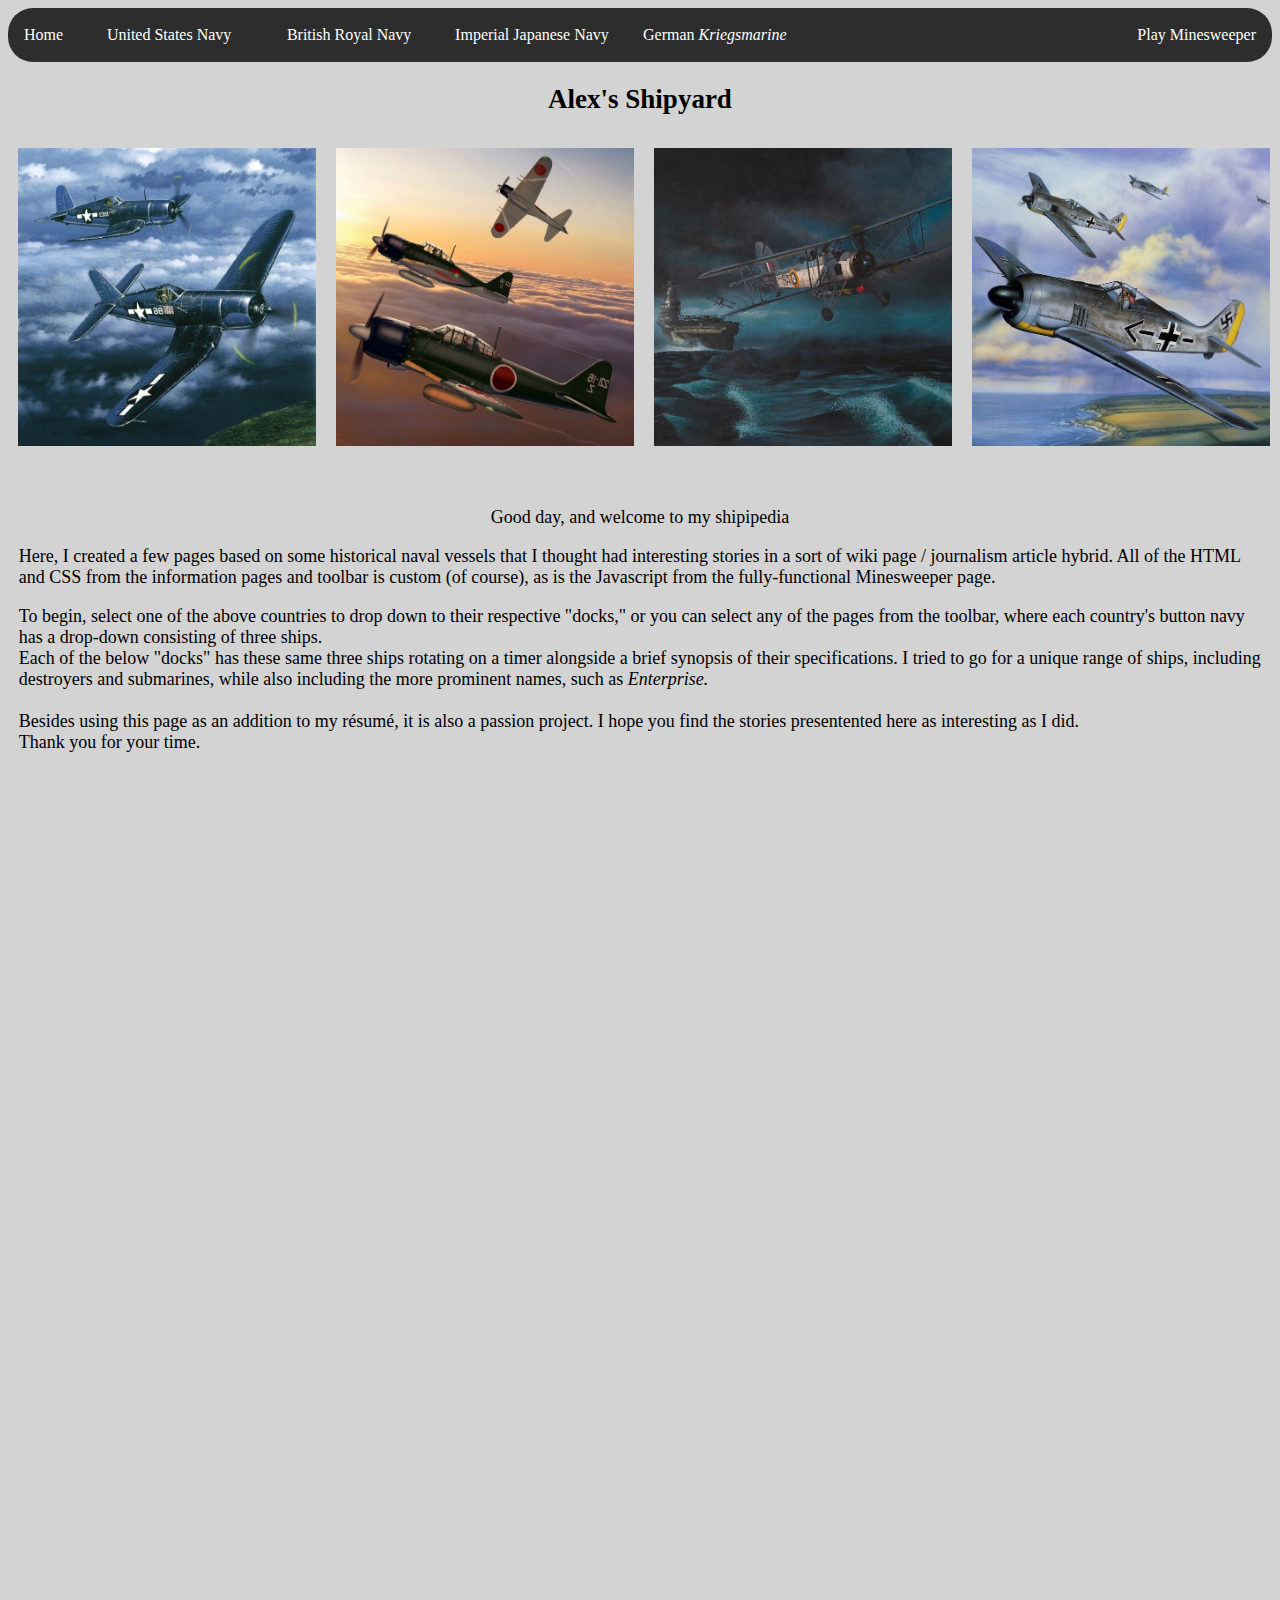
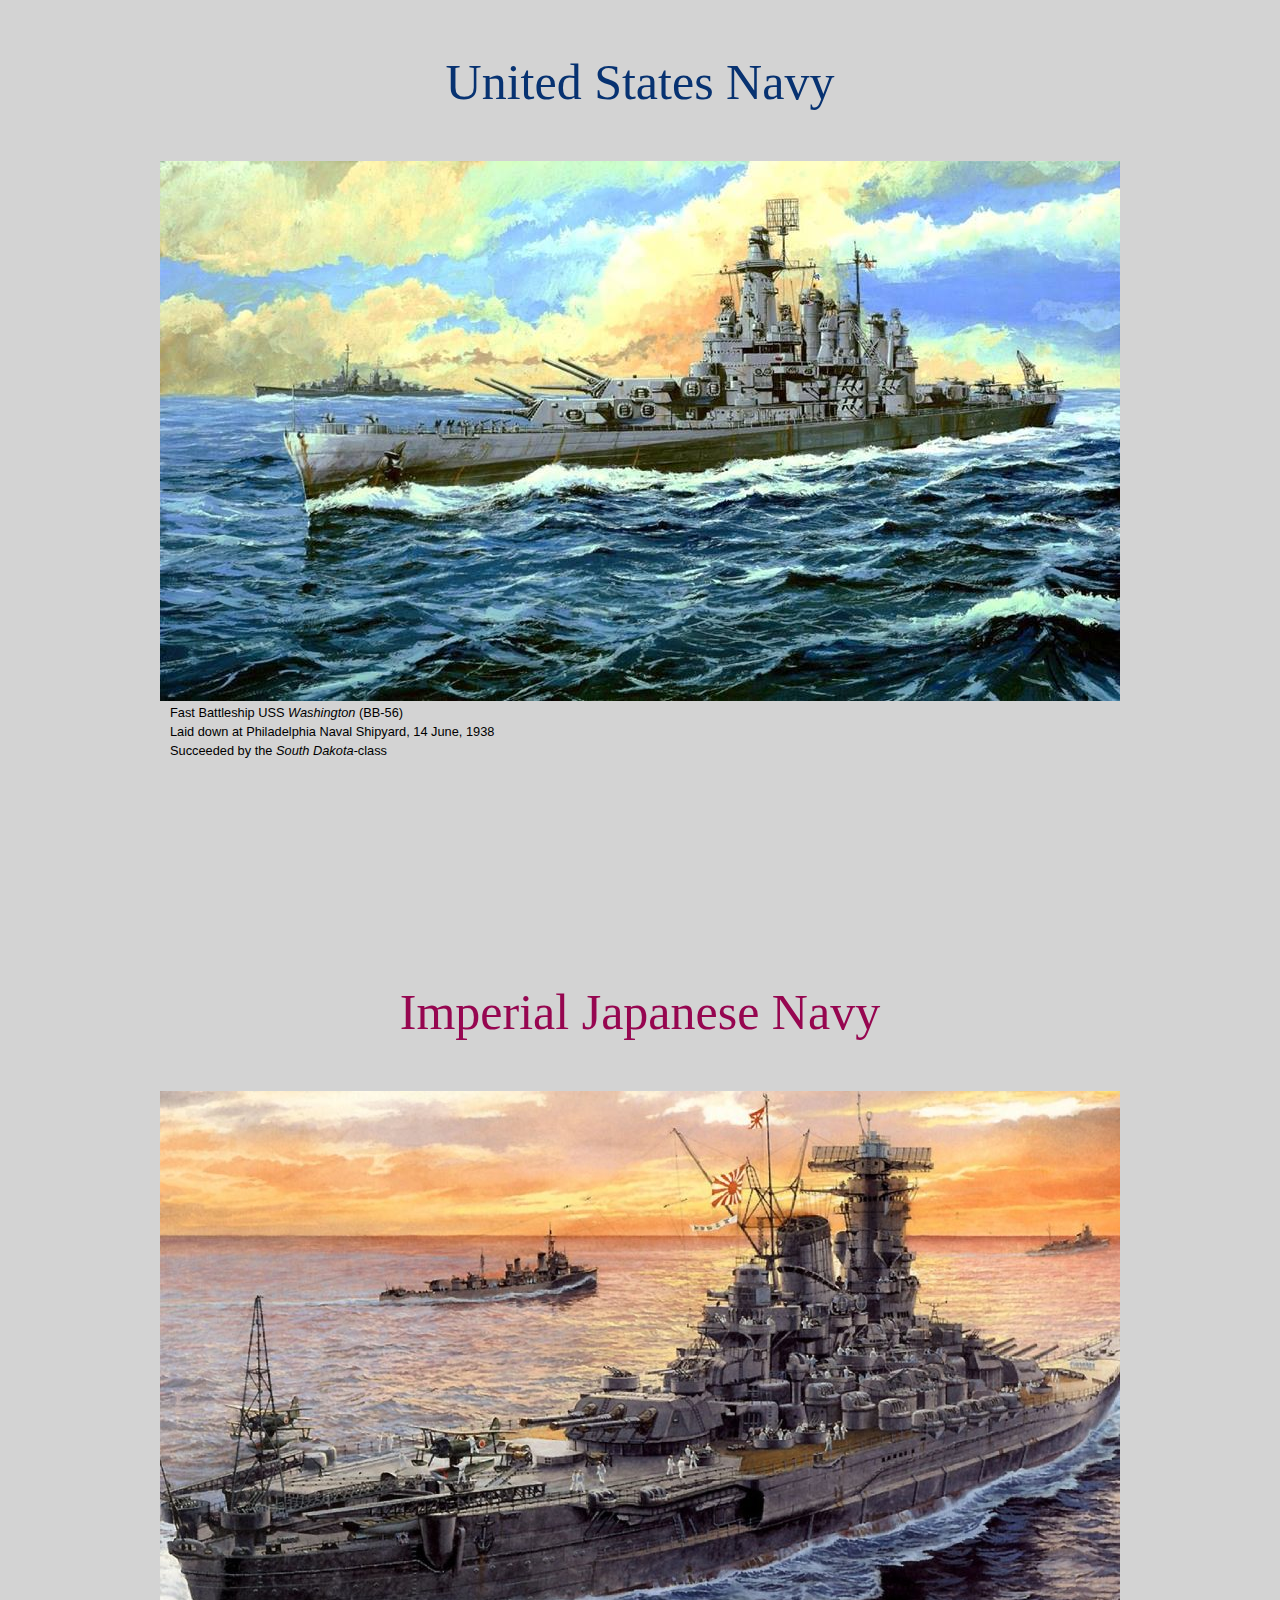
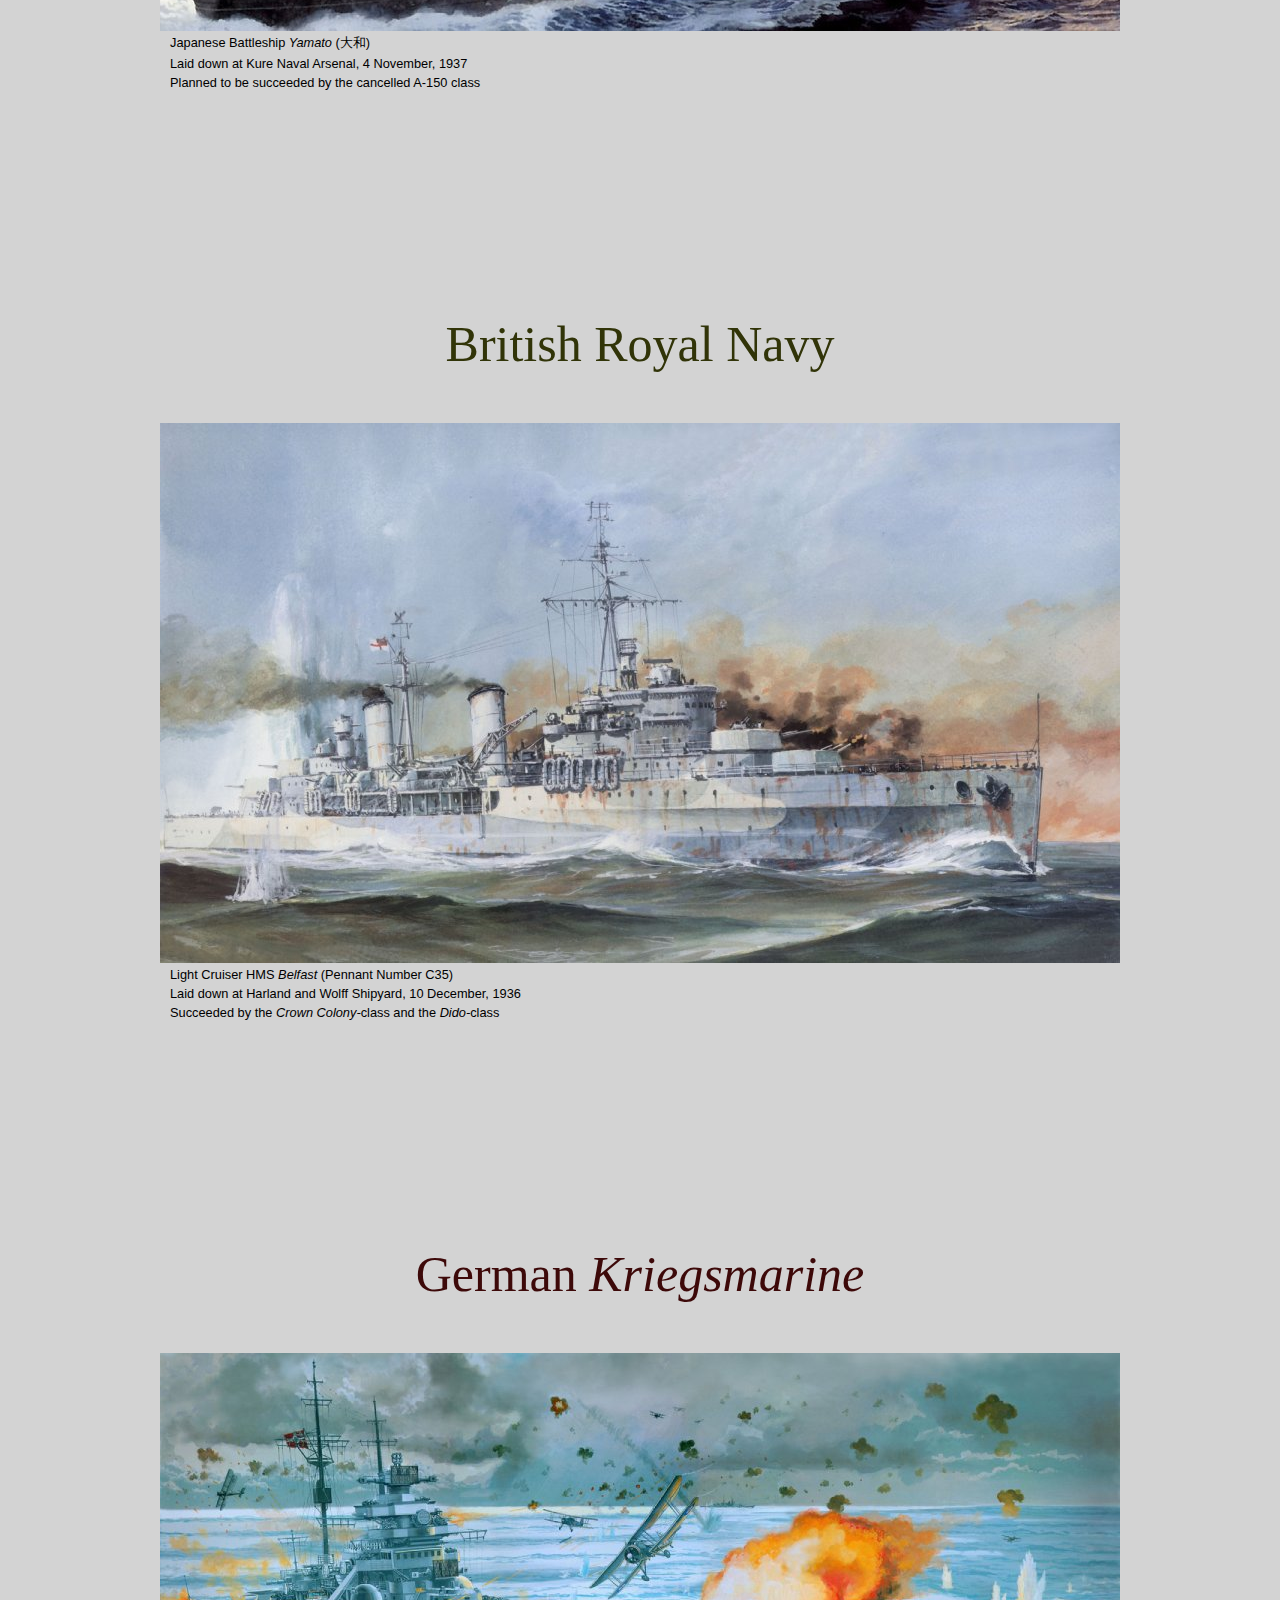
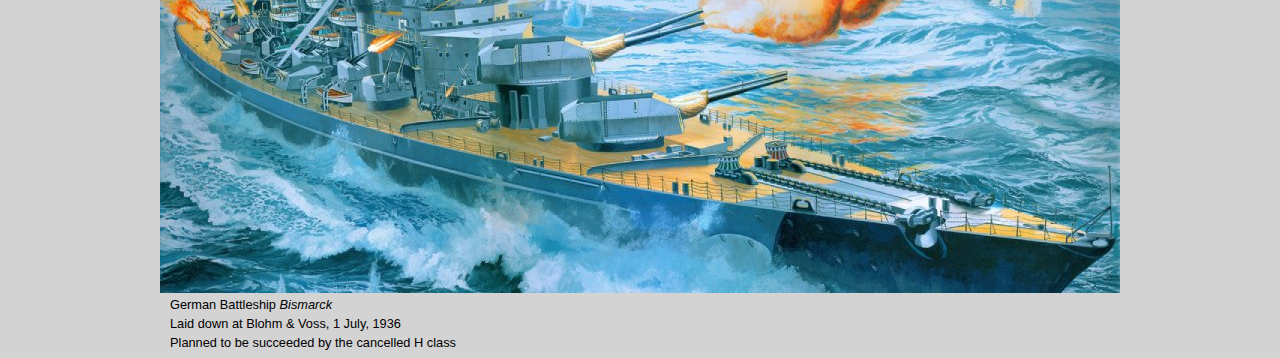
<file: index.html>
<!DOCTYPE html>
<html>
<head>
    <link rel="stylesheet" href="botes/stylesheet/styles.css">
    <meta name="viewport" content="width=device-width, initial-scale=1">
    <title>Old Boats</title>
    <style>
        *{
            box-sizing: border-box;
        }
        .row::after{
            content:"";
            clear:both;
            display:table;
        }
        .column{
            float: left;
            padding: 10px;
            width: 25%;
        }
        @media screen and (max-width: 600px){
            .column{
                width:50%;
            }
        }
        @media screen and (max-width: 300px){
            .column{
                width:100%;
            }
        }

        #bgelement{
            width: 100vw;
            height: 100vh;
            background: LightGray;
            position: fixed;
            top: 0;
            left: 0;
            bottom: 0;
            right: 0;
            z-index: -1;
            visibility: hidden;
            transition: 3s;
        }
        #fgelement{
            position: absolute;
            z-index: 2;
        }
        #fgelement:hover ~ #bgelement{
            background:black;
            opacity: 60%;
            visibility: visible;
        }

        #usWrap, #jpWrap, #ukWrap, #geWrap{
            opacity: 1;
            transition: 3s;
            backface-visibility: hidden;
            cursor:pointer;
        }
        .middle{
            transition: 3s;
            opacity: 0;
            position:relative;
            left: 50%;
            top: 50%;
            transform: translate(-50%, -20%);
            -ms-transform: translate(-50%, -20%);
            text-align: center;
            z-index: 2;
        }
        .column:hover #usWrap, .column:hover #jpWrap, .column:hover #ukWrap, .column:hover #geWrap{
            opacity: 0.3;
        }
        .column:hover .middle{
            opacity: 1;
        }
        .text{
            font-size: max(2vw, 12px);
            padding: 16px 30px;
            font-family: "Lucida Sans";
        }
        .text2{
            font-size: max(1vw, 12px);
            padding: 4px 10px 0 10px;
            font-family: 'Lucida Sans', 'Lucida Sans Regular', 'Lucida Grande', 'Lucida Sans Unicode', Geneva, Verdana, sans-serif;
            max-width: 100%;
        }
        .allSlides{
            max-width: 960px;
            position: relative;
            margin: auto;
        }
        .boatSlides{
            display: none;
        }
        img{vertical-align: middle;}

        .fade{
            animation-name: fade;
            animation-duration: 2s;
        }
        @keyframes fade{
            from{opacity: .7}
            to{opacity: 1}
        }
        #hello{
            margin-top: 31%;
        }
        @media screen and (max-width: 600px){
            #hello{
                margin-top: 128%;
            }
        }
        @media screen and (max-width: 300px){
            #hello{
                margin-top: 500%;
            }
        }
    </style>
</head>

<body>
    <!--Navbar-->
    <div class="topnav" id = "navBar">
      <a href="index.html"class="bagel" id="home">Home</a>
      <div class="dropdown">
          <button class="dropbtn" id="bagel">United States Navy</button>
          <div class="dropdown-content">
            <a href="botes/washington.html" class="bagel">Washington</a>
            <a href="botes/enterprise.html" class="bagel">Enterprise</a>
            <a href="botes/san_francisco.html" class="bagel">San Francisco</a>
          </div>
      </div>
      <div class="dropdown">
        <button class="dropbtn" id="tostido">British Royal Navy</button>
        <div class="dropdown-content">
            <a href="botes/belfast.html" class="tostido">Belfast</a>
            <a href="botes/hood.html" class="tostido">Hood</a>
            <a href="botes/ark_royal.html" class="tostido">Ark Royal</a>
        </div>
    </div>
    <div class="dropdown">
        <button class="dropbtn" id="potato">Imperial Japanese Navy</button>
        <div class="dropdown-content">
            <a href="botes/yamato.html" class="potato">Yamato</a>
            <a href="botes/sho-zui.html"class="potato">Shōkaku and Zuikaku</a>
            <a href="botes/ayanami.html"class="potato">Ayanami</a>
        </div>
    </div>
    <div class="dropdown">
        <button class="dropbtn" id="sourpatch">German <i>Kriegsmarine</i></button>
        <div class="dropdown-content">
            <a href="botes/bismarck.html"class="sourpatch">Bismarck</a>
            <a href="botes/u-47.html"class="sourpatch">U-47</a>
            <a href="botes/prinz_eugen.html"class="sourpatch">Prinz Eugen</a>
        </div>
    </div>
    <a href="botes/minesweeper game/minesweeper.html"class="sourpatch" id="battleship" style="float: right">Play Minesweeper</a>
    </div>

    <!--Navbar End-->
    <h2 style="text-align:center">Alex's Shipyard</h2>
        <div class="row" id = "fgelement">
            <div class="column" id="usWrap">
                <a href="#usAnchor">
                    <img src="indeximgs/usn.jpg" alt="United States Navy" style="width:100%">
                </a>
            <div class="middle"><div class="text" style="color:rgb(7, 50, 113)">United States Navy</div></div>                
            </div>

            <div class="column" id="jpWrap">
                <a href="#jpAnchor">
                    <img src="indeximgs/ijn.jpg" alt="Imperial Japanese Navy" style="width:100%">
                </a>
                <div class="middle"><div class="text" style="color:rgb(150, 6, 80)">Imperial Japanese Navy</div></div>
            </div>
            <div class="column" id="ukWrap">
                <a href="#ukAnchor">
                    <img src="indeximgs/rn.jpg" alt="Royal Navy" style="width:100%">
                </a>
                <div class="middle"><div class="text" style="color:rgb(49, 52, 8)">British Royal Navy</div></div>
            </div>
            <div class="column" id="geWrap">
                <a href="#geAnchor">
                    <img src="indeximgs/kms.jpg" alt="Kriegsmarine" style="width:100%">
                </a>
                <div class="middle"><div class="text" style="color:rgb(61, 9, 9)">German <i>Kriegsmarine</i></div></div>
            </div>
        </div>

    <div id="bgelement"></div>

    <!-- jquery script for smooth scrolling anchors since the html scroll behavior property sucks -->
    <script src="https://ajax.googleapis.com/ajax/libs/jquery/3.3.1/jquery.min.js"></script>
    <script>
    $(document).ready(function(){
      $("a").on('click', function(event) {
        if (this.hash !== "") {
          event.preventDefault();
          var hash = this.hash;
          // The optional number (700) specifies the number of milliseconds it takes to scroll to the specified area
          $('html, body').animate({
            scrollTop: $(hash).offset().top
          }, 700, function(){
            window.location.hash = hash;
          });
        }
      });
    });
    </script>
        <p id = "hello" style="text-align: center">Good day, and welcome to my shipipedia</p>
            <p style="font-size: 1em; margin-left: .6em; margin-right: .6em">
            Here, I created a few pages based on some historical naval vessels that I thought had interesting stories in a sort of wiki page / journalism article hybrid. All of the HTML and CSS from the information pages and toolbar is custom (of course), as is the Javascript from the fully-functional Minesweeper page.</p>
            <p style="font-size: 1em; margin-left: .6em; margin-right: .6em">
            To begin, select one of the above countries to drop down to their respective "docks," or you can select any of the pages from the toolbar, where each country's button navy has a drop-down consisting of three ships.<br>
            Each of the below "docks" has these same three ships rotating on a timer alongside a brief synopsis of their specifications. I tried to go for a unique range of ships, including destroyers and submarines, while also including the more prominent names, such as <i>Enterprise.</i><br><br>
            Besides using this page as an addition to my résumé, it is also a passion project. I hope you find the stories presentented here as interesting as I did.<br>
            Thank you for your time.
        </p>

        <!-- Boat portion of page -->
        <p style="margin-top:100vh; font-size: 50px; text-align: center; color: rgb(7, 50, 113)" id="usAnchor">United States Navy</p>

        <!-- Slideshows -->
        
        <!-- United States -->
    <div class="allSlides" data-cycle="10000" style="margin-bottom: 20vh">
        <div class="boatSlides fade"> <a href="botes/washington.html">
            <img src="indeximgs/slideshow/slideWash.jpg" style="width:100%"></a>
            <div class="text2">Fast Battleship USS <i>Washington</i> (BB-56)</div>
            <div class="text2">Laid down at Philadelphia Naval Shipyard, 14 June, 1938</div>
            <div class="text2">Succeeded by the <i>South Dakota-</i>class</div>
        </div>
        <div class="boatSlides fade"> <a href="botes/enterprise.html">
            <img src="indeximgs/slideshow/slideEnty.jpeg" style="width:100%"></a>
            <div class="text2">Aircraft Carrier USS <i>Enterprise</i> (CV-6)</div>
            <div class="text2">Laid down at Newport News Shipbuilding, 16 July, 1934</div>
            <div class="text2">Succeeded by the <i>Wasp</i> and the <i>Essex-</i>class</div>
        </div>
        <div class="boatSlides fade"> <a href="botes/san_francisco.html">
            <img src="indeximgs/slideshow/slideSanFran.jpg" style="width:100%"></a>
            <div class="text2">Heavy Cruiser USS <i>San Francisco</i> (CA-38)</div>
            <div class="text2">Laid down at Mare Island Navy Yard, 9 September, 1931</div>
            <div class="text2">Succeeded by the <i>Wichita</i> and the <i>Baltimore-</i>class</div>
        </div>
    </div>

        <p style="margin-top: 25vh; font-size: 50px; text-align: center; color: rgb(150, 6, 80)" id="jpAnchor">Imperial Japanese Navy</p>
        <!-- Imperial Japan -->
    <div class="allSlides" data-cycle="10000">
        <div class="boatSlides fade"> <a href="botes/yamato.html">
            <img src="indeximgs/slideshow/slideYam.jpg" style="width:100%"></a>
            <div class="text2">Japanese Battleship <i>Yamato</i> (大和)</div>
            <div class="text2">Laid down at Kure Naval Arsenal, 4 November, 1937</div>
            <div class="text2">Planned to be succeeded by the cancelled A-150 class</div>
        </div>
        <div class="boatSlides fade"> <a href="botes/sho-zui.html">
            <img src="indeximgs/slideshow/slideShoe.jpg" style="width:100%"></a>
            <div class="text2">Japanese Aircraft Carriers <i>Shōkaku</i> and <i>Zuikaku</i> (翔鶴 and 瑞鶴)</div>
            <div class="text2">Laid down at Yokosuka Naval Arsenal and Kawasaki Shipyards, 12 December, 1937, and 25 May, 1938</div>
            <div class="text2">Succeeded by the <i>Hiyō-</i>class</div>
        </div>
        <div class="boatSlides fade"> <a href="botes/ayanami.html">
            <img src="indeximgs/slideshow/slideAyanami.jpg" style="width:100%"></a>
            <div class="text2">Japanese Destroyer <i>Ayanami</i> (綾波)</div>
            <div class="text2">Laid down at Fujinagata Shipyards, 20 January, 1928</div>
            <div class="text2">Succeeded by the <i>Akatsuki</i> subclass and <i>Hatsuharu-</i>class</div>
        </div>
    </div>
        <p style="margin-top: 25vh; font-size: 50px; text-align: center; color: rgb(49, 52, 8)" id="ukAnchor">British Royal Navy</p>
        <!-- Great Britain -->
    <div class="allSlides" data-cycle="10000">
        <div class="boatSlides fade"> <a href="botes/belfast.html">
            <img src="indeximgs/slideshow/slideBelfast.jpg" style="width:100%"></a>
            <div class="text2">Light Cruiser HMS <i>Belfast</i> (Pennant Number C35)</div>
            <div class="text2">Laid down at Harland and Wolff Shipyard, 10 December, 1936</div>
            <div class="text2">Succeeded by the <i>Crown Colony-</i>class and the <i>Dido-</i>class</div>
        </div>
        <div class="boatSlides fade"> <a href="botes/hood.html">
            <img src="indeximgs/slideshow/slideHood.jpg" style="width:100%"></a>
            <div class="text2">Battlecruiser HMS <i>Hood</i> (Pennant Number 51)</div>
            <div class="text2">Laid down at John Brown & Company, 1 September, 1916</div>
            <div class="text2">Planned to be succeeded by the canceled G3 class</div>
        </div>
        <div class="boatSlides fade"> <a href="botes/ark_royal.html">
            <img src="indeximgs/slideshow/slideArk.jpg" style="width:100%"></a>
            <div class="text2">Aircraft Carrier HMS <i>Ark Royal</i> (Pennant Number 91)</div>
            <div class="text2">Laid down at Cammell Laird, 16 September, 1935</div>
            <div class="text2">Succeeded by the <i>Illustrious-</i>class</div>
        </div>
    </div>
        <p style="margin-top: 25vh; font-size: 50px; text-align: center; color: rgb(61, 9, 9)" id="geAnchor">German <i>Kriegsmarine</i></p>
        <!-- Nazi Germany -->
    <div class="allSlides" data-cycle="10000">
        <div class="boatSlides fade"> <a href="botes/bismarck.html">
            <img src="indeximgs/slideshow/slideBismarck.jpg" style="width:100%"></a>
            <div class="text2">German Battleship <i>Bismarck</i></div>
            <div class="text2">Laid down at Blohm & Voss, 1 July, 1936</div>
            <div class="text2">Planned to be succeeded by the cancelled H class</div>
        </div>
        <div class="boatSlides fade"> <a href="botes/u-47.html">
            <img src="indeximgs/slideshow/slideU-47.jpg" style="width:100%"></a>
            <div class="text2">German Submarine <i>U-47</i></div>
            <div class="text2">Laid down at Friedrich Krupp Germaniawerft, 27 February, 1937</div>
            <div class="text2">Succeeded by the Type VIIC subclass and the Type IX submarine</div>
        </div>
        <div class="boatSlides fade"> <a href="botes/prinz_eugen.html">
            <img src="indeximgs/slideshow/slidePrinz.jpg" style="width:100%"></a>
            <div class="text2">German Heavy Cruiser <i>Prinz Eugen</i></div>
            <div class="text2">Laid down at Friedrich Krupp Germaniawerft, 23 April, 1936</div>
            <div class="text2">Planned to be succeeded by the cancelled P class</div>
        </div>
    </div>

    <script>
        var all_Slides = document.getElementsByClassName("allSlides");
        for (let s = 0; s < all_Slides.length; s++) {
            var cycle = all_Slides[s].dataset.cycle;
            var slides = all_Slides[s].querySelectorAll('.boatSlides');
            var slideIndex = 0;
            showSlides (slides, slideIndex, cycle);
        };

        function showSlides (slides, slideIndex, cycle) {
            for (i = 0; i < slides.length; i++) {
                slides[i].style.display = "none";
            };
            slideIndex++;
            if (slideIndex > slides.length) {
                slideIndex = 1
            };
            slides[slideIndex - 1].style.display = "block";
            setTimeout(function() {
                showSlides(slides, slideIndex, cycle)
            }, cycle);
        };
    </script>
</body>
</html>
</file>
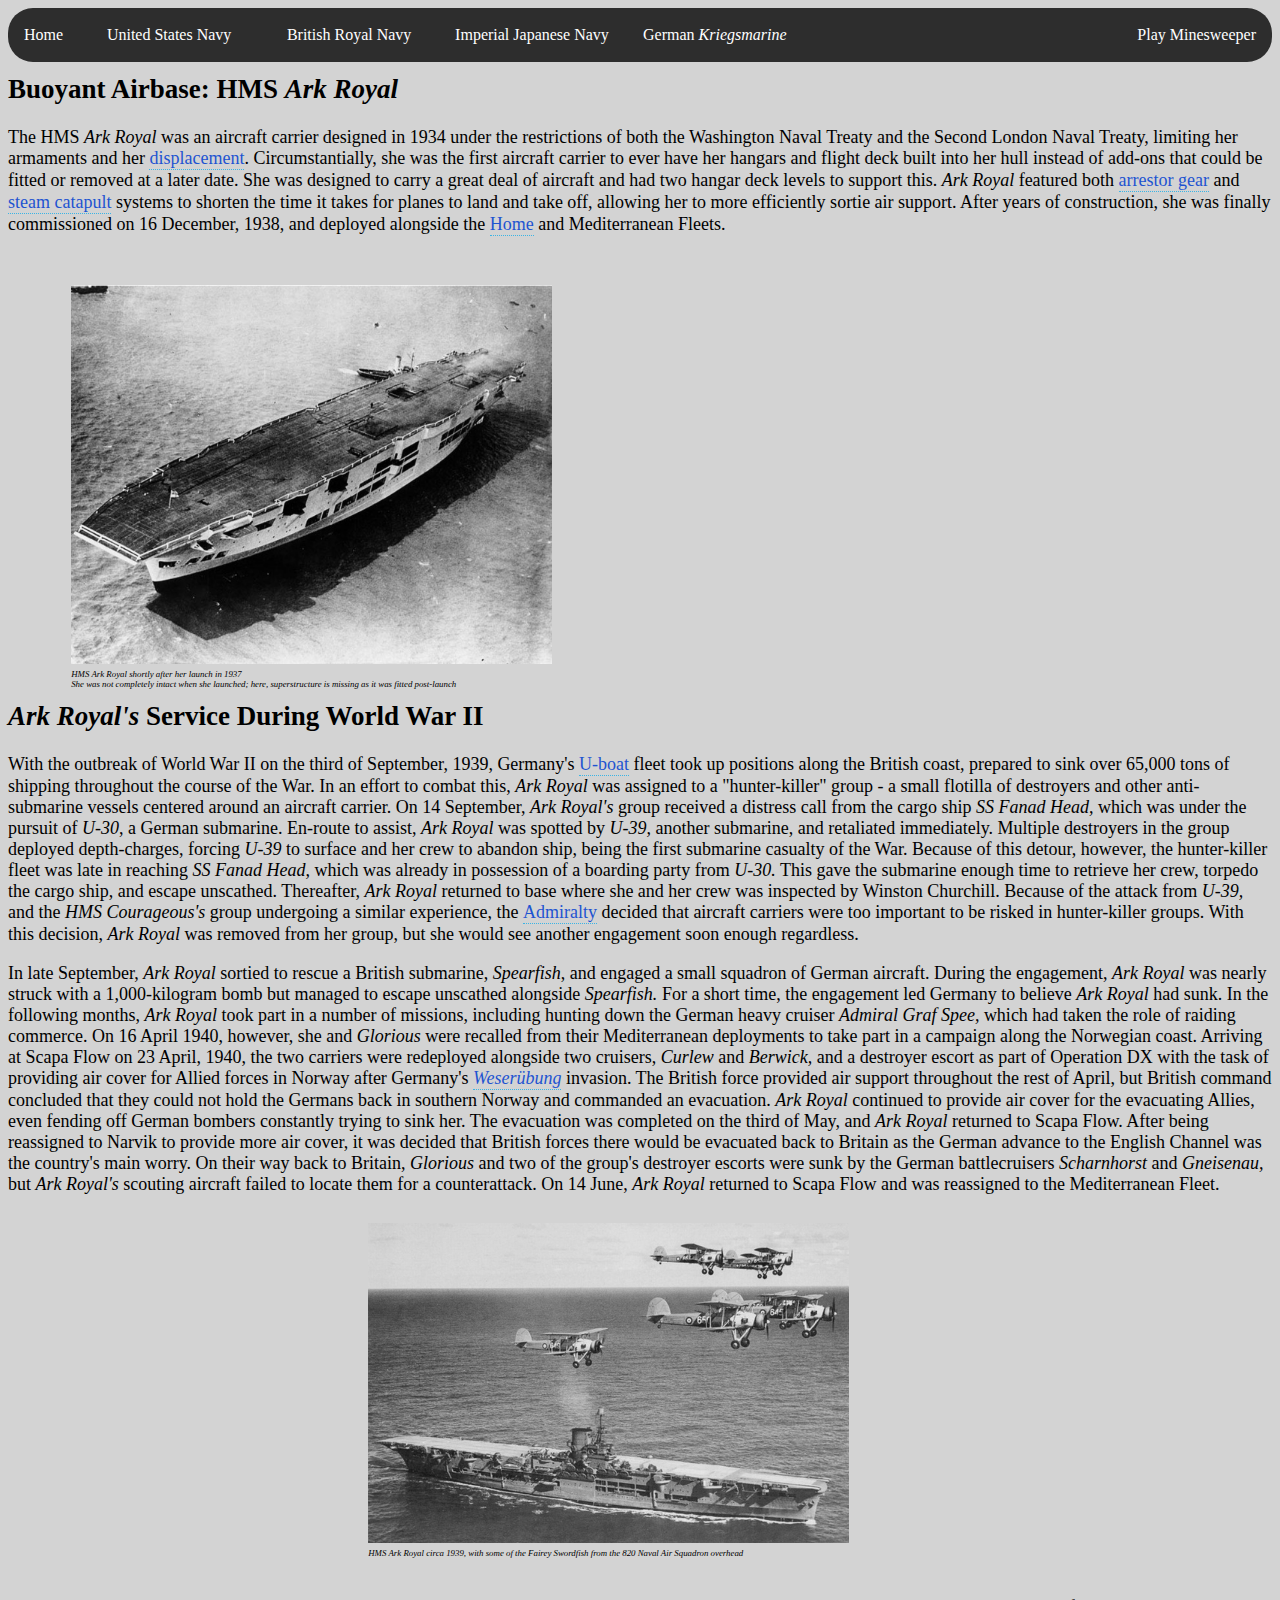
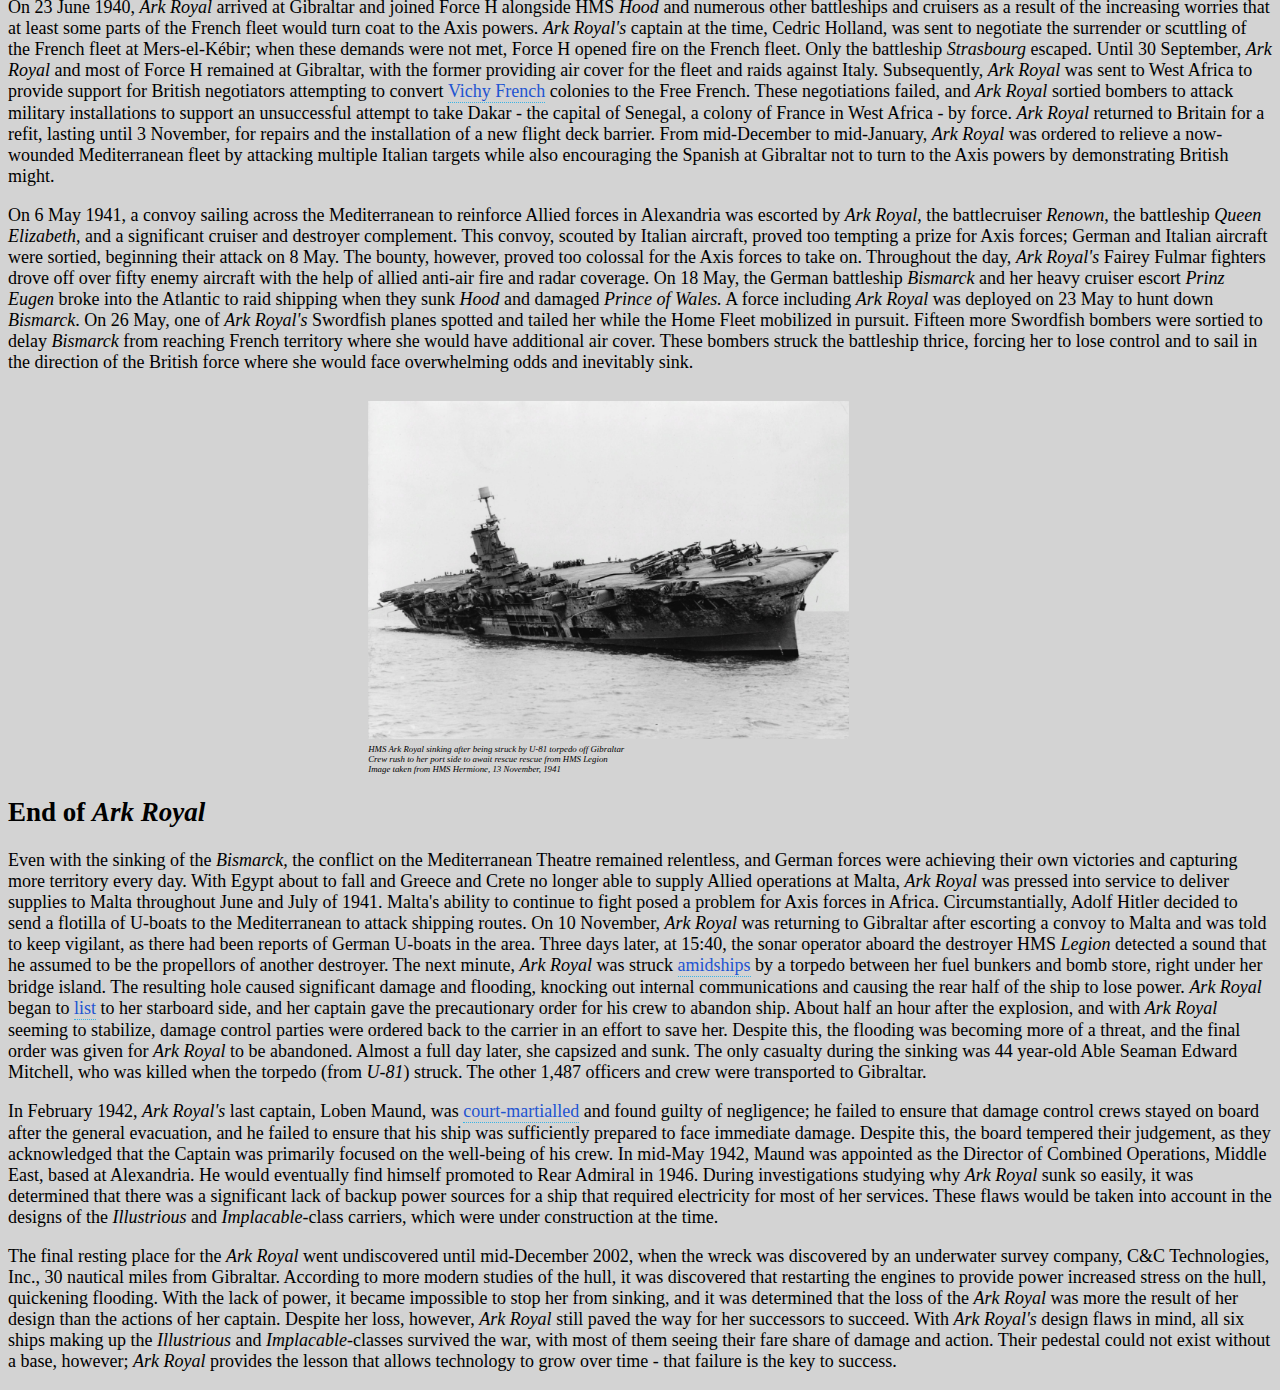
<file: botes/ark_royal.html>
<!DOCTYPE html>
<html>
<head>
  <link rel="stylesheet" href="stylesheet/styles.css">
	<title>HMS Ark Royal</title>
<style>
.topnav a.active {
background-color: #a3a109;
color: white;
}
.topnav a.active:hover{
  box-shadow: 0 0 6px 6px #a3a109;
  transition: 0.15s;
}
.arkDiv{
	padding-top: 10px;
	position: relative;
  width: 20vw;
}
</style>
</head>
<body>
	<!--Navbar-->
  <div class="topnav" id = "navBar">
    <a href="../index.html"class="bagel" id="home">Home</a>
    <div class="dropdown">
        <button class="dropbtn" id="bagel">United States Navy</button>
        <div class="dropdown-content">
          <a href="washington.html" class="bagel">Washington</a>
          <a href="enterprise.html" class="bagel">Enterprise</a>
          <a href="san_francisco.html" class="bagel">San Francisco</a>
        </div>
    </div>
    <div class="dropdown">
      <button class="dropbtn" id="tostido">British Royal Navy</button>
      <div class="dropdown-content">
          <a href="belfast.html" class="tostido">Belfast</a>
          <a href="hood.html" class="tostido">Hood</a>
          <a href="ark_royal.html" class="active"><b>Ark Royal</b></a>
      </div>
  </div>
  <div class="dropdown">
      <button class="dropbtn" id="potato">Imperial Japanese Navy</button>
      <div class="dropdown-content">
          <a href="yamato.html" class="potato">Yamato</a>
          <a href="sho-zui.html"class="potato">Shōkaku and Zuikaku</a>
          <a href="ayanami.html"class="potato">Ayanami</a>
      </div>
  </div>
  <div class="dropdown">
      <button class="dropbtn" id="sourpatch">German <i>Kriegsmarine</i></button>
      <div class="dropdown-content">
          <a href="bismarck.html"class="sourpatch">Bismarck</a>
          <a href="u-47.html"class="sourpatch">U-47</a>
          <a href="prinz_eugen.html"class="sourpatch">Prinz Eugen</a>
      </div>
  </div>
  <a href="minesweeper game/minesweeper.html"class="sourpatch" id="battleship" style="float: right">Play Minesweeper</a>
  </div>
<!--introductory text-->
<h2 style="margin-top: 12px">Buoyant Airbase: HMS <i>Ark Royal</i></h2>
<p>
  The HMS <i>Ark Royal</i> was an aircraft carrier designed in 1934 under the restrictions of both the Washington Naval Treaty and the Second London Naval Treaty, limiting her armaments and her <i class="qtip tip-top" data-tip="Refers to the weight of a ship, but is calculated indirectly by measuring the volume of water displaced by a ship and converting that value into weight.">displacement</i>. Circumstantially, she was the first aircraft carrier to ever have her hangars and flight deck built into her hull instead of add-ons that could be fitted or removed at a later date. She was designed to carry a great deal of aircraft and had two hangar deck levels to support this. <i>Ark Royal</i> featured both <i class="qtip tip-top" data-tip="A mechanical system designed to rapidly decelerate an aircraft as it lands.">arrestor gear</i> and <i class="qtip tip-top" data-tip="A device designed to propel aircraft, allowing them to take off with a very limited amount of space.">steam catapult</i> systems to shorten the time it takes for planes to land and take off, allowing her to more efficiently sortie air support. After years of construction, she was finally commissioned on 16 December, 1938, and deployed alongside the <i class="qtip tip-top" data-tip="The Home Fleet was a Royal Navy fleet tasked with operations taking part in Great Britain's territorial waters.">Home</i> and Mediterranean Fleets.
</p>
<br>
<!--Image-->
<div class="arkDiv" style=" margin-left: 5%; width: 95%">
	<img src="images/Ark_Royal.jpg" id="arkImg" alt="HMS Ark Royal, shortly after launch" style="text-align: left" width="40%" height="auto">
  <script src="http://cdn.amcharts.com/lib/4/core.js"></script>
  <script src="http://cdn.amcharts.com/lib/4/charts.js"></script>
  <div class="wrapper" style="text-align: right !important; width: 40%; float:right; margin-right: 8vw; padding: 0; max-height: fit-content;">
  <div id="chartdiv"></div>
  </div>
  <style>
    #chartdiv {
    height: 50vh;
    width: 100%;
    z-index: -100;
    font-size: 1.5vh;
    padding: 0;
    margin: auto;
  }
  </style>
  
  <script>
    
    var chart = am4core.create("chartdiv", am4charts.RadarChart);
  
  chart.data = [{
  
  "category": "Displacement - 22,000 tons",
  "percent": 61
  }, {
  "category": "Speed - 30 knots",
  "percent": 52
  }, {
  "category": "Range - 7,600 nautical miles",
  "percent": 25
  }, {
  "category": "Belt Armor - 114 mm",
  "percent": 26
  }, {
  "category": "Length - 240 m",
  "percent": 68
  }];
  
  /* Create axes */
  var categoryAxis = chart.xAxes.push(new am4charts.CategoryAxis());
  categoryAxis.dataFields.category = "category";
  
  var valueAxis = chart.yAxes.push(new am4charts.ValueAxis());
  valueAxis.renderer.axisFills.template.fill = chart.colors.getIndex(2);
  valueAxis.renderer.axisFills.template.fillOpacity = 0.05;
  valueAxis.fillOpacity = 0;
  
  
  /* Create and configure series */
  var series = chart.series.push(new am4charts.RadarSeries());
  series.dataFields.valueY = "percent";
  series.dataFields.categoryX = "category";
  series.name = "Sales";
  series.strokeWidth = 3;
  
  series.tooltipText = "{valueY.formatNumber('')}";
  
  </script>
	<p style="text-align: left; margin: 0 0 0 0; font-size: .69vw"><i>HMS Ark Royal shortly after her launch in 1937</i></p>
  <p style="text-align: left; margin: 0 0 0 0; font-size: .69vw"><i>She was not completely intact when she launched; here, superstructure is missing as it was fitted post-launch</i></p>
</div>
<!-- The Modal -->
<div id="myModal" class="modal">
	<span class="close">&times;</span>
	<img class="modal-content" id="img01">
	<div id="caption"></div>
  </div>
  
  <script>
  // Get the modal
  var modal = document.getElementById("myModal");
  
  // Get the image and insert it inside the modal
  var img = document.getElementById("arkImg");
  var modalImg = document.getElementById("img01");

  img.onclick = function(){
	modal.style.display = "block";
	modalImg.src = this.src;
	captionText.innerHTML = this.alt;
  }
  window.onclick = function(event) {
  if (event.target == modal) {
    modal.style.display = "none";
  }
}
  
  // Get the <span> element that closes the modal
  var span = document.getElementsByClassName("close")[0];
  
  // When the user clicks on <span> (x), close the modal
  span.onclick = function() { 
	modal.style.display = "none";
  }
  </script>

<!--second text-->
<h2 style="margin-top: 12px"><i>Ark Royal's</i> Service During World War II</h2>
<p>
  With the outbreak of World War II on the third of September, 1939, Germany's <i class="qtip tip-top" data-tip="German submarine">U-boat</i> fleet took up positions along the British coast, prepared to sink over 65,000 tons of shipping throughout the course of the War. In an effort to combat this, <i>Ark Royal</i> was assigned to a "hunter-killer" group - a small flotilla of destroyers and other anti-submarine vessels centered around an aircraft carrier. On 14 September, <i>Ark Royal's</i> group received a distress call from the cargo ship <i>SS Fanad Head,</i> which was under the pursuit of <i>U-30</i>, a German submarine. En-route to assist, <i>Ark Royal</i> was spotted by <i>U-39,</i> another submarine, and retaliated immediately. Multiple destroyers in the group deployed depth-charges, forcing <i>U-39</i> to surface and her crew to abandon ship, being the first submarine casualty of the War. Because of this detour, however, the hunter-killer fleet was late in reaching <i>SS Fanad Head,</i> which was already in possession of a boarding party from <i>U-30.</i> This gave the submarine enough time to retrieve her crew, torpedo the cargo ship, and escape unscathed. Thereafter, <i>Ark Royal</i> returned to base where she and her crew was inspected by Winston Churchill. Because of the attack from <i>U-39,</i> and the <i>HMS Courageous's</i> group undergoing a similar experience, the <i class="qtip tip-top" data-tip="The Admiralty was a department of the British government responsible for commanding the Royal Navy until it was dissolved in 1964.">Admiralty</i> decided that aircraft carriers were too important to be risked in hunter-killer groups. With this decision, <i>Ark Royal</i> was removed from her group, but she would see another engagement soon enough regardless.
</p>
<p>
  In late September, <i>Ark Royal</i> sortied to rescue a British submarine, <i>Spearfish</i>, and engaged a small squadron of German aircraft. During the engagement, <i>Ark Royal</i> was nearly struck with a 1,000-kilogram bomb but managed to escape unscathed alongside <i>Spearfish.</i> For a short time, the engagement led Germany to believe <i>Ark Royal</i> had sunk. In the following months, <i>Ark Royal</i> took part in a number of missions, including hunting down the German heavy cruiser <i>Admiral Graf Spee,</i> which had taken the role of raiding commerce. On 16 April 1940, however, she and <i>Glorious</i> were recalled from their Mediterranean deployments to take part in a campaign along the Norwegian coast. Arriving at Scapa Flow on 23 April, 1940, the two carriers were redeployed alongside two cruisers, <i>Curlew</i> and <i>Berwick,</i> and a destroyer escort as part of Operation DX with the task of providing air cover for Allied forces in Norway after Germany's <i class="qtip tip-top" data-tip="Germany's invasion of Denmark and Norway, beginning the Norwegian Campaign."><i>Weserübung</i></i> invasion. The British force provided air support throughout the rest of April, but British command concluded that they could not hold the Germans back in southern Norway and commanded an evacuation. <i>Ark Royal</i> continued to provide air cover for the evacuating Allies, even fending off German bombers constantly trying to sink her. The evacuation was completed on the third of May, and <i>Ark Royal</i> returned to Scapa Flow. After being reassigned to Narvik to provide more air cover, it was decided that British forces there would be evacuated back to Britain as the German advance to the English Channel was the country's main worry. On their way back to Britain, <i>Glorious</i> and two of the group's destroyer escorts were sunk by the German battlecruisers <i>Scharnhorst</i> and <i>Gneisenau,</i> but <i>Ark Royal's</i> scouting aircraft failed to locate them for a counterattack. On 14 June, <i>Ark Royal</i> returned to Scapa Flow and was reassigned to the Mediterranean Fleet.
</p>

<div class="arkDiv" style="text-align: center; width: 95%">
	<img src="images/Ark_Royal2.jpg" id="arkImg2" alt="HMS Ark Royal with Fairey Swordfish overhead" width="40%" height="auto">
	<p style="text-align: left; margin: 0 0 0 30%; font-size: .69vw"><i>HMS Ark Royal circa 1939, with some of the Fairey Swordfish from the 820 Naval Air Squadron overhead</i></p>
</div>

<!--Modal 2-->

<div id="myModal2" class="modal">
	<span class="close">&times;</span>
	<img class="modal-content" id="img02" style="height: 95%; width: auto">
	<div id="caption2"></div>
  </div>
  
  <script>
  // Get the modal
  var modal = document.getElementById("myModal2");
  
  // Get the image and insert it inside the modal - use its "alt" text as a caption
  var img = document.getElementById("arkImg2");
  var modalImg = document.getElementById("img02");

  img.onclick = function(){
	modal.style.display = "block";
	modalImg.src = this.src;
	captionText.innerHTML = this.alt;
  }
  window.onclick = function(event) {
  if (event.target == modal) {
    modal.style.display = "none";
  }
}
  
  // Get the <span> element that closes the modal
  var span = document.getElementsByClassName("close")[0];
  
  // When the user clicks on <span> (x), close the modal
  span.onclick = function() { 
	modal.style.display = "none";
  }
  </script>
<br>
<p>
  On 23 June 1940, <i>Ark Royal</i> arrived at Gibraltar and joined Force H alongside HMS <i>Hood</i> and numerous other battleships and cruisers as a result of the increasing worries that at least some parts of the French fleet would turn coat to the Axis powers. <i>Ark Royal's</i> captain at the time, Cedric Holland, was sent to negotiate the surrender or scuttling of the French fleet at Mers-el-Kébir; when these demands were not met, Force H opened fire on the French fleet. Only the battleship <i>Strasbourg</i> escaped. Until 30 September, <i>Ark Royal</i> and most of Force H remained at Gibraltar, with the former providing air cover for the fleet and raids against Italy. Subsequently, <i>Ark Royal</i> was sent to West Africa to provide support for British negotiators attempting to convert <i class="qtip tip-top" data-tip="The portion of France that collaborated with Nazi Germany as an Axis power.">Vichy French</i> colonies to the Free French. These negotiations failed, and <i>Ark Royal</i> sortied bombers to attack military installations to support an unsuccessful attempt to take Dakar - the capital of Senegal, a colony of France in West Africa - by force. <i>Ark Royal</i> returned to Britain for a refit, lasting until 3 November, for repairs and the installation of a new flight deck barrier. From mid-December to mid-January, <i>Ark Royal</i> was ordered to relieve a now-wounded Mediterranean fleet by attacking multiple Italian targets while also encouraging the Spanish at Gibraltar not to turn to the Axis powers by demonstrating British might.
</p>
<p>
  On 6 May 1941, a convoy sailing across the Mediterranean to reinforce Allied forces in Alexandria was escorted by <i>Ark Royal,</i> the battlecruiser <i>Renown,</i> the battleship <i>Queen Elizabeth,</i> and a significant cruiser and destroyer complement. This convoy, scouted by Italian aircraft, proved too tempting a prize for Axis forces; German and Italian aircraft were sortied, beginning their attack on 8 May. The bounty, however, proved too colossal for the Axis forces to take on. Throughout the day, <i>Ark Royal's</i> Fairey Fulmar fighters drove off over fifty enemy aircraft with the help of allied anti-air fire and radar coverage. On 18 May, the German battleship <i>Bismarck</i> and her heavy cruiser escort <i>Prinz Eugen</i> broke into the Atlantic to raid shipping when they sunk <i>Hood</i> and damaged <i>Prince of Wales.</i> A force including <i>Ark Royal</i> was deployed on 23 May to hunt down <i>Bismarck</i>. On 26 May, one of <i>Ark Royal's</i> Swordfish planes spotted and tailed her while the Home Fleet mobilized in pursuit. Fifteen more Swordfish bombers were sortied to delay <i>Bismarck</i> from reaching French territory where she would have additional air cover. These bombers struck the battleship thrice, forcing her to lose control and to sail in the direction of the British force where she would face overwhelming odds and inevitably sink. 
</p>
<div class="arkDiv" style="text-align: center; width: 95%">
	<img src="images/Ark_Royal3.jpg" id="arkImg3" alt="Ark Royal sinking" width="40%" height="auto">
	<p style="text-align: left; margin: 0 0 0 30%; font-size: .69vw"><i>HMS Ark Royal sinking after being struck by U-81 torpedo off Gibraltar</i></p>
  <p style="text-align: left; margin: 0 0 0 30%; font-size: .69vw"><i>Crew rush to her port side to await rescue rescue from HMS Legion</i></p>
  <p style="text-align: left; margin: 0 0 0 30%; font-size: .69vw"><i>Image taken from HMS Hermione, 13 November, 1941</i></p>
</div>

<div id="myModal3" class="modal">
	<span class="close">&times;</span>
	<img class="modal-content" id="img03" style="height: 95%; width: auto">
	<div id="caption3"></div>
  </div>
  
  <script>
  // Get the modal
  var modal = document.getElementById("myModal3");
  
  // Get the image and insert it inside the modal - use its "alt" text as a caption
  var img = document.getElementById("arkImg3");
  var modalImg = document.getElementById("img03");

  img.onclick = function(){
	modal.style.display = "block";
	modalImg.src = this.src;
	captionText.innerHTML = this.alt;
  }
  window.onclick = function(event) {
  if (event.target == modal) {
    modal.style.display = "none";
  }
}
  
  // Get the <span> element that closes the modal
  var span = document.getElementsByClassName("close")[0];
  
  // When the user clicks on <span> (x), close the modal
  span.onclick = function() { 
	modal.style.display = "none";
  }
  </script>
<h2>End of <i>Ark Royal</i></h2>
<p>
  Even with the sinking of the <i>Bismarck,</i> the conflict on the Mediterranean Theatre remained relentless, and German forces were achieving their own victories and capturing more territory every day. With Egypt about to fall and Greece and Crete no longer able to supply Allied operations at Malta, <i>Ark Royal</i> was pressed into service to deliver supplies to Malta throughout June and July of 1941. Malta's ability to continue to fight posed a problem for Axis forces in Africa. Circumstantially, Adolf Hitler decided to send a flotilla of U-boats to the Mediterranean to attack shipping routes. On 10 November, <i>Ark Royal</i> was returning to Gibraltar after escorting a convoy to Malta and was told to keep vigilant, as there had been reports of German U-boats in the area. Three days later, at 15:40, the sonar operator aboard the destroyer HMS <i>Legion</i> detected a sound that he assumed to be the propellors of another destroyer. The next minute, <i>Ark Royal</i> was struck <i class="qtip tip-top" data-tip="Smack dab in the middle of her hull.">amidships</i> by a torpedo between her fuel bunkers and bomb store, right under her bridge island. The resulting hole caused significant damage and flooding, knocking out internal communications and causing the rear half of the ship to lose power. <i>Ark Royal</i> began to <i class="qtip tip-top" data-tip="To tilt to one side.">list</i> to her starboard side, and her captain gave the precautionary order for his crew to abandon ship. About half an hour after the explosion, and with <i>Ark Royal</i> seeming to stabilize, damage control parties were ordered back to the carrier in an effort to save her. Despite this, the flooding was becoming more of a threat, and the final order was given for <i>Ark Royal</i> to be abandoned. Almost a full day later, she capsized and sunk. The only casualty during the sinking was 44 year-old Able Seaman Edward Mitchell, who was killed when the torpedo (from <i>U-81</i>) struck. The other 1,487 officers and crew were transported to Gibraltar. 
</p>
<p>
  In February 1942, <i>Ark Royal's</i> last captain, Loben Maund, was <i class="qtip tip-top" data-tip="Tried for criminal activity as an active member of a military.">court-martialled</i> and found guilty of negligence; he failed to ensure that damage control crews stayed on board after the general evacuation, and he failed to ensure that his ship was sufficiently prepared to face immediate damage. Despite this, the board tempered their judgement, as they acknowledged that the Captain was primarily focused on the well-being of his crew. In mid-May 1942, Maund was appointed as the Director of Combined Operations, Middle East, based at Alexandria. He would eventually find himself promoted to Rear Admiral in 1946. During investigations studying why <i>Ark Royal</i> sunk so easily, it was determined that there was a significant lack of backup power sources for a ship that required electricity for most of her services. These flaws would be taken into account in the designs of the <i>Illustrious</i> and <i>Implacable-</i>class carriers, which were under construction at the time.
</p>
<p>
  The final resting place for the <i>Ark Royal</i> went undiscovered until mid-December 2002, when the wreck was discovered by an underwater survey company, C&C Technologies, Inc., 30 nautical miles from Gibraltar. According to more modern studies of the hull, it was discovered that restarting the engines to provide power increased stress on the hull, quickening flooding. With the lack of power, it became impossible to stop her from sinking, and it was determined that the loss of the <i>Ark Royal</i> was more the result of her design than the actions of her captain. Despite her loss, however, <i>Ark Royal</i> still paved the way for her successors to succeed. With <i>Ark Royal's</i> design flaws in mind, all six ships making up the <i>Illustrious</i> and <i>Implacable-</i>classes survived the war, with most of them seeing their fare share of damage and action. Their pedestal could not exist without a base, however; <i>Ark Royal</i> provides the lesson that allows technology to grow over time - that failure is the key to success.
</p>

</body>
</html>
</file>
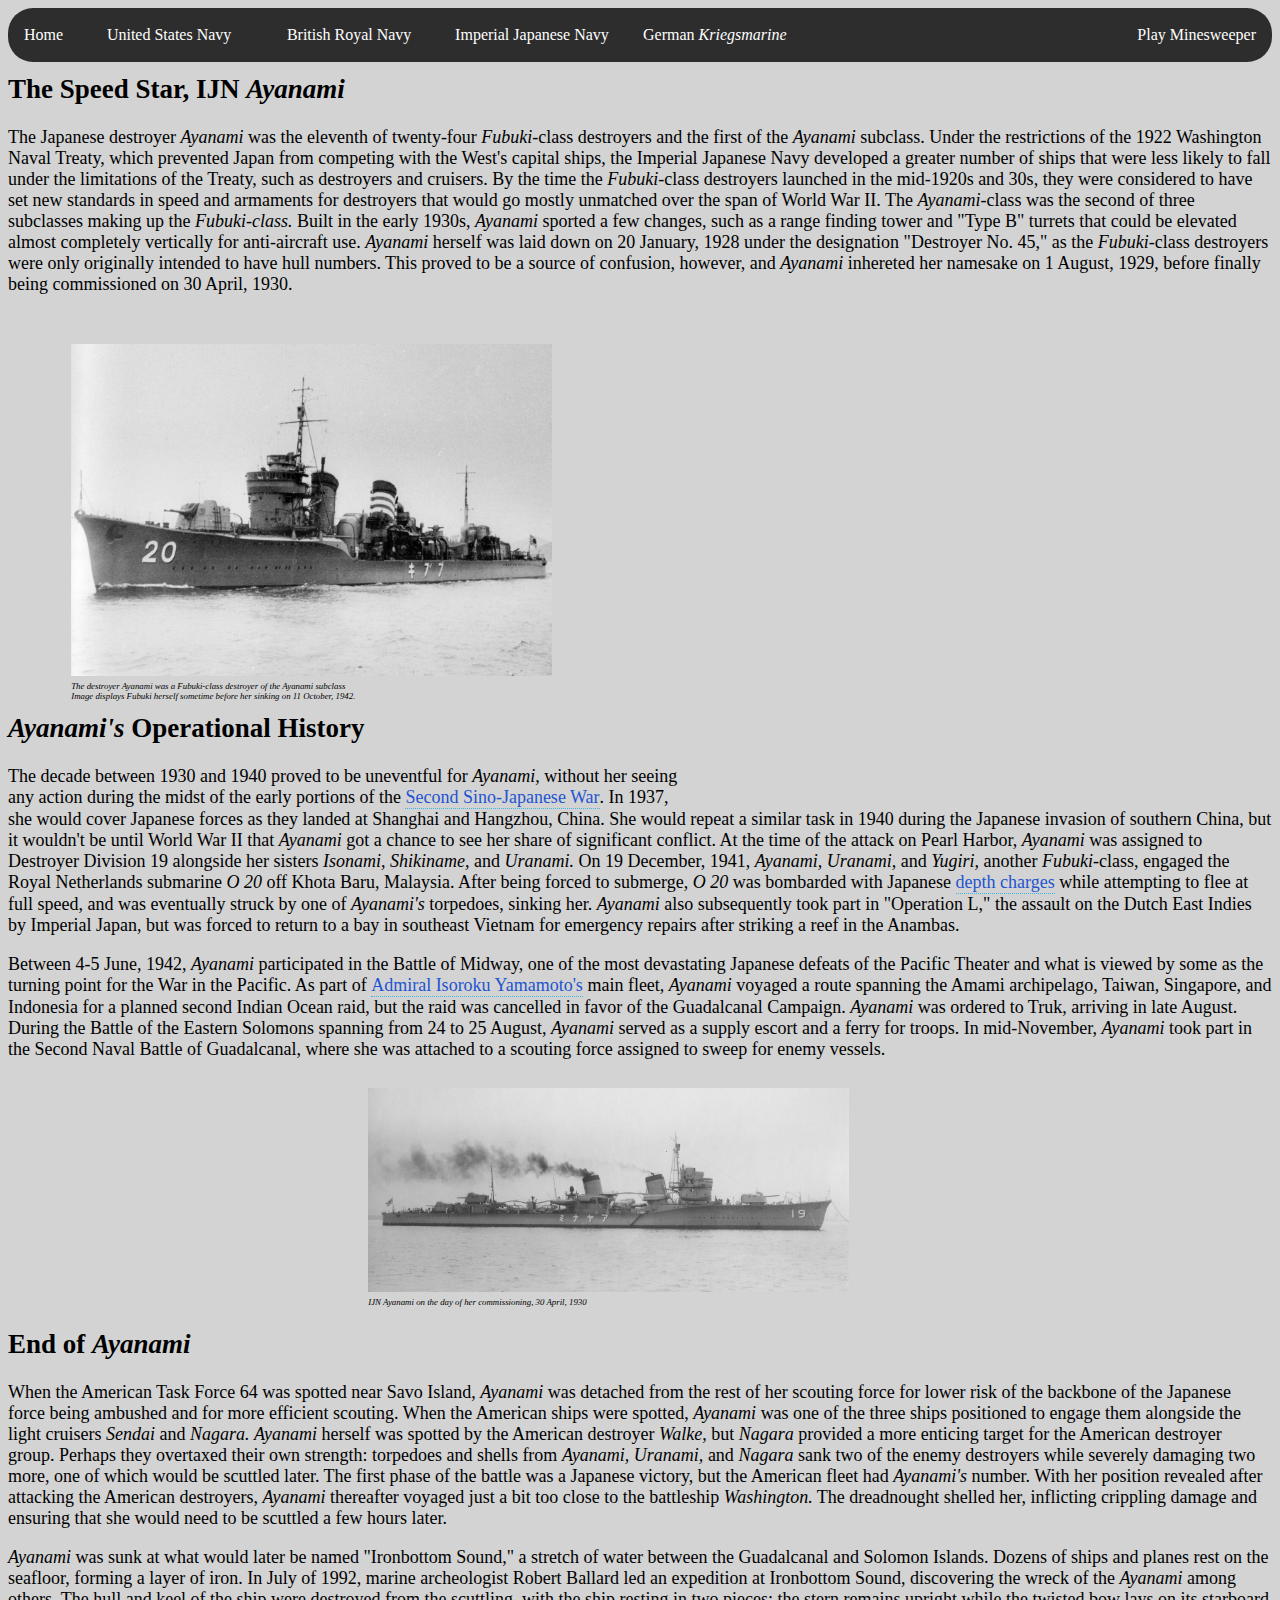
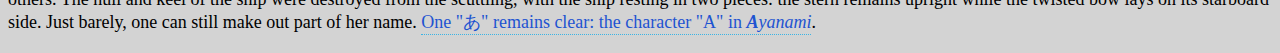
<file: botes/ayanami.html>
<!DOCTYPE html>
<html>
<head>
	<link rel="stylesheet" href="stylesheet/styles.css">
	<title>IJN Ayanami</title>
<style>
.topnav a.active {
background-color: #b9207a;
color: white;
}
.topnav a.active:hover{
  box-shadow: 0 0 6px 6px #b9207a;
  transition: 0.15s;
}
.ayanamiDiv{
	padding-top: 10px;
	position: relative;
  width: 20vw;
}
</style>
</head>
<body>
	<!--Navbar-->
  <div class="topnav" id = "navBar">
    <a href="../index.html"class="bagel" id="home">Home</a>
    <div class="dropdown">
        <button class="dropbtn" id="bagel">United States Navy</button>
        <div class="dropdown-content">
          <a href="washington.html" class="bagel">Washington</a>
          <a href="enterprise.html" class="bagel">Enterprise</a>
          <a href="san_francisco.html" class="bagel">San Francisco</a>
        </div>
    </div>
    <div class="dropdown">
      <button class="dropbtn" id="tostido">British Royal Navy</button>
      <div class="dropdown-content">
          <a href="belfast.html" class="tostido">Belfast</a>
          <a href="hood.html" class="tostido">Hood</a>
          <a href="ark_royal.html" class="tostido">Ark Royal</a>
      </div>
  </div>
  <div class="dropdown">
      <button class="dropbtn" id="potato">Imperial Japanese Navy</button>
      <div class="dropdown-content">
          <a href="yamato.html" class="potato">Yamato</a>
          <a href="sho-zui.html"class="potato">Shōkaku and Zuikaku</a>
          <a href="ayanami.html"class="active"><b>Ayanami</b></a>
      </div>
  </div>
  <div class="dropdown">
      <button class="dropbtn" id="sourpatch">German <i>Kriegsmarine</i></button>
      <div class="dropdown-content">
          <a href="bismarck.html"class="sourpatch">Bismarck</a>
          <a href="u-47.html"class="sourpatch">U-47</a>
          <a href="prinz_eugen.html"class="sourpatch">Prinz Eugen</a>
      </div>
  </div>
  <a href="minesweeper game/minesweeper.html"class="sourpatch" id="battleship" style="float: right">Play Minesweeper</a>
  </div>
  
</div>
<!--introductory text-->
<h2 style="margin-top: 12px">The Speed Star, IJN <i>Ayanami</i></h2>
<p>
  The Japanese destroyer <i>Ayanami</i> was the eleventh of twenty-four <i>Fubuki-</i>class destroyers and the first of the <i>Ayanami</i> subclass. Under the restrictions of the 1922 Washington Naval Treaty, which prevented Japan from competing with the West's capital ships, the Imperial Japanese Navy developed a greater number of ships that were less likely to fall under the limitations of the Treaty, such as destroyers and cruisers. By the time the <i>Fubuki-</i>class destroyers launched in the mid-1920s and 30s, they were considered to have set new standards in speed and armaments for destroyers that would go mostly unmatched over the span of World War II. The <i>Ayanami-</i>class was the second of three subclasses making up the <i>Fubuki-class.</i> Built in the early 1930s, <i>Ayanami</i> sported a few changes, such as a range finding tower and "Type B" turrets that could be elevated almost completely vertically for anti-aircraft use. <i>Ayanami</i> herself was laid down on 20 January, 1928 under the designation "Destroyer No. 45," as the <i>Fubuki-</i>class destroyers were only originally intended to have hull numbers. This proved to be a source of confusion, however, and <i>Ayanami</i> inhereted her namesake on 1 August, 1929, before finally being commissioned on 30 April, 1930.
</p>
<br>
<!--Image-->
<div class="ayanamiDiv" style=" margin-left: 5%; width: 95%">
	<img src="images/Ayanami.jpg" id="ayanamiImg" alt="IJN Fubuki" style="text-align: left" width="40%" height="auto">
  <script src="http://cdn.amcharts.com/lib/4/core.js"></script>
  <script src="http://cdn.amcharts.com/lib/4/charts.js"></script>
  <div class="wrapper" style="text-align: right !important; width: 40%; float:right; margin-right: 8vw; padding: 0; max-height: fit-content;">
  <div id="chartdiv"></div>
  </div>
  <style>
    #chartdiv {
    height: 50vh;
    width: 100%;
    z-index: -100;
    font-size: 1.5vh;
    padding: 0;
    margin: auto;
  }
  </style>
  
  <script>
    
    var chart = am4core.create("chartdiv", am4charts.RadarChart);
  
  chart.data = [{
  
  "category": "Displacement - 1,780 tons",
  "percent": 7
  }, {
  "category": "Speed - 38 knots",
  "percent": 39
  }, {
  "category": "Range - 5,000 nautical miles",
  "percent": 3
  }, {
  "category": "Hull Thickness - 16 mm",
  "percent": 6
  }, {
  "category": "Length - 118.4 m",
  "percent": 18
  }];
  
  /* Create axes */
  var categoryAxis = chart.xAxes.push(new am4charts.CategoryAxis());
  categoryAxis.dataFields.category = "category";
  
  var valueAxis = chart.yAxes.push(new am4charts.ValueAxis());
  valueAxis.renderer.axisFills.template.fill = chart.colors.getIndex(2);
  valueAxis.renderer.axisFills.template.fillOpacity = 0.05;
  valueAxis.fillOpacity = 0;
  
  
  /* Create and configure series */
  var series = chart.series.push(new am4charts.RadarSeries());
  series.dataFields.valueY = "percent";
  series.dataFields.categoryX = "category";
  series.name = "Sales";
  series.strokeWidth = 3;
  
  series.tooltipText = "{valueY.formatNumber('')}";
  
  </script>
	<p style="text-align: left; margin: 0 0 0 0; font-size: .69vw"><i>The destroyer Ayanami was a Fubuki-class destroyer of the Ayanami subclass</i></p>
  <p style="text-align: left; margin: 0 0 0 0; font-size: .69vw"><i>Image displays Fubuki herself sometime before her sinking on 11 October, 1942.</i></p>
</div>
<!-- The Modal -->
<div id="myModal" class="modal">
	<span class="close">&times;</span>
	<img class="modal-content" id="img01">
	<div id="caption"></div>
  </div>
  
  <script>
  // Get the modal
  var modal = document.getElementById("myModal");
  
  // Get the image and insert it inside the modal
  var img = document.getElementById("ayanamiImg");
  var modalImg = document.getElementById("img01");

  img.onclick = function(){
	modal.style.display = "block";
	modalImg.src = this.src;
	captionText.innerHTML = this.alt;
  }
  window.onclick = function(event) {
  if (event.target == modal) {
    modal.style.display = "none";
  }
}
  
  // Get the <span> element that closes the modal
  var span = document.getElementsByClassName("close")[0];
  
  // When the user clicks on <span> (x), close the modal
  span.onclick = function() { 
	modal.style.display = "none";
  }
  </script>

<!--second text-->
<h2 style="margin-top: 12px"><i>Ayanami's</i> Operational History</h2>
<p>
  The decade between 1930 and 1940 proved to be uneventful for <i>Ayanami,</i> without her seeing any action during the midst of the early portions of the <i class="qtip tip-top" data-tip="A military conflict between Imperial Japan and the Chinese Republic between 1937 and 1945. Made up the Chinese Theater portion of the greater Pacific Theater.">Second Sino-Japanese War</i>. In 1937, she would cover Japanese forces as they landed at Shanghai and Hangzhou, China. She would repeat a similar task in 1940 during the Japanese invasion of southern China, but it wouldn't be until World War II that <i>Ayanami</i> got a chance to see her share of significant conflict. At the time of the attack on Pearl Harbor, <i>Ayanami</i> was assigned to Destroyer Division 19 alongside her sisters <i>Isonami, Shikiname,</i> and <i>Uranami.</i> On 19 December, 1941, <i>Ayanami, Uranami,</i> and <i>Yugiri,</i> another <i>Fubuki-</i>class, engaged the Royal Netherlands submarine <i>O 20</i> off Khota Baru, Malaysia. After being forced to submerge, <i>O 20</i> was bombarded with Japanese <i class="qtip tip-top" data-tip="A barrel-like container packed with an explosive, used as an anti-submarine weapon.">depth charges</i> while attempting to flee at full speed, and was eventually struck by one of <i>Ayanami's</i> torpedoes, sinking her. <i>Ayanami</i> also subsequently took part in "Operation L," the assault on the Dutch East Indies by Imperial Japan, but was forced to return to a bay in southeast Vietnam for emergency repairs after striking a reef in the Anambas. 
</p>
<p>
  Between 4-5 June, 1942, <i>Ayanami</i> participated in the Battle of Midway, one of the most devastating Japanese defeats of the Pacific Theater and what is viewed by some as the turning point for the War in the Pacific. As part of <i class="qtip tip-top" data-tip="Admiral Isoroku Yamamoto was the commander-in-chief of the Imperial Japanese Navy's Combined Fleet.">Admiral Isoroku Yamamoto's</i> main fleet, <i>Ayanami</i> voyaged a route spanning the Amami archipelago, Taiwan, Singapore, and Indonesia for a planned second Indian Ocean raid, but the raid was cancelled in favor of the Guadalcanal Campaign. <i>Ayanami</i> was ordered to Truk, arriving in late August. During the Battle of the Eastern Solomons spanning from 24 to 25 August, <i>Ayanami</i> served as a supply escort and a ferry for troops. In mid-November, <i>Ayanami</i> took part in the Second Naval Battle of Guadalcanal, where she was attached to a scouting force assigned to sweep for enemy vessels. 
</p>
<div class="ayanamiDiv" style="text-align: center; width: 95%">
	<img src="images/Ayanami2.jpg" id="ayanamiImg2" alt="IJN Ayanami on day of commissioning" width="40%" height="auto">
	<p style="text-align: left; margin: 0 0 0 30%; font-size: .69vw"><i>IJN Ayanami on the day of her commissioning, 30 April, 1930</i></p>
</div>

<!--Modal 2-->

<div id="myModal2" class="modal">
	<span class="close">&times;</span>
	<img class="modal-content" id="img02" style="height: 95%; width: auto">
	<div id="caption2"></div>
  </div>
  
  <script>
  // Get the modal
  var modal = document.getElementById("myModal2");
  
  // Get the image and insert it inside the modal - use its "alt" text as a caption
  var img = document.getElementById("ayanamiImg2");
  var modalImg = document.getElementById("img02");

  img.onclick = function(){
	modal.style.display = "block";
	modalImg.src = this.src;
	captionText.innerHTML = this.alt;
  }
  window.onclick = function(event) {
  if (event.target == modal) {
    modal.style.display = "none";
  }
}
  
  // Get the <span> element that closes the modal
  var span = document.getElementsByClassName("close")[0];
  
  // When the user clicks on <span> (x), close the modal
  span.onclick = function() { 
	modal.style.display = "none";
  }
  </script>
<h2>End of <i>Ayanami</i></h2>
<p>
  When the American Task Force 64 was spotted near Savo Island, <i>Ayanami</i> was detached from the rest of her scouting force for lower risk of the backbone of the Japanese force being ambushed and for more efficient scouting. When the American ships were spotted, <i>Ayanami</i> was one of the three ships positioned to engage them alongside the light cruisers <i>Sendai</i> and <i>Nagara.</i> <i>Ayanami</i> herself was spotted by the American destroyer <i>Walke,</i> but <i>Nagara</i> provided a more enticing target for the American destroyer group. Perhaps they overtaxed their own strength: torpedoes and shells from <i>Ayanami, Uranami,</i> and <i>Nagara</i> sank two of the enemy destroyers while severely damaging two more, one of which would be scuttled later. The first phase of the battle was a Japanese victory, but the American fleet had <i>Ayanami's</i> number. With her position revealed after attacking the American destroyers, <i>Ayanami</i> thereafter voyaged just a bit too close to the battleship <i>Washington.</i> The dreadnought shelled her, inflicting crippling damage and ensuring that she would need to be scuttled a few hours later.
</p>
<p>
  <i>Ayanami</i> was sunk at what would later be named "Ironbottom Sound," a stretch of water between the Guadalcanal and Solomon Islands. Dozens of ships and planes rest on the seafloor, forming a layer of iron. In July of 1992, marine archeologist Robert Ballard led an expedition at Ironbottom Sound, discovering the wreck of the <i>Ayanami</i> among others. The hull and keel of the ship were destroyed from the scuttling, with the ship resting in two pieces: the stern remains upright while the twisted bow lays on its starboard side. Just barely, one can still make out part of her name. <i class="btip tip-top" data-tip="This part confuses me a little bit. In the above images, the Fubuki-class destroyers have their names written in the Katakana set of Japanese characters, whereas あ is a Hiragana character. It's hard to see, but I think the pictures of the Ayanami wreck showcasing the あ are of her stern, so I assume the Fubuki-class had the first character of their names written on their stern in Hiragana.">One "あ" remains clear: the character "A" in <i><b>A</b>yanami</i></i>.
</p>

</body>
</html>
</file>
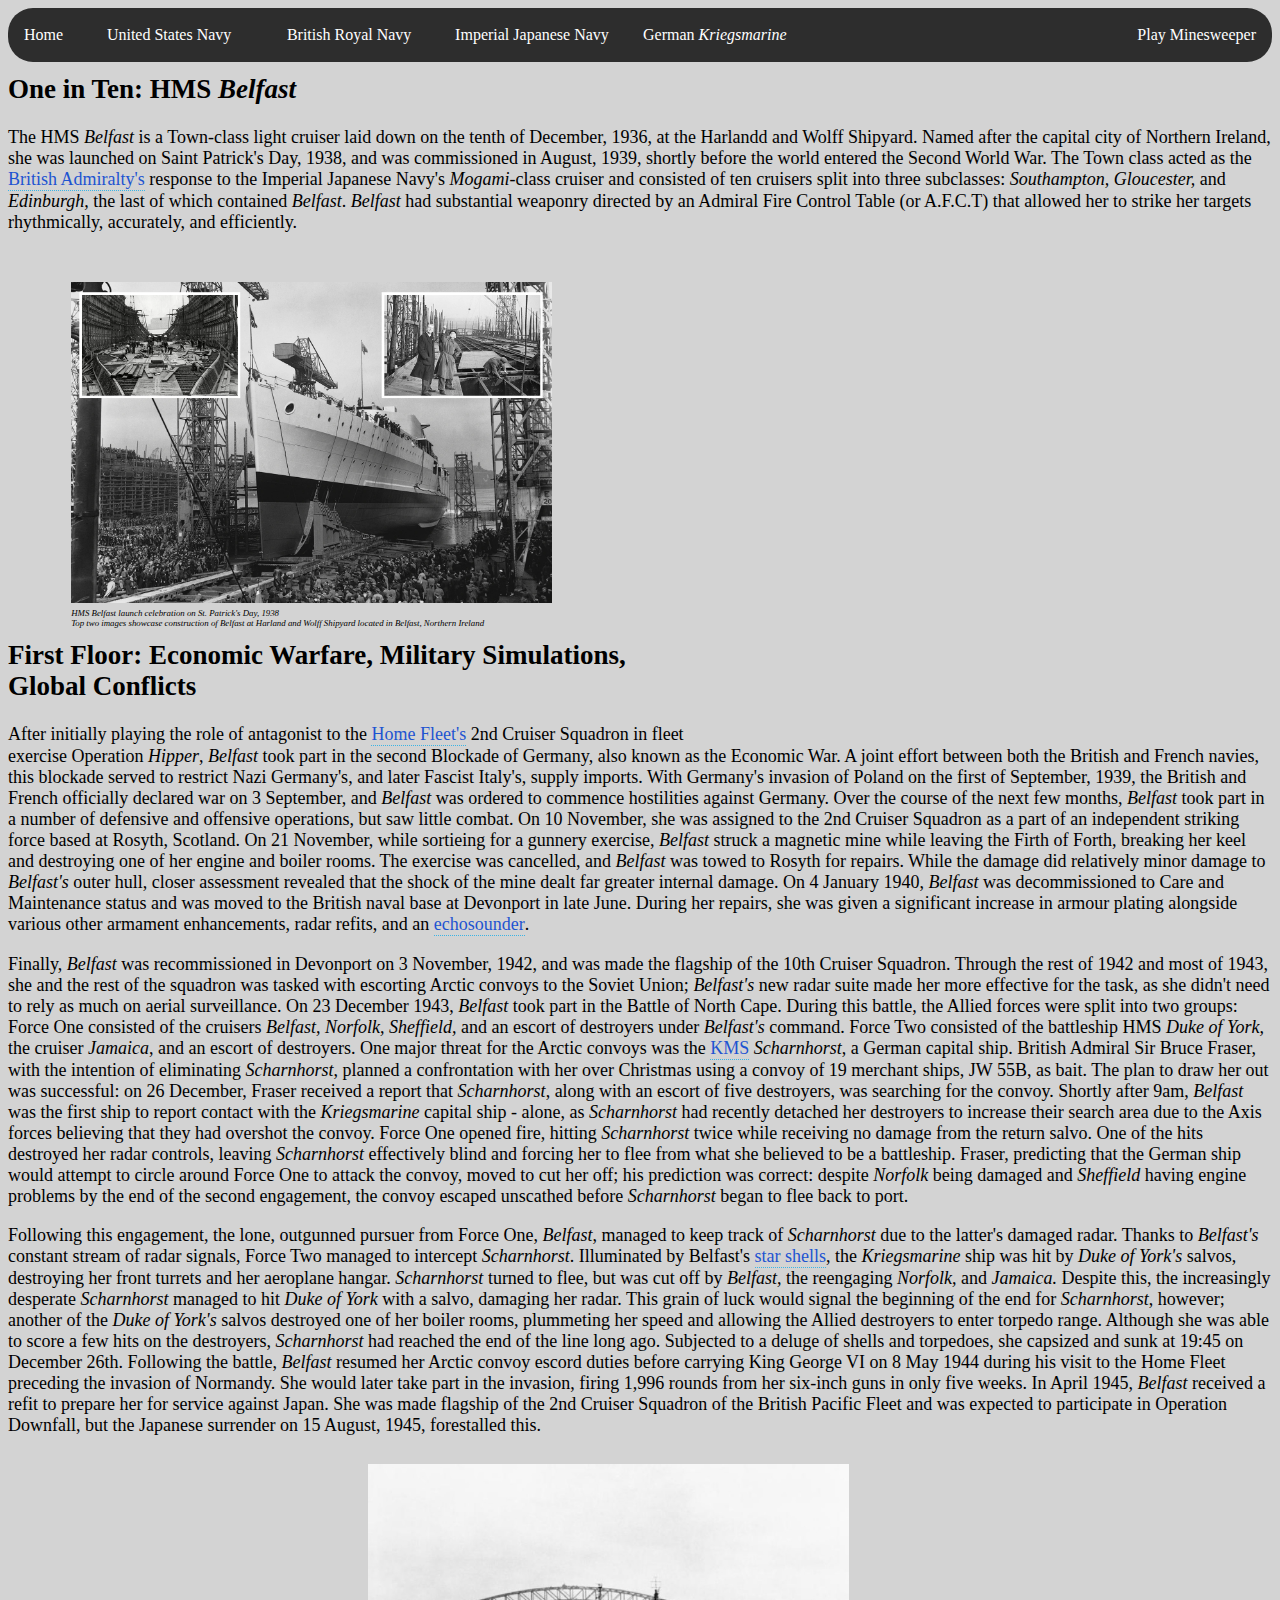
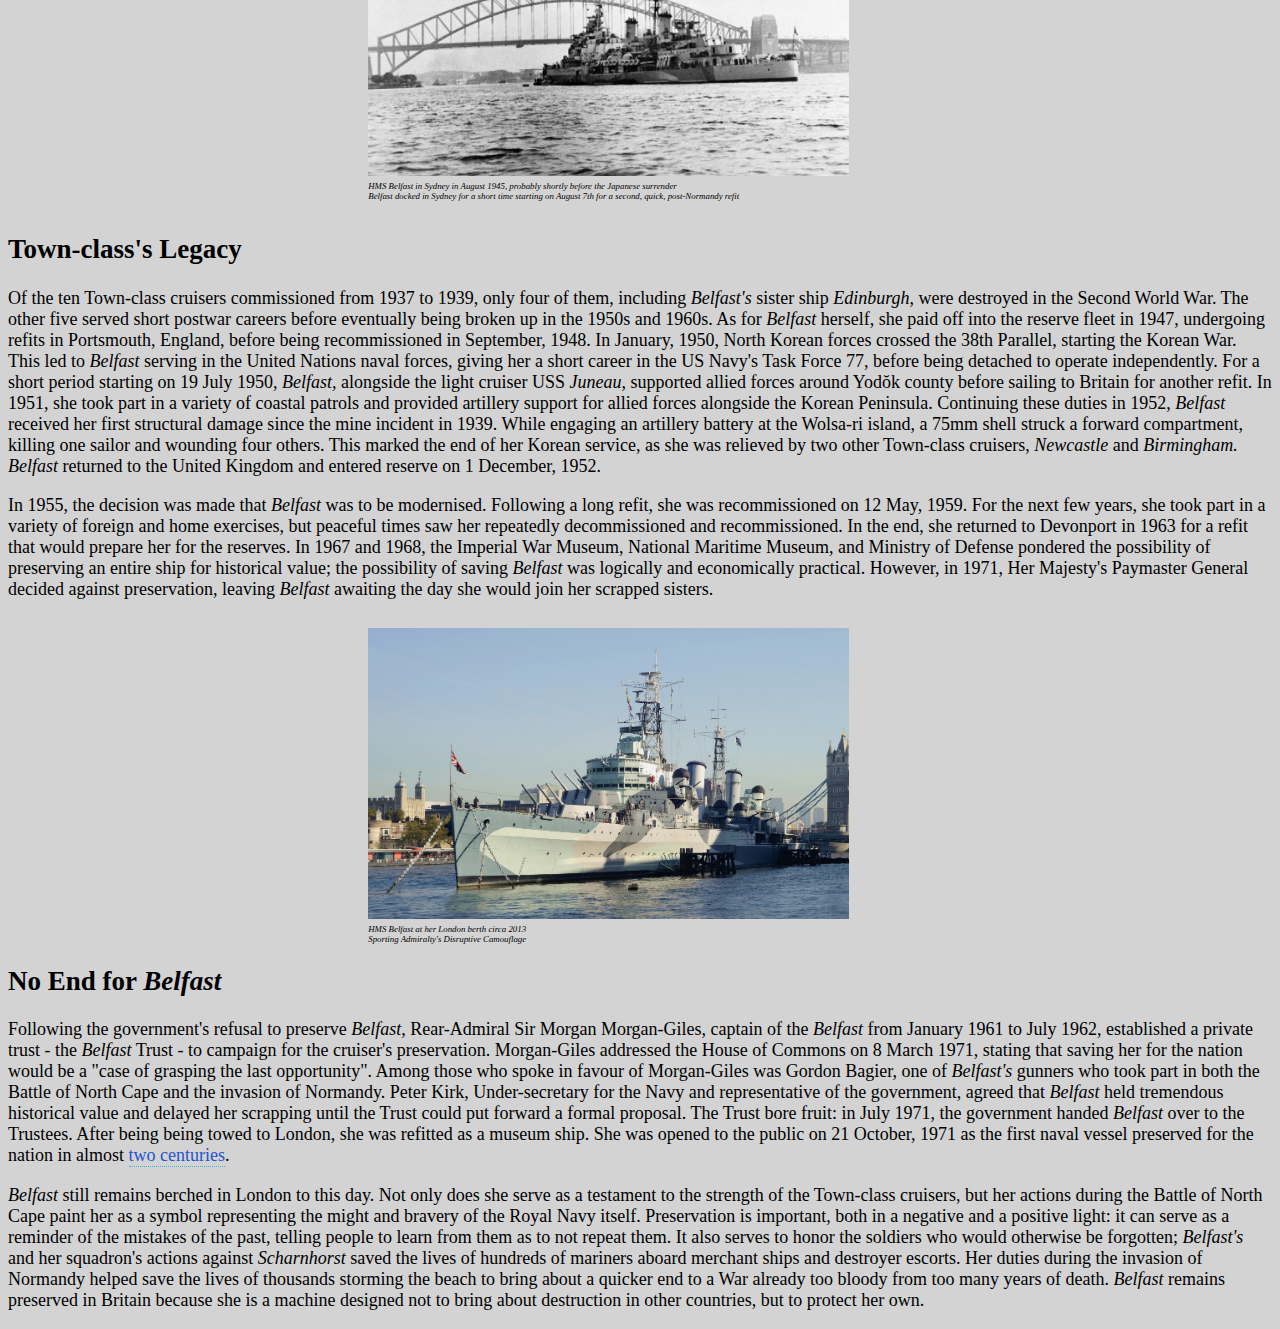
<file: botes/belfast.html>
<!DOCTYPE html>
<html>
<head>
  <link rel="stylesheet" href="stylesheet/styles.css">
	<title>HMS Belfast</title>
<style>
.topnav a.active {
background-color: #a3a109;
color: white;
}
.topnav a.active:hover{
  box-shadow: 0 0 6px 6px #a3a109;
  transition: 0.15s;
}
.belfastDiv{
	padding-top: 10px;
	position: relative;
  width: 20vw;
}
</style>
</head>
<body>
	<!--Navbar-->
  <div class="topnav" id = "navBar">
    <a href="../index.html"class="bagel" id="home">Home</a>
    <div class="dropdown">
        <button class="dropbtn" id="bagel">United States Navy</button>
        <div class="dropdown-content">
          <a href="washington.html" class="bagel">Washington</a>
          <a href="enterprise.html" class="bagel">Enterprise</a>
          <a href="san_francisco.html" class="bagel">San Francisco</a>
        </div>
    </div>
    <div class="dropdown">
      <button class="dropbtn" id="tostido">British Royal Navy</button>
      <div class="dropdown-content">
          <a href="belfast.html" class="active"><b>Belfast</b></a>
          <a href="hood.html" class="tostido">Hood</a>
          <a href="ark_royal.html" class="tostido">Ark Royal</a>
      </div>
  </div>
  <div class="dropdown">
      <button class="dropbtn" id="potato">Imperial Japanese Navy</button>
      <div class="dropdown-content">
          <a href="yamato.html" class="potato">Yamato</a>
          <a href="sho-zui.html"class="potato">Shōkaku and Zuikaku</a>
          <a href="ayanami.html"class="potato">Ayanami</a>
      </div>
  </div>
  <div class="dropdown">
      <button class="dropbtn" id="sourpatch">German <i>Kriegsmarine</i></button>
      <div class="dropdown-content">
          <a href="bismarck.html"class="sourpatch">Bismarck</a>
          <a href="u-47.html"class="sourpatch">U-47</a>
          <a href="prinz_eugen.html"class="sourpatch">Prinz Eugen</a>
      </div>
  </div>
  <a href="minesweeper game/minesweeper.html"class="sourpatch" id="battleship" style="float: right">Play Minesweeper</a>
  </div>
  
</div>
<!--introductory text-->
<h2 style="margin-top: 12px">One in Ten: HMS <i>Belfast</i></h2>
<p>
  The HMS <i>Belfast</i> is a Town-class light cruiser laid down on the tenth of December, 1936, at the Harlandd and Wolff Shipyard. Named after the capital city of Northern Ireland, she was launched on Saint Patrick's Day, 1938, and was commissioned in August, 1939, shortly before the world entered the Second World War. The Town class acted as the <i class="qtip tip-top" data-tip="The Admiralty was a department of the British government responsible for commanding the Royal Navy until it was dissolved in 1964.">British Admiralty's</i> response to the Imperial Japanese Navy's <i>Mogami-</i>class cruiser and consisted of ten cruisers split into three subclasses: <i>Southampton, Gloucester,</i> and <i>Edinburgh,</i> the last of which contained <i>Belfast</i>. <i>Belfast</i> had substantial weaponry directed by an Admiral Fire Control Table (or A.F.C.T) that allowed her to strike her targets rhythmically, accurately, and efficiently. 
</p>
<br>
<!--Image-->
<div class="belfastDiv" style=" margin-left: 5%; width: 95%">
	<img src="images/Belfast.png" id="belfastImg" alt="HMS Belfast" style="text-align: left" width="40%" height="auto">
  <script src="http://cdn.amcharts.com/lib/4/core.js"></script>
  <script src="http://cdn.amcharts.com/lib/4/charts.js"></script>
  <div class="wrapper" style="text-align: right !important; width: 40%; float:right; margin-right: 8vw; padding: 0; max-height: fit-content;">
  <div id="chartdiv"></div>
  </div>
  <style>
    #chartdiv {
    height: 50vh;
    width: 100%;
    z-index: -100;
    font-size: 1.5vh;
    padding: 0;
    margin: auto;
  }
  </style>
  
  <script>
    
    var chart = am4core.create("chartdiv", am4charts.RadarChart);
  
  chart.data = [{
  
  "category": "Displacement - 11,500 tons",
  "percent": 24
  }, {
  "category": "Speed - 32 knots",
  "percent": 82
  }, {
  "category": "Range - 10,000 nautical miles",
  "percent": 50
  }, {
  "category": "Belt Armor - 114 mm",
  "percent": 26
  }, {
  "category": "Length - 187 m",
  "percent": 30
  }];
  
  /* Create axes */
  var categoryAxis = chart.xAxes.push(new am4charts.CategoryAxis());
  categoryAxis.dataFields.category = "category";
  
  var valueAxis = chart.yAxes.push(new am4charts.ValueAxis());
  valueAxis.renderer.axisFills.template.fill = chart.colors.getIndex(2);
  valueAxis.renderer.axisFills.template.fillOpacity = 0.05;
  valueAxis.fillOpacity = 0;
  
  
  /* Create and configure series */
  var series = chart.series.push(new am4charts.RadarSeries());
  series.dataFields.valueY = "percent";
  series.dataFields.categoryX = "category";
  series.name = "Sales";
  series.strokeWidth = 3;
  
  series.tooltipText = "{valueY.formatNumber('')}";
  
  </script>
	<p style="text-align: left; margin: 0 0 0 0; font-size: .69vw"><i>HMS Belfast launch celebration on St. Patrick's Day, 1938</i></p>
  <p style="text-align: left; margin: 0 0 0 0; font-size: .69vw"><i>Top two images showcase construction of Belfast at Harland and Wolff Shipyard located in Belfast, Northern Ireland</i></p>
</div>
<!-- The Modal -->
<div id="myModal" class="modal">
	<span class="close">&times;</span>
	<img class="modal-content" id="img01">
	<div id="caption"></div>
  </div>
  
  <script>
  // Get the modal
  var modal = document.getElementById("myModal");
  
  // Get the image and insert it inside the modal
  var img = document.getElementById("belfastImg");
  var modalImg = document.getElementById("img01");

  img.onclick = function(){
	modal.style.display = "block";
	modalImg.src = this.src;
	captionText.innerHTML = this.alt;
  }
  window.onclick = function(event) {
  if (event.target == modal) {
    modal.style.display = "none";
  }
}
  
  // Get the <span> element that closes the modal
  var span = document.getElementsByClassName("close")[0];
  
  // When the user clicks on <span> (x), close the modal
  span.onclick = function() { 
	modal.style.display = "none";
  }
  </script>

<!--second text-->
<h2 style="margin-top: 12px">First Floor: Economic Warfare, Military Simulations, Global Conflicts</h2>
<p>
  After initially playing the role of antagonist to the <i class="qtip tip-top" data-tip="The Home Fleet was a Royal Navy fleet tasked with operations taking part in Great Britain's territorial waters.">Home Fleet's</i> 2nd Cruiser Squadron in fleet exercise Operation <i>Hipper</i>, <i>Belfast</i> took part in the second Blockade of Germany, also known as the Economic War. A joint effort between both the British and French navies, this blockade served to restrict Nazi Germany's, and later Fascist Italy's, supply imports. With Germany's invasion of Poland on the first of September, 1939, the British and French officially declared war on 3 September, and <i>Belfast</i> was ordered to commence hostilities against Germany. Over the course of the next few months, <i>Belfast</i> took part in a number of defensive and offensive operations, but saw little combat. On 10 November, she was assigned to the 2nd Cruiser Squadron as a part of an independent striking force based at Rosyth, Scotland. On 21 November, while sortieing for a gunnery exercise, <i>Belfast</i> struck a magnetic mine while leaving the Firth of Forth, breaking her keel and destroying one of her engine and boiler rooms. The exercise was cancelled, and <i>Belfast</i> was towed to Rosyth for repairs. While the damage did relatively minor damage to <i>Belfast's</i> outer hull, closer assessment revealed that the shock of the mine dealt far greater internal damage. On 4 January 1940, <i>Belfast</i> was decommissioned to Care and Maintenance status and was moved to the British naval base at Devonport in late June. During her repairs, she was given a significant increase in armour plating alongside various other armament enhancements, radar refits, and an <i class="qtip tip-top" data-tip="Type of sonar">echosounder</i>. 
</p>
<p>
  Finally, <i>Belfast</i> was recommissioned in Devonport on 3 November, 1942, and was made the flagship of the 10th Cruiser Squadron. Through the rest of 1942 and most of 1943, she and the rest of the squadron was tasked with escorting Arctic convoys to the Soviet Union; <i>Belfast's</i> new radar suite made her more effective for the task, as she didn't need to rely as much on aerial surveillance. On 23 December 1943, <i>Belfast</i> took part in the Battle of North Cape. During this battle, the Allied forces were split into two groups: Force One consisted of the cruisers <i>Belfast, Norfolk, Sheffield,</i> and an escort of destroyers under <i>Belfast's</i> command. Force Two consisted of the battleship HMS <i>Duke of York,</i> the cruiser <i>Jamaica</i>, and an escort of destroyers. One major threat for the Arctic convoys was the <i class="qtip tip-top" data-tip="The Kriegsmarine was Nazi Germany's navy.">KMS</i> <i>Scharnhorst</i>, a German capital ship. British Admiral Sir Bruce Fraser, with the intention of eliminating <i>Scharnhorst</i>, planned a confrontation with her over Christmas using a convoy of 19 merchant ships, JW 55B, as bait. The plan to draw her out was successful: on 26 December, Fraser received a report that <i>Scharnhorst</i>, along with an escort of five destroyers, was searching for the convoy. Shortly after 9am, <i>Belfast</i> was the first ship to report contact with the <i>Kriegsmarine</i> capital ship - alone, as <i>Scharnhorst</i> had recently detached her destroyers to increase their search area due to the Axis forces believing that they had overshot the convoy. Force One opened fire, hitting <i>Scharnhorst</i> twice while receiving no damage from the return salvo. One of the hits destroyed her radar controls, leaving <i>Scharnhorst</i> effectively blind and forcing her to flee from what she believed to be a battleship. Fraser, predicting that the German ship would attempt to circle around Force One to attack the convoy, moved to cut her off; his prediction was correct: despite <i>Norfolk</i> being damaged and <i>Sheffield</i> having engine problems by the end of the second engagement, the convoy escaped unscathed before <i>Scharnhorst</i> began to flee back to port.
</p>
<p>
  Following this engagement, the lone, outgunned pursuer from Force One, <i>Belfast</i>, managed to keep track of <i>Scharnhorst</i> due to the latter's damaged radar. Thanks to <i>Belfast's</i> constant stream of radar signals, Force Two managed to intercept <i>Scharnhorst</i>. Illuminated by Belfast's <i class="qtip tip-top" data-tip="Explosive projectiles shot up into the air before bursting; a type of flare.">star shells</i>, the <i>Kriegsmarine</i> ship was hit by <i>Duke of York's</i> salvos, destroying her front turrets and her aeroplane hangar. <i>Scharnhorst</i> turned to flee, but was cut off by <i>Belfast,</i> the reengaging <i>Norfolk,</i> and <i>Jamaica.</i> Despite this, the increasingly desperate <i>Scharnhorst</i> managed to hit <i>Duke of York</i> with a salvo, damaging her radar. This grain of luck would signal the beginning of the end for <i>Scharnhorst</i>, however; another of the <i>Duke of York's</i> salvos destroyed one of her boiler rooms, plummeting her speed and allowing the Allied destroyers to enter torpedo range. Although she was able to score a few hits on the destroyers, <i>Scharnhorst</i> had reached the end of the line long ago. Subjected to a deluge of shells and torpedoes, she capsized and sunk at 19:45 on December 26th. Following the battle, <i>Belfast</i> resumed her Arctic convoy escord duties before carrying King George VI on 8 May 1944 during his visit to the Home Fleet preceding the invasion of Normandy. She would later take part in the invasion, firing 1,996 rounds from her six-inch guns in only five weeks. In April 1945, <i>Belfast</i> received a refit to prepare her for service against Japan. She was made flagship of the 2nd Cruiser Squadron of the British Pacific Fleet and was expected to participate in Operation Downfall, but the Japanese surrender on 15 August, 1945, forestalled this. 
</p>

<div class="belfastDiv" style="text-align: center; width: 95%">
	<img src="images/Belfast2.jpg" id="belfastImg2" alt="HMS Belfast in Sydney, August 1945" width="40%" height="auto">
	<p style="text-align: left; margin: 0 0 0 30%; font-size: .69vw"><i>HMS Belfast in Sydney in August 1945, probably shortly before the Japanese surrender</i></p>
  <p style="text-align: left; margin: 0 0 0 30%; font-size: .69vw"><i>Belfast docked in Sydney for a short time starting on August 7th for a second, quick, post-Normandy refit</i></p>
</div>

<!--Modal 2-->

<div id="myModal2" class="modal">
	<span class="close">&times;</span>
	<img class="modal-content" id="img02" style="height: 95%; width: auto">
	<div id="caption2"></div>
  </div>
  
  <script>
  // Get the modal
  var modal = document.getElementById("myModal2");
  
  // Get the image and insert it inside the modal - use its "alt" text as a caption
  var img = document.getElementById("belfastImg2");
  var modalImg = document.getElementById("img02");

  img.onclick = function(){
	modal.style.display = "block";
	modalImg.src = this.src;
	captionText.innerHTML = this.alt;
  }
  window.onclick = function(event) {
  if (event.target == modal) {
    modal.style.display = "none";
  }
}
  
  // Get the <span> element that closes the modal
  var span = document.getElementsByClassName("close")[0];
  
  // When the user clicks on <span> (x), close the modal
  span.onclick = function() { 
	modal.style.display = "none";
  }
  </script>
<br>
<h2 style="margin-top: 12px">Town-class's Legacy</h2>
<p>
  Of the ten Town-class cruisers commissioned from 1937 to 1939, only four of them, including <i>Belfast's</i> sister ship <i>Edinburgh,</i> were destroyed in the Second World War. The other five served short postwar careers before eventually being broken up in the 1950s and 1960s. As for <i>Belfast</i> herself, she paid off into the reserve fleet in 1947, undergoing refits in Portsmouth, England, before being recommissioned in September, 1948. In January, 1950, North Korean forces crossed the 38th Parallel, starting the Korean War. This led to <i>Belfast</i> serving in the United Nations naval forces, giving her a short career in the US Navy's Task Force 77, before being detached to operate independently. For a short period starting on 19 July 1950, <i>Belfast, </i>alongside the light cruiser USS <i>Juneau,</i> supported allied forces around Yodŏk county before sailing to Britain for another refit. In 1951, she took part in a variety of coastal patrols and provided artillery support for allied forces alongside the Korean Peninsula. Continuing these duties in 1952, <i>Belfast</i> received her first structural damage since the mine incident in 1939. While engaging an artillery battery at the Wolsa-ri island, a 75mm shell struck a forward compartment, killing one sailor and wounding four others. This marked the end of her Korean service, as she was relieved by two other Town-class cruisers, <i>Newcastle</i> and <i>Birmingham.</i> <i>Belfast</i> returned to the United Kingdom and entered reserve on 1 December, 1952.
</p>
<p>
  In 1955, the decision was made that <i>Belfast</i> was to be modernised. Following a long refit, she was recommissioned on 12 May, 1959. For the next few years, she took part in a variety of foreign and home exercises, but peaceful times saw her repeatedly decommissioned and recommissioned. In the end, she returned to Devonport in 1963 for a refit that would prepare her for the reserves. In 1967 and 1968, the Imperial War Museum, National Maritime Museum, and Ministry of Defense pondered the possibility of preserving an entire ship for historical value; the possibility of saving <i>Belfast</i> was logically and economically practical. However, in 1971, Her Majesty's Paymaster General decided against preservation, leaving <i>Belfast</i> awaiting the day she would join her scrapped sisters.
</p>
<div class="belfastDiv" style="text-align: center; width: 95%">
	<img src="images/Belfast3.jpg" id="belfastImg3" alt="Belfast Berthed in London, Unforgotten" width="40%" height="auto">
	<p style="text-align: left; margin: 0 0 0 30%; font-size: .69vw"><i>HMS Belfast at her London berth circa 2013</i></p>
  <p style="text-align: left; margin: 0 0 0 30%; font-size: .69vw"><i>Sporting Admiralty's Disruptive Camouflage</i></p>
</div>

<div id="myModal3" class="modal">
	<span class="close">&times;</span>
	<img class="modal-content" id="img03" style="height: 95%; width: auto">
	<div id="caption3"></div>
  </div>
  
  <script>
  // Get the modal
  var modal = document.getElementById("myModal3");
  
  // Get the image and insert it inside the modal - use its "alt" text as a caption
  var img = document.getElementById("belfastImg3");
  var modalImg = document.getElementById("img03");

  img.onclick = function(){
	modal.style.display = "block";
	modalImg.src = this.src;
	captionText.innerHTML = this.alt;
  }
  window.onclick = function(event) {
  if (event.target == modal) {
    modal.style.display = "none";
  }
}
  
  // Get the <span> element that closes the modal
  var span = document.getElementsByClassName("close")[0];
  
  // When the user clicks on <span> (x), close the modal
  span.onclick = function() { 
	modal.style.display = "none";
  }
  </script>
<h2>No End for <i>Belfast</i></h2>
<p>
  Following the government's refusal to preserve <i>Belfast,</i> Rear-Admiral Sir Morgan Morgan-Giles, captain of the <i>Belfast</i> from January 1961 to July 1962, established a private trust - the <i>Belfast</i> Trust - to campaign for the cruiser's preservation. Morgan-Giles addressed the House of Commons on 8 March 1971, stating that saving her for the nation would be a "case of grasping the last opportunity". Among those who spoke in favour of Morgan-Giles was Gordon Bagier, one of <i>Belfast's</i> gunners who took part in both the Battle of North Cape and the invasion of Normandy. Peter Kirk, Under-secretary for the Navy and representative of the government, agreed that <i>Belfast</i> held tremendous historical value and delayed her scrapping until the Trust could put forward a formal proposal. The Trust bore fruit: in July 1971, the government handed <i>Belfast</i> over to the Trustees. After being being towed to London, she was refitted as a museum ship. She was opened to the public on 21 October, 1971 as the first naval vessel preserved for the nation in almost <i class="qtip tip-top" data-tip="The HMS Victory was launched in 1765 and served as Lord Nelson's flagship in 1805; she still serves as a museum ship in England.">two centuries</i>.
</p>
<p>
  <i>Belfast</i> still remains berched in London to this day. Not only does she serve as a testament to the strength of the Town-class cruisers, but her actions during the Battle of North Cape paint her as a symbol representing the might and bravery of the Royal Navy itself. Preservation is important, both in a negative and a positive light: it can serve as a reminder of the mistakes of the past, telling people to learn from them as to not repeat them. It also serves to honor the soldiers who would otherwise be forgotten; <i>Belfast's</i> and her squadron's actions against <i>Scharnhorst</i> saved the lives of hundreds of mariners aboard merchant ships and destroyer escorts. Her duties during the invasion of Normandy helped save the lives of thousands storming the beach to bring about a quicker end to a War already too bloody from too many years of death. <i>Belfast</i> remains preserved in Britain because she is a machine designed not to bring about destruction in other countries, but to protect her own.
</p>

</body>
</html>
</file>
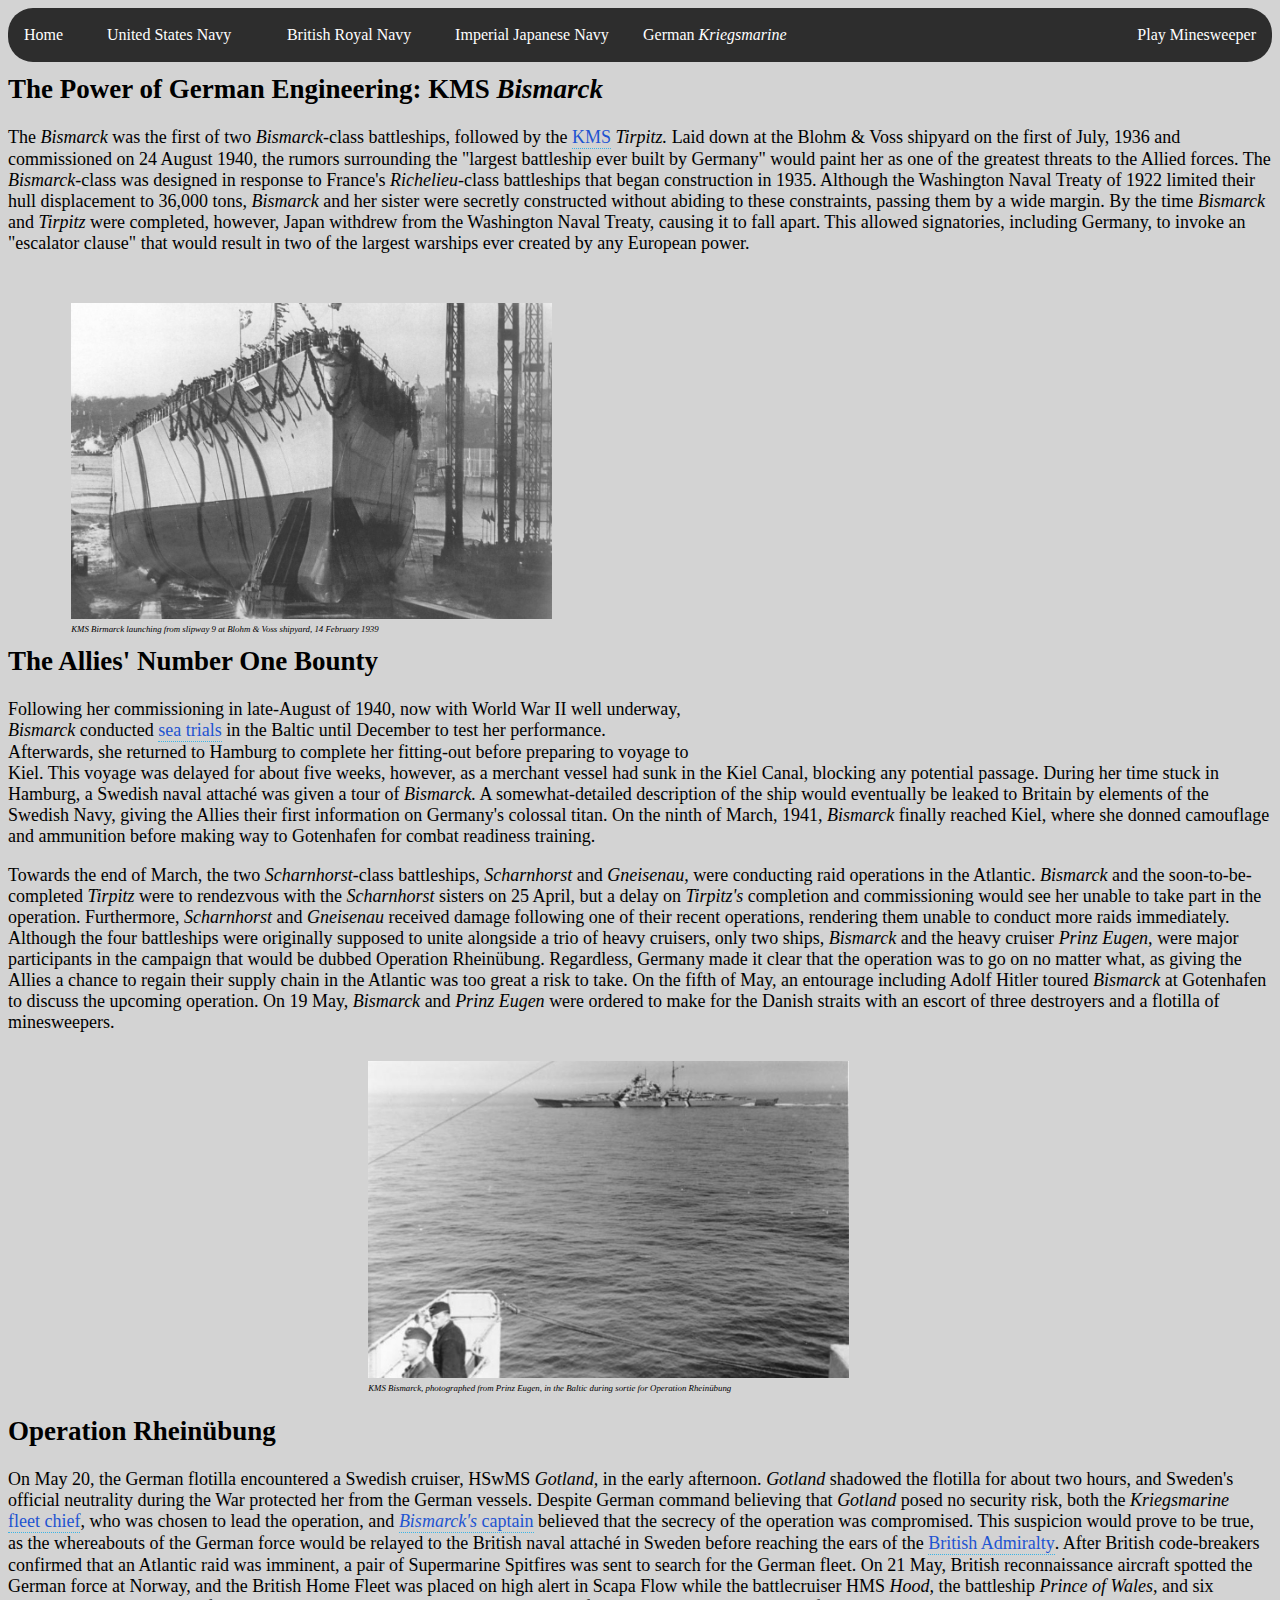
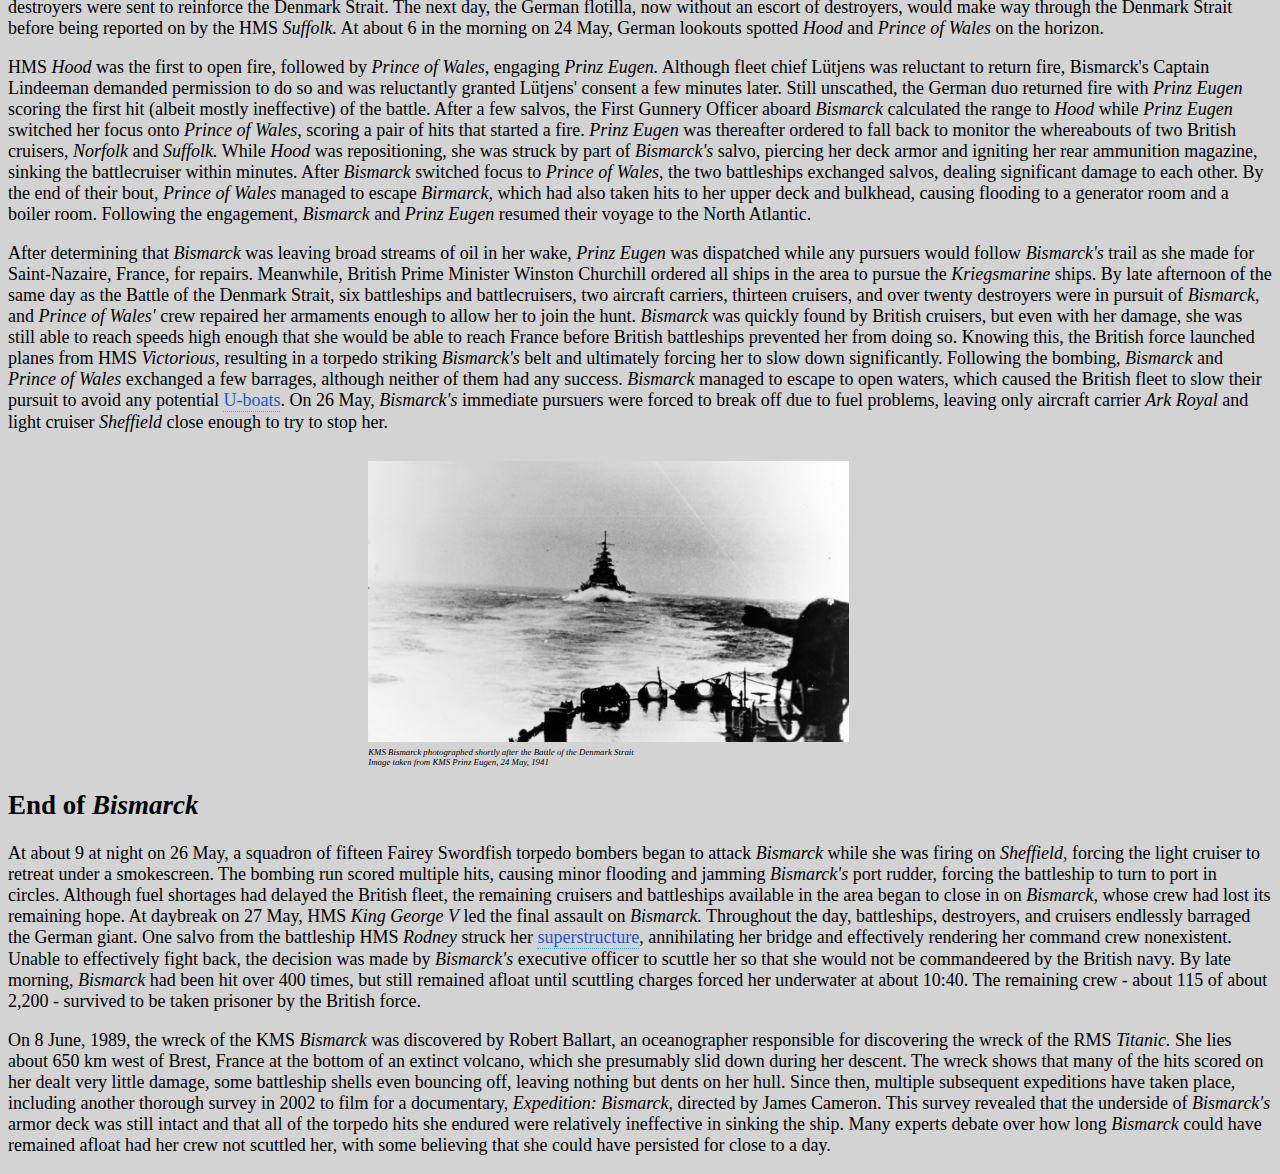
<file: botes/bismarck.html>
<!DOCTYPE html>
<html>
<head>
<title>KMS Bismarck</title>
<link rel="stylesheet" href="stylesheet/styles.css">
<style>
.topnav a.active {
background-color: #831a00;
color: white;
}
.topnav a.active:hover{
  box-shadow: 0 0 6px 6px #831a00;
  transition: 0.15s;
}
.bismarckDiv{
	padding-top: 10px;
	position: relative;
  width: 20vw;
}
</style>
</head>
<body>
	<!--Navbar-->
  <div class="topnav" id = "navBar">
    <a href="../index.html"class="bagel" id="home">Home</a>
    <div class="dropdown">
        <button class="dropbtn" id="bagel">United States Navy</button>
        <div class="dropdown-content">
          <a href="washington.html" class="bagel">Washington</a>
          <a href="enterprise.html" class="bagel">Enterprise</a>
          <a href="san_francisco.html" class="bagel">San Francisco</a>
        </div>
    </div>
    <div class="dropdown">
      <button class="dropbtn" id="tostido">British Royal Navy</button>
      <div class="dropdown-content">
          <a href="belfast.html" class="tostido">Belfast</a>
          <a href="hood.html" class="tostido">Hood</a>
          <a href="ark_royal.html" class="tostido">Ark Royal</a>
      </div>
  </div>
  <div class="dropdown">
      <button class="dropbtn" id="potato">Imperial Japanese Navy</button>
      <div class="dropdown-content">
          <a href="yamato.html" class="potato">Yamato</a>
          <a href="sho-zui.html"class="potato">Shōkaku and Zuikaku</a>
          <a href="ayanami.html"class="potato">Ayanami</a>
      </div>
  </div>
  <div class="dropdown">
      <button class="dropbtn" id="sourpatch">German <i>Kriegsmarine</i></button>
      <div class="dropdown-content">
          <a href="bismarck.html"class="active"><b>Bismarck</b></a>
          <a href="u-47.html"class="sourpatch">U-47</a>
          <a href="prinz_eugen.html"class="sourpatch">Prinz Eugen</a>
      </div>
  </div>
  <a href="minesweeper game/minesweeper.html"class="sourpatch" id="battleship" style="float: right">Play Minesweeper</a>
  </div>
  
</div>
<!--introductory text-->
<h2 style="margin-top: 12px">The Power of German Engineering: KMS <i>Bismarck</i></h2>
<p>
  The <i>Bismarck</i> was the first of two <i>Bismarck-</i>class battleships, followed by the <i class="qtip tip-top" data-tip="The Kriegsmarine was Nazi Germany's navy.">KMS</i> <i>Tirpitz.</i> Laid down at the Blohm & Voss shipyard on the first of July, 1936 and commissioned on 24 August 1940, the rumors surrounding the "largest battleship ever built by Germany" would paint her as one of the greatest threats to the Allied forces. The <i>Bismarck-</i>class was designed in response to France's <i>Richelieu-</i>class battleships that began construction in 1935. Although the Washington Naval Treaty of 1922 limited their hull displacement to 36,000 tons, <i>Bismarck</i> and her sister were secretly constructed without abiding to these constraints, passing them by a wide margin. By the time <i>Bismarck</i> and <i>Tirpitz</i> were completed, however, Japan withdrew from the Washington Naval Treaty, causing it to fall apart. This allowed signatories, including Germany, to invoke an "escalator clause" that would result in two of the largest warships ever created by any European power.
</p>
<br>
<!--Image-->
<div class="bismarckDiv" style=" margin-left: 5%; width: 95%">
	<img src="images/Bismarck.jpg" id="bismarckImg" alt="KMS Bismarck launching in 1939" style="text-align: left" width="40%" height="auto">
  <script src="http://cdn.amcharts.com/lib/4/core.js"></script>
  <script src="http://cdn.amcharts.com/lib/4/charts.js"></script>
  <div class="wrapper" style="text-align: right !important; width: 40%; float:right; margin-right: 8vw; padding: 0; max-height: fit-content;">
  <div id="chartdiv"></div>
  </div>
  <style>
    #chartdiv {
    height: 50vh;
    width: 100%;
    z-index: -100;
    font-size: 1.5vh;
    padding: 0;
    margin: auto;
  }
  </style>
  
  <script>
    
    var chart = am4core.create("chartdiv", am4charts.RadarChart);
  
  chart.data = [{
  
  "category": "Displacement - 41,700 tons",
  "percent": 91
  }, {
  "category": "Speed - 30 knots",
  "percent": 52
  }, {
  "category": "Range - 8,870 nautical miles",
  "percent": 35
  }, {
  "category": "Belt Armor - 320 mm",
  "percent": 76
  }, {
  "category": "Length - 241.6 m",
  "percent": 69
  }];
  
  /* Create axes */
  var categoryAxis = chart.xAxes.push(new am4charts.CategoryAxis());
  categoryAxis.dataFields.category = "category";
  
  var valueAxis = chart.yAxes.push(new am4charts.ValueAxis());
  valueAxis.renderer.axisFills.template.fill = chart.colors.getIndex(2);
  valueAxis.renderer.axisFills.template.fillOpacity = 0.05;
  valueAxis.fillOpacity = 0;
  
  
  /* Create and configure series */
  var series = chart.series.push(new am4charts.RadarSeries());
  series.dataFields.valueY = "percent";
  series.dataFields.categoryX = "category";
  series.name = "Sales";
  series.strokeWidth = 3;
  
  series.tooltipText = "{valueY.formatNumber('')}";
  
  </script>
	<p style="text-align: left; margin: 0 0 0 0; font-size: .69vw"><i>KMS Birmarck launching from slipway 9 at Blohm & Voss shipyard, 14 February 1939</i></p>
</div>
<!-- The Modal -->
<div id="myModal" class="modal">
	<span class="close">&times;</span>
	<img class="modal-content" id="img01">
	<div id="caption"></div>
  </div>
  
  <script>
  // Get the modal
  var modal = document.getElementById("myModal");
  
  // Get the image and insert it inside the modal
  var img = document.getElementById("bismarckImg");
  var modalImg = document.getElementById("img01");

  img.onclick = function(){
	modal.style.display = "block";
	modalImg.src = this.src;
	captionText.innerHTML = this.alt;
  }
  window.onclick = function(event) {
  if (event.target == modal) {
    modal.style.display = "none";
  }
}
  
  // Get the <span> element that closes the modal
  var span = document.getElementsByClassName("close")[0];
  
  // When the user clicks on <span> (x), close the modal
  span.onclick = function() { 
	modal.style.display = "none";
  }
  </script>

<!--second text-->
<h2 style="margin-top: 12px">The Allies' Number One Bounty</h2>
<p>
  Following her commissioning in late-August of 1940, now with World War II well underway, <i>Bismarck</i> conducted <i class="qtip tip-top" data-tip="When a ship's performance is tested before she officially joins the service or after a major retrofit or crew change.">sea trials</i> in the Baltic until December to test her performance. Afterwards, she returned to Hamburg to complete her fitting-out before preparing to voyage to Kiel. This voyage was delayed for about five weeks, however, as a merchant vessel had sunk in the Kiel Canal, blocking any potential passage. During her time stuck in Hamburg, a Swedish naval attaché was given a tour of <i>Bismarck.</i> A somewhat-detailed description of the ship would eventually be leaked to Britain by elements of the Swedish Navy, giving the Allies their first information on Germany's colossal titan. On the ninth of March, 1941, <i>Bismarck</i> finally reached Kiel, where she donned camouflage and ammunition before making way to Gotenhafen for combat readiness training.
</p>
<p>
  Towards the end of March, the two <i>Scharnhorst-</i>class battleships, <i>Scharnhorst</i> and <i>Gneisenau,</i> were conducting raid operations in the Atlantic. <i>Bismarck</i> and the soon-to-be-completed <i>Tirpitz</i> were to rendezvous with the <i>Scharnhorst</i> sisters on 25 April, but a delay on <i>Tirpitz's</i> completion and commissioning would see her unable to take part in the operation. Furthermore, <i>Scharnhorst</i> and <i>Gneisenau</i> received damage following one of their recent operations, rendering them unable to conduct more raids immediately. Although the four battleships were originally supposed to unite alongside a trio of heavy cruisers, only two ships, <i>Bismarck</i> and the heavy cruiser <i>Prinz Eugen,</i> were major participants in the campaign that would be dubbed Operation Rheinübung. Regardless, Germany made it clear that the operation was to go on no matter what, as giving the Allies a chance to regain their supply chain in the Atlantic was too great a risk to take. On the fifth of May, an entourage including Adolf Hitler toured <i>Bismarck</i> at Gotenhafen to discuss the upcoming operation. On 19 May, <i>Bismarck</i> and <i>Prinz Eugen</i> were ordered to make for the Danish straits with an escort of three destroyers and a flotilla of minesweepers. 
</p>

<div class="bismarckDiv" style="text-align: center; width: 95%">
	<img src="images/Bismarck2.jpg" id="bismarckImg2" alt="KMS Bismarck photographed by Prinz Eugen's crew" width="40%" height="auto">
	<p style="text-align: left; margin: 0 0 0 30%; font-size: .69vw"><i>KMS Bismarck, photographed from Prinz Eugen, in the Baltic during sortie for Operation Rheinübung</i></p>
</div>

<!--Modal 2-->

<div id="myModal2" class="modal">
	<span class="close">&times;</span>
	<img class="modal-content" id="img02" style="height: 95%; width: auto">
	<div id="caption2"></div>
  </div>
  
  <script>
  // Get the modal
  var modal = document.getElementById("myModal2");
  
  // Get the image and insert it inside the modal - use its "alt" text as a caption
  var img = document.getElementById("bismarckImg2");
  var modalImg = document.getElementById("img02");

  img.onclick = function(){
	modal.style.display = "block";
	modalImg.src = this.src;
	captionText.innerHTML = this.alt;
  }
  window.onclick = function(event) {
  if (event.target == modal) {
    modal.style.display = "none";
  }
}
  
  // Get the <span> element that closes the modal
  var span = document.getElementsByClassName("close")[0];
  
  // When the user clicks on <span> (x), close the modal
  span.onclick = function() { 
	modal.style.display = "none";
  }
  </script>
<h2>Operation Rheinübung</h2>
<p>
  On May 20, the German flotilla encountered a Swedish cruiser, HSwMS <i>Gotland,</i> in the early afternoon. <i>Gotland</i> shadowed the flotilla for about two hours, and Sweden's official neutrality during the War protected her from the German vessels. Despite German command believing that <i>Gotland</i> posed no security risk, both the <i>Kriegsmarine</i> <i class="qtip tip-top" data-tip="Admiral Günther Lütjens">fleet chief</i>, who was chosen to lead the operation, and <i class="qtip tip-top" data-tip="Ernst Lindemann"><i>Bismarck's</i> captain</i>  believed that the secrecy of the operation was compromised. This suspicion would prove to be true, as the whereabouts of the German force would be relayed to the British naval attaché in Sweden before reaching the ears of the <i class="qtip tip-top" data-tip="The Admiralty was a department of the British government responsible for commanding the Royal Navy until it was dissolved in 1964.">British Admiralty</i>. After British code-breakers confirmed that an Atlantic raid was imminent, a pair of Supermarine Spitfires was sent to search for the German fleet. On 21 May, British reconnaissance aircraft spotted the German force at Norway, and the British Home Fleet was placed on high alert in Scapa Flow while the battlecruiser HMS <i>Hood,</i> the battleship <i>Prince of Wales,</i> and six destroyers were sent to reinforce the Denmark Strait. The next day, the German flotilla, now without an escort of destroyers, would make way through the Denmark Strait before being reported on by the HMS <i>Suffolk.</i> At about 6 in the morning on 24 May, German lookouts spotted <i>Hood</i> and <i>Prince of Wales</i> on the horizon.
</p>
<p>
  HMS <i>Hood</i> was the first to open fire, followed by <i>Prince of Wales,</i> engaging <i>Prinz Eugen.</i> Although fleet chief Lütjens was reluctant to return fire, Bismarck's Captain Lindeeman demanded permission to do so and was reluctantly granted Lütjens' consent a few minutes later. Still unscathed, the German duo returned fire with <i>Prinz Eugen</i> scoring the first hit (albeit mostly ineffective) of the battle. After a few salvos, the First Gunnery Officer aboard <i>Bismarck</i> calculated the range to <i>Hood</i> while <i>Prinz Eugen</i> switched her focus onto <i>Prince of Wales,</i> scoring a pair of hits that started a fire. <i>Prinz Eugen</i> was thereafter ordered to fall back to monitor the whereabouts of two British cruisers, <i>Norfolk </i>and <i>Suffolk.</i> While <i>Hood</i> was repositioning, she was struck by part of <i>Bismarck's</i> salvo, piercing her deck armor and igniting her rear ammunition magazine, sinking the battlecruiser within minutes. After <i>Bismarck</i> switched focus to <i>Prince of Wales</i>, the two battleships exchanged salvos, dealing significant damage to each other. By the end of their bout, <i>Prince of Wales</i> managed to escape <i>Birmarck,</i> which had also taken hits to her upper deck and bulkhead, causing flooding to a generator room and a boiler room. Following the engagement, <i>Bismarck</i> and <i>Prinz Eugen</i> resumed their voyage to the North Atlantic. 
</p>
<p>
  After determining that <i>Bismarck</i> was leaving broad streams of oil in her wake, <i>Prinz Eugen</i> was dispatched while any pursuers would follow <i>Bismarck's</i> trail as she made for Saint-Nazaire, France, for repairs. Meanwhile, British Prime Minister Winston Churchill ordered all ships in the area to pursue the <i>Kriegsmarine</i> ships. By late afternoon of the same day as the Battle of the Denmark Strait, six battleships and battlecruisers, two aircraft carriers, thirteen cruisers, and over twenty destroyers were in pursuit of <i>Bismarck,</i> and <i>Prince of Wales'</i> crew repaired her armaments enough to allow her to join the hunt. <i>Bismarck</i> was quickly found by British cruisers, but even with her damage, she was still able to reach speeds high enough that she would be able to reach France before British battleships prevented her from doing so. Knowing this, the British force launched planes from HMS <i>Victorious,</i> resulting in a torpedo striking <i>Bismarck's</i> belt and ultimately forcing her to slow down significantly. Following the bombing, <i>Bismarck</i> and <i>Prince of Wales</i> exchanged a few barrages, although neither of them had any success. <i>Bismarck</i> managed to escape to open waters, which caused the British fleet to slow their pursuit to avoid any potential <i class="qtip tip-top" data-tip="German submarine">U-boats</i>. On 26 May, <i>Bismarck's</i> immediate pursuers were forced to break off due to fuel problems, leaving only aircraft carrier <i>Ark Royal</i> and light cruiser <i>Sheffield</i> close enough to try to stop her.
</p>

<div class="bismarckDiv" style="text-align: center; width: 95%">
	<img src="images/Bismarck3.jpg" id="bismarckImg3" alt="Bismarck about to allow Prinz Eugen to detach" width="40%" height="auto">
	<p style="text-align: left; margin: 0 0 0 30%; font-size: .69vw"><i>KMS Bismarck photographed shortly after the Battle of the Denmark Strait</i></p>
  <p style="text-align: left; margin: 0 0 0 30%; font-size: .69vw"><i>Image taken from KMS Prinz Eugen, 24 May, 1941</i></p>
</div>

<div id="myModal3" class="modal">
	<span class="close">&times;</span>
	<img class="modal-content" id="img03" style="height: 95%; width: auto">
	<div id="caption3"></div>
  </div>
  
  <script>
  // Get the modal
  var modal = document.getElementById("myModal3");
  
  // Get the image and insert it inside the modal - use its "alt" text as a caption
  var img = document.getElementById("bismarckImg3");
  var modalImg = document.getElementById("img03");

  img.onclick = function(){
	modal.style.display = "block";
	modalImg.src = this.src;
	captionText.innerHTML = this.alt;
  }
  window.onclick = function(event) {
  if (event.target == modal) {
    modal.style.display = "none";
  }
}
  
  // Get the <span> element that closes the modal
  var span = document.getElementsByClassName("close")[0];
  
  // When the user clicks on <span> (x), close the modal
  span.onclick = function() { 
	modal.style.display = "none";
  }
  </script>
<h2>End of <i>Bismarck</i></h2>
<p>
  At about 9 at night on 26 May, a squadron of fifteen Fairey Swordfish torpedo bombers began to attack <i>Bismarck</i> while she was firing on <i>Sheffield,</i> forcing the light cruiser to retreat under a smokescreen. The bombing run scored multiple hits, causing minor flooding and jamming <i>Bismarck's</i> port rudder, forcing the battleship to turn to port in circles. Although fuel shortages had delayed the British fleet, the remaining cruisers and battleships available in the area began to close in on <i>Bismarck, </i>whose crew had lost its remaining hope. At daybreak on 27 May, HMS <i>King George V</i> led the final assault on <i>Bismarck.</i> Throughout the day, battleships, destroyers, and cruisers endlessly barraged the German giant. One salvo from the battleship HMS <i>Rodney</i> struck her <i class="qtip tip-top" data-tip="The part of a boat that projects above her main deck.">superstructure</i>, annihilating her bridge and effectively rendering her command crew nonexistent. Unable to effectively fight back, the decision was made by <i>Bismarck's</i> executive officer to scuttle her so that she would not be commandeered by the British navy. By late morning, <i>Bismarck</i> had been hit over 400 times, but still remained afloat until scuttling charges forced her underwater at about 10:40. The remaining crew - about 115 of about 2,200 - survived to be taken prisoner by the British force. 
</p>
<p>
  On 8 June, 1989, the wreck of the KMS <i>Bismarck</i> was discovered by Robert Ballart, an oceanographer responsible for discovering the wreck of the RMS <i>Titanic.</i> She lies about 650 km west of Brest, France at the bottom of an extinct volcano, which she presumably slid down during her descent. The wreck shows that many of the hits scored on her dealt very little damage, some battleship shells even bouncing off, leaving nothing but dents on her hull. Since then, multiple subsequent expeditions have taken place, including another thorough survey in 2002 to film for a documentary, <i>Expedition: Bismarck,</i> directed by James Cameron. This survey revealed that the underside of <i>Bismarck's</i> armor deck was still intact and that all of the torpedo hits she endured were relatively ineffective in sinking the ship. Many experts debate over how long <i>Bismarck</i> could have remained afloat had her crew not scuttled her, with some believing that she could have persisted for close to a day.
</p>
<!-- Unnecessary? Too opinionated?
<p>
  The KMS <i>Bismarck</i> served as a beacon of morale for the <i>Kriegsmarine</i> and Nazi Germany as a whole, but despite her victory over the HMS <i>Hood,</i> she never got a taste of the success she was supposedly designed for. Perhaps if she had taken the role of a frontline combatant instead of a raider on supply lines, she could have served the role of the beacon that Germany envisioned her as. Perhaps an escort of only one heavy cruiser was not sufficient enough to protect the Allies' most desired naval target. Perhaps <i>Bismarck</i> was always merely a victim of propagandist overhype - after all, she was not the only dangerous dreadnought the War would see. And perhaps <i>Bismarck's</i> fate was the inevitable result of being a part of the War she found herself in, because despite her undeniable status as a marvel of engineering, power, and fortitude, numbers emerged victorious in a battle against her. Perhaps in a different reality, <i>Bismarck</i> might have found herself on the opposite side of the conflict, but in a truly ideal world, she never would have had to exist in the first place.
</p>
-->
</body>
</html>
</file>
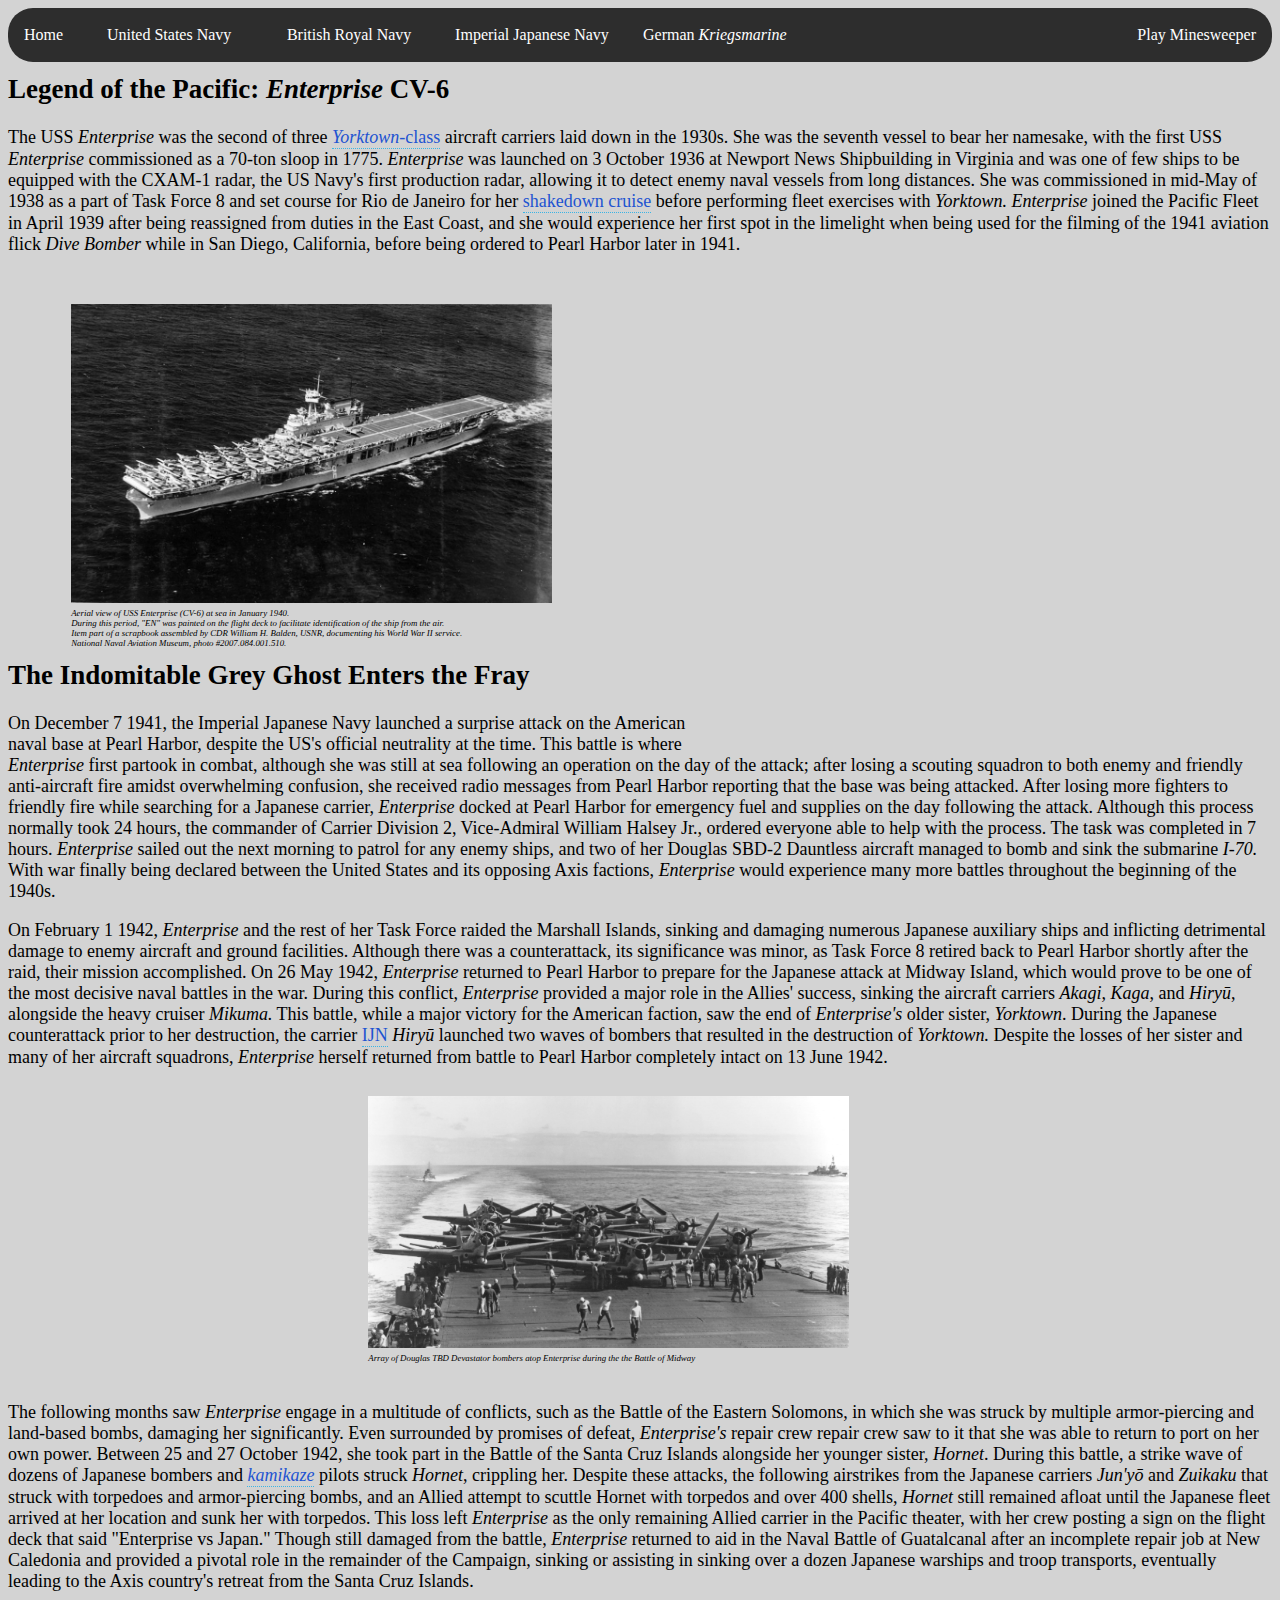
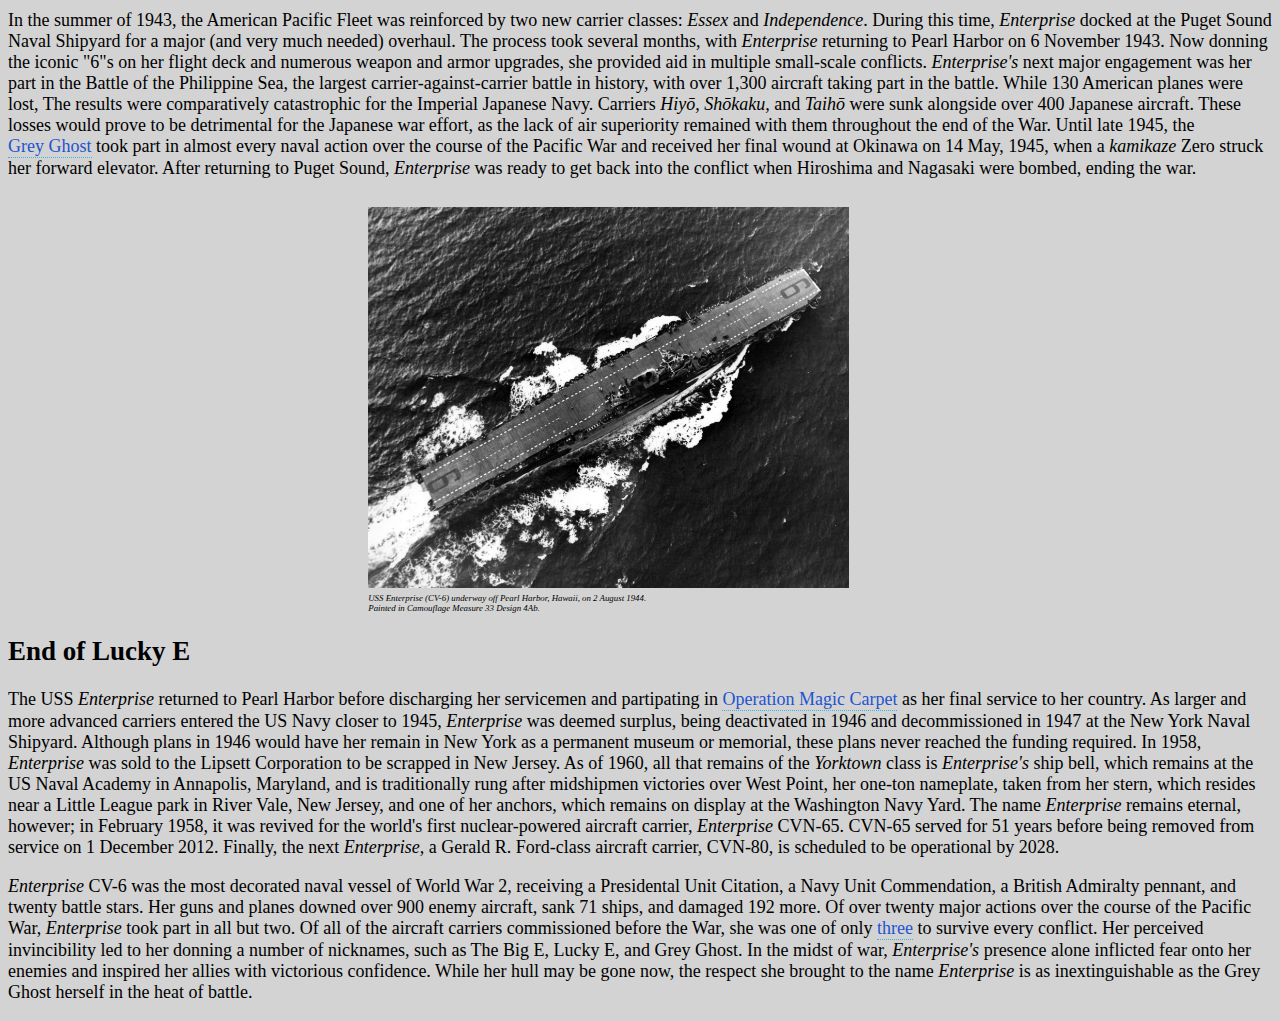
<file: botes/enterprise.html>
<!DOCTYPE html>
<html>
<head>
  <link rel="stylesheet" href="stylesheet/styles.css">
	<title>USS Enterprise CV-6</title>
<style>
.topnav a.active {
background-color: #326996;
color: white;
}
.topnav a.active:hover{
  box-shadow: 0 0 6px 6px #326996;
  transition: 0.15s;
}
.entyDiv{
	padding-top: 10px;
	position: relative;
  width: 20vw;
}
</style>
</head>
<body>
	<!--Navbar-->
  <div class="topnav" id = "navBar">
    <a href="../index.html"class="bagel" id="home">Home</a>
    <div class="dropdown">
        <button class="dropbtn" id="bagel">United States Navy</button>
        <div class="dropdown-content">
          <a href="washington.html" class="bagel">Washington</a>
          <a href="enterprise.html" class="active"><b>Enterprise</b></a>
          <a href="san_francisco.html" class="bagel">San Francisco</a>
        </div>
    </div>
    <div class="dropdown">
      <button class="dropbtn" id="tostido">British Royal Navy</button>
      <div class="dropdown-content">
          <a href="belfast.html" class="tostido">Belfast</a>
          <a href="hood.html" class="tostido">Hood</a>
          <a href="ark_royal.html" class="tostido">Ark Royal</a>
      </div>
  </div>
  <div class="dropdown">
      <button class="dropbtn" id="potato">Imperial Japanese Navy</button>
      <div class="dropdown-content">
          <a href="yamato.html" class="potato">Yamato</a>
          <a href="sho-zui.html"class="potato">Shōkaku and Zuikaku</a>
          <a href="ayanami.html"class="potato">Ayanami</a>
      </div>
  </div>
  <div class="dropdown">
      <button class="dropbtn" id="sourpatch">German <i>Kriegsmarine</i></button>
      <div class="dropdown-content">
          <a href="bismarck.html"class="sourpatch">Bismarck</a>
          <a href="u-47.html"class="sourpatch">U-47</a>
          <a href="prinz_eugen.html"class="sourpatch">Prinz Eugen</a>
      </div>
  </div>
  <a href="minesweeper game/minesweeper.html"class="sourpatch" id="battleship" style="float: right">Play Minesweeper</a>
  </div>
  
</div>
<h2 style="margin-top: 12px">Legend of the Pacific: <i>Enterprise</i> CV-6</h2>
<p>The USS <i>Enterprise</i> was the second of three <i class="qtip tip-top" data-tip="Consisted of Yorktown CV-5, Enterprise CV-6, and Hornet CV-8."><i>Yorktown-</i>class</i> aircraft carriers laid down in the 1930s. She was the seventh vessel to bear her namesake, with the first USS <i>Enterprise</i> commissioned as a 70-ton sloop in 1775. <i>Enterprise</i> was launched on 3 October 1936 at Newport News Shipbuilding in Virginia and was one of few ships to be equipped with the CXAM-1 radar, the US Navy's first production radar, allowing it to detect enemy naval vessels from long distances. She was commissioned in mid-May of 1938 as a part of Task Force 8 and set course for Rio de Janeiro for her <i class="qtip tip-top" data-tip="When a ship's performance is tested before she officially joins the service or after a major retrofit or crew change.">shakedown cruise</i> before performing fleet exercises with <i>Yorktown.</i> <i>Enterprise</i> joined the Pacific Fleet in April 1939 after being reassigned from duties in the East Coast, and she would experience her first spot in the limelight when being used for the filming of the 1941 aviation flick <i>Dive Bomber</i> while in San Diego, California, before being ordered to Pearl Harbor later in 1941.</p>
<br>
<!--Image-->
<div class="entyDiv" style=" margin-left: 5%; width: 95%">
	<img src="images/Enterprise.jpg" id="entyImg" alt="USS Enterprise, CV-6" style="text-align: left" width="40%" height="auto">
  <script src="http://cdn.amcharts.com/lib/4/core.js"></script>
  <script src="http://cdn.amcharts.com/lib/4/charts.js"></script>
  <div class="wrapper" style="text-align: right !important; width: 40%; float:right; margin-right: 8vw; padding: 0; max-height: fit-content;">
  <div id="chartdiv"></div>
  </div>
  <style>
    #chartdiv {
    height: 50vh;
    width: 100%;
    z-index: -100;
    font-size: 1.5vh;
    padding: 0;
    margin: auto;
  }
  </style>
  
  <script>
    
    var chart = am4core.create("chartdiv", am4charts.RadarChart);
  
  chart.data = [{
  
  "category": "Displacement - 19,800 tons",
  "percent": 57
  }, {
  "category": "Speed - 32.5 knots",
  "percent": 85
  }, {
  "category": "Range - 12,500 nautical miles",
  "percent": 66
  }, {
  "category": "Belt Armor - 2.5-4 in.",
  "percent": 19
  }, {
  "category": "Length - 761 ft.",
  "percent": 54
  }];
  
  /* Create axes */
  var categoryAxis = chart.xAxes.push(new am4charts.CategoryAxis());
  categoryAxis.dataFields.category = "category";
  
  var valueAxis = chart.yAxes.push(new am4charts.ValueAxis());
  valueAxis.renderer.axisFills.template.fill = chart.colors.getIndex(2);
  valueAxis.renderer.axisFills.template.fillOpacity = 0.05;
  valueAxis.fillOpacity = 0;
  
  
  /* Create and configure series */
  var series = chart.series.push(new am4charts.RadarSeries());
  series.dataFields.valueY = "percent";
  series.dataFields.categoryX = "category";
  series.name = "Sales";
  series.strokeWidth = 3;
  
  series.tooltipText = "{valueY.formatNumber('')}";
  
  </script>
  

	<p style="text-align: left; margin: 0 0 0 0; font-size: .69vw"><i>Aerial view of USS Enterprise (CV-6) at sea in January 1940.<br>During this period, "EN" was painted on the flight deck to facilitate identification of the ship from the air.<br>Item part of a scrapbook assembled by CDR William H. Balden, USNR, documenting his World War II service.</i></p>
	<p style="text-align: left; margin: 0 0 0 0; font-size: .69vw"><i>National Naval Aviation Museum, photo #2007.084.001.510.</i></p>
  
</div>
<!-- The Modal -->
<div id="myModal" class="modal">
	<span class="close">&times;</span>
	<img class="modal-content" id="img01">
	<div id="caption"></div>
  </div>
  
  <script>
  // Get the modal
  var modal = document.getElementById("myModal");
  
  // Get the image and insert it inside the modal
  var img = document.getElementById("entyImg");
  var modalImg = document.getElementById("img01");

  img.onclick = function(){
	modal.style.display = "block";
	modalImg.src = this.src;
	captionText.innerHTML = this.alt;
  }
  window.onclick = function(event) {
  if (event.target == modal) {
    modal.style.display = "none";
  }
}
  
  // Get the <span> element that closes the modal
  var span = document.getElementsByClassName("close")[0];
  
  // When the user clicks on <span> (x), close the modal
  span.onclick = function() { 
	modal.style.display = "none";
  }
  </script>

<!--second text-->
<h2 style="margin-top: 12px">The Indomitable Grey Ghost Enters the Fray</h2>
<p>
On December 7 1941, the Imperial Japanese Navy launched a surprise attack on the American naval base at Pearl Harbor, despite the US's official neutrality at the time. This battle is where <i>Enterprise</i> first partook in combat, although she was still at sea following an operation on the day of the attack; after losing a scouting squadron to both enemy and friendly anti-aircraft fire amidst overwhelming confusion, she received radio messages from Pearl Harbor reporting that the base was being attacked. After losing more fighters to friendly fire while searching for a Japanese carrier, <i>Enterprise</i> docked at Pearl Harbor for emergency fuel and supplies on the day following the attack. Although this process normally took 24 hours, the commander of Carrier Division 2, Vice-Admiral William Halsey Jr., ordered everyone able to help with the process. The task was completed in 7 hours. <i>Enterprise</i> sailed out the next morning to patrol for any enemy ships, and two of her Douglas SBD-2 Dauntless aircraft managed to bomb and sink the submarine <i>I-70.</i> With war finally being declared between the United States and its opposing Axis factions, <i>Enterprise</i> would experience many more battles throughout the beginning of the 1940s.
</p>

<p>
On February 1 1942, <i>Enterprise</i> and the rest of her Task Force raided the Marshall Islands, sinking and damaging numerous Japanese auxiliary ships and inflicting detrimental damage to enemy aircraft and ground facilities. Although there was a counterattack, its significance was minor, as Task Force 8 retired back to Pearl Harbor shortly after the raid, their mission accomplished. On 26 May 1942, <i>Enterprise</i> returned to Pearl Harbor to prepare for the Japanese attack at Midway Island, which would prove to be one of the most decisive naval battles in the war. During this conflict, <i>Enterprise</i> provided a major role in the Allies' success, sinking the aircraft carriers <i>Akagi, Kaga</i>, and <i>Hiryū</i>, alongside the heavy cruiser <i>Mikuma.</i> This battle, while a major victory for the American faction, saw the end of <i>Enterprise's</i> older sister, <i>Yorktown</i>. During the Japanese counterattack prior to her destruction, the carrier <i class="qtip tip-top" data-tip="Imperial Japanese Navy">IJN</i> <i>Hiryū</i> launched two waves of bombers that resulted in the destruction of <i>Yorktown.</i> Despite the losses of her sister and many of her aircraft squadrons, <i>Enterprise</i> herself returned from battle to Pearl Harbor completely intact on 13 June 1942.
</p>


<div class="entyDiv" style="text-align: center; width: 95%">
	<img src="images/Enterprise2.jpg" id="entyImg2" alt="Devastators on Enterprise's Deck" width="40%" height="auto">
	<p style="text-align: left; margin: 0 0 0 30%; font-size: .69vw"><i>Array of Douglas TBD Devastator bombers atop Enterprise during the the Battle of Midway</i></p>
</div>

<!--Modal 2-->

<div id="myModal2" class="modal">
	<span class="close">&times;</span>
	<img class="modal-content" id="img02" style="height: 95%; width: auto">
	<div id="caption2"></div>
  </div>
  
  <script>
  // Get the modal
  var modal = document.getElementById("myModal2");
  
  // Get the image and insert it inside the modal - use its "alt" text as a caption
  var img = document.getElementById("entyImg2");
  var modalImg = document.getElementById("img02");

  img.onclick = function(){
	modal.style.display = "block";
	modalImg.src = this.src;
	captionText.innerHTML = this.alt;
  }
  window.onclick = function(event) {
  if (event.target == modal) {
    modal.style.display = "none";
  }
}
  
  // Get the <span> element that closes the modal
  var span = document.getElementsByClassName("close")[0];
  
  // When the user clicks on <span> (x), close the modal
  span.onclick = function() { 
	modal.style.display = "none";
  }
  </script>
<br>
<p>
The following months saw <i>Enterprise</i> engage in a multitude of conflicts, such as the Battle of the Eastern Solomons, in which she was struck by multiple armor-piercing and land-based bombs, damaging her significantly. Even surrounded by promises of defeat, <i>Enterprise's</i> repair crew repair crew saw to it that she was able to return to port on her own power. Between 25 and 27 October 1942, she took part in the Battle of the Santa Cruz Islands alongside her younger sister, <i>Hornet</i>. During this battle, a strike wave of dozens of Japanese bombers and <i class="qtip tip-top" data-tip="A suicide bombing tactic employed by Japanese aviators in which they would crash their planes into Allied ships."><i>kamikaze</i></i> pilots struck <i>Hornet</i>, crippling her. Despite these attacks, the following airstrikes from the Japanese carriers <i>Jun'yō</i> and <i>Zuikaku</i> that struck with torpedoes and armor-piercing bombs, and an Allied attempt to scuttle Hornet with torpedos and over 400 shells, <i>Hornet</i> still remained afloat until the Japanese fleet arrived at her location and sunk her with torpedos. This loss left <i>Enterprise</i> as the only remaining Allied carrier in the Pacific theater, with her crew posting a sign on the flight deck that said "Enterprise vs Japan." Though still damaged from the battle, <i>Enterprise</i> returned to aid in the Naval Battle of Guatalcanal after an incomplete repair job at New Caledonia and provided a pivotal role in the remainder of the Campaign, sinking or assisting in sinking over a dozen Japanese warships and troop transports, eventually leading to the Axis country's retreat from the Santa Cruz Islands.
</p>
<p>
  In the summer of 1943, the American Pacific Fleet was reinforced by two new carrier classes: <i>Essex</i> and <i>Independence</i>. During this time, <i>Enterprise</i> docked at the Puget Sound Naval Shipyard for a major (and very much needed) overhaul. The process took several months, with <i>Enterprise</i> returning to Pearl Harbor on 6 November 1943. Now donning the iconic "6"s on her flight deck and numerous weapon and armor upgrades, she provided aid in multiple small-scale conflicts. <i>Enterprise's</i> next major engagement was her part in the Battle of the Philippine Sea, the largest carrier-against-carrier battle in history, with over 1,300 aircraft taking part in the battle. While 130 American planes were lost, The results were comparatively catastrophic for the Imperial Japanese Navy. Carriers <i>Hiyō, Shōkaku,</i> and <i>Taihō</i> were sunk alongside over 400 Japanese aircraft. These losses would prove to be detrimental for the Japanese war effort, as the lack of air superiority remained with them throughout the end of the War. Until late 1945, the <i class="qtip tip-top" data-tip="Enterprise was reported to be sunk on three different occasions during the War, inspiring the nickname Grey Ghost.">Grey Ghost</i> took part in almost every naval action over the course of the Pacific War and received her final wound at Okinawa on 14 May, 1945, when a <i>kamikaze</i> Zero struck her forward elevator. After returning to Puget Sound, <i>Enterprise</i> was ready to get back into the conflict when Hiroshima and Nagasaki were bombed, ending the war.
</p>
<div class="entyDiv" style="text-align: center; width: 95%">
	<img src="images/Enterprise3.jpg" id="entyImg3" alt="Enterprise post-retrofit" width="40%" height="auto">
	<p style="text-align: left; margin: 0 0 0 30%; font-size: .69vw"><i>USS Enterprise (CV-6) underway off Pearl Harbor, Hawaii, on 2 August 1944.</i></p>
  <p style="text-align: left; margin: 0 0 0 30%; font-size: .69vw"><i>Painted in Camouflage Measure 33 Design 4Ab.</i></p>
</div>

<!--Modal 3-->
<!--Modal 2-->

<div id="myModal3" class="modal">
	<span class="close">&times;</span>
	<img class="modal-content" id="img03" style="height: 95%; width: auto">
	<div id="caption3"></div>
  </div>
  
  <script>
  // Get the modal
  var modal = document.getElementById("myModal3");
  
  // Get the image and insert it inside the modal - use its "alt" text as a caption
  var img = document.getElementById("entyImg3");
  var modalImg = document.getElementById("img03");

  img.onclick = function(){
	modal.style.display = "block";
	modalImg.src = this.src;
	captionText.innerHTML = this.alt;
  }
  window.onclick = function(event) {
  if (event.target == modal) {
    modal.style.display = "none";
  }
}
  
  // Get the <span> element that closes the modal
  var span = document.getElementsByClassName("close")[0];
  
  // When the user clicks on <span> (x), close the modal
  span.onclick = function() { 
	modal.style.display = "none";
  }
  </script>

<h2>End of Lucky E</h2>
<p>
  The USS <i>Enterprise</i> returned to Pearl Harbor before discharging her servicemen and partipating in <i class="qtip tip-top" data-tip="A ferry system with the goal of bringing over eight million American servicement overseas back home.">Operation Magic Carpet</i> as her final service to her country. As larger and more advanced carriers entered the US Navy closer to 1945, <i>Enterprise</i> was deemed surplus, being deactivated in 1946 and decommissioned in 1947 at the New York Naval Shipyard. Although plans in 1946 would have her remain in New York as a permanent museum or memorial, these plans never reached the funding required. In 1958, <i>Enterprise</i> was sold to the Lipsett Corporation to be scrapped in New Jersey. As of 1960, all that remains of the <i>Yorktown</i> class is <i>Enterprise's</i> ship bell, which remains at the US Naval Academy in Annapolis, Maryland, and is traditionally rung after midshipmen victories over West Point, her one-ton nameplate, taken from her stern, which resides near a Little League park in River Vale, New Jersey, and one of her anchors, which remains on display at the Washington Navy Yard. The name <i>Enterprise</i> remains eternal, however; in February 1958, it was revived for the world's first nuclear-powered aircraft carrier, <i>Enterprise</i> CVN-65. CVN-65 served for 51 years before being removed from service on 1 December 2012. Finally, the next <i>Enterprise, </i> a Gerald R. Ford-class aircraft carrier, CVN-80, is scheduled to be operational by 2028.
</p>
<p>
  <i>Enterprise</i> CV-6 was the most decorated naval vessel of World War 2, receiving a Presidental Unit Citation, a Navy Unit Commendation, a British Admiralty pennant, and twenty battle stars. Her guns and planes downed over 900 enemy aircraft, sank 71 ships, and damaged 192 more. Of over twenty major actions over the course of the Pacific War, <i>Enterprise</i> took part in all but two. Of all of the aircraft carriers commissioned before the War, she was one of only <i class="qtip tip-top" data-tip="Saratoga CV-3 and Ranger CV-4 also survived the entirety of the War.">three</i> to survive every conflict. Her perceived invincibility led to her donning a number of nicknames, such as The Big E, Lucky E, and Grey Ghost. In the midst of war, <i>Enterprise's</i> presence alone inflicted fear onto her enemies and inspired her allies with victorious confidence. While her hull may be gone now, the respect she brought to the name <i>Enterprise</i> is as inextinguishable as the Grey Ghost herself in the heat of battle.
</p>
</body>
</html>
</file>
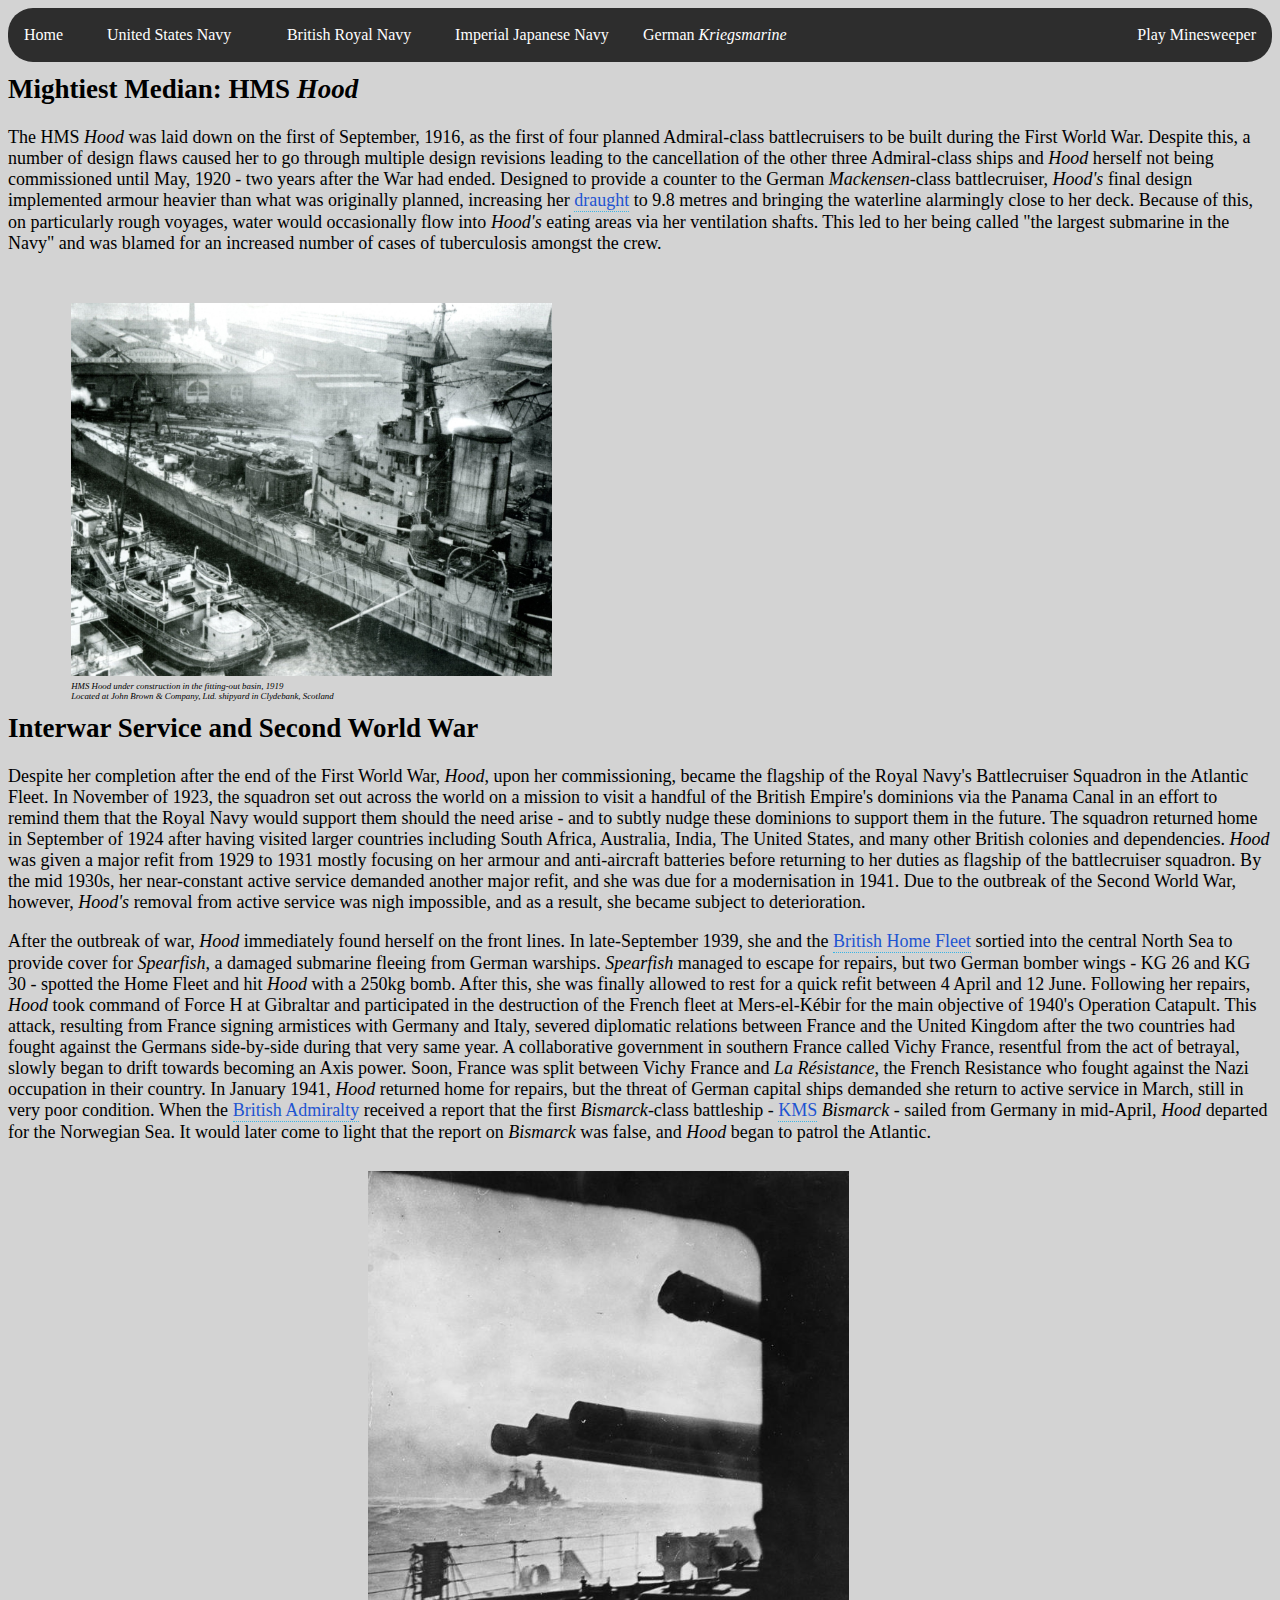
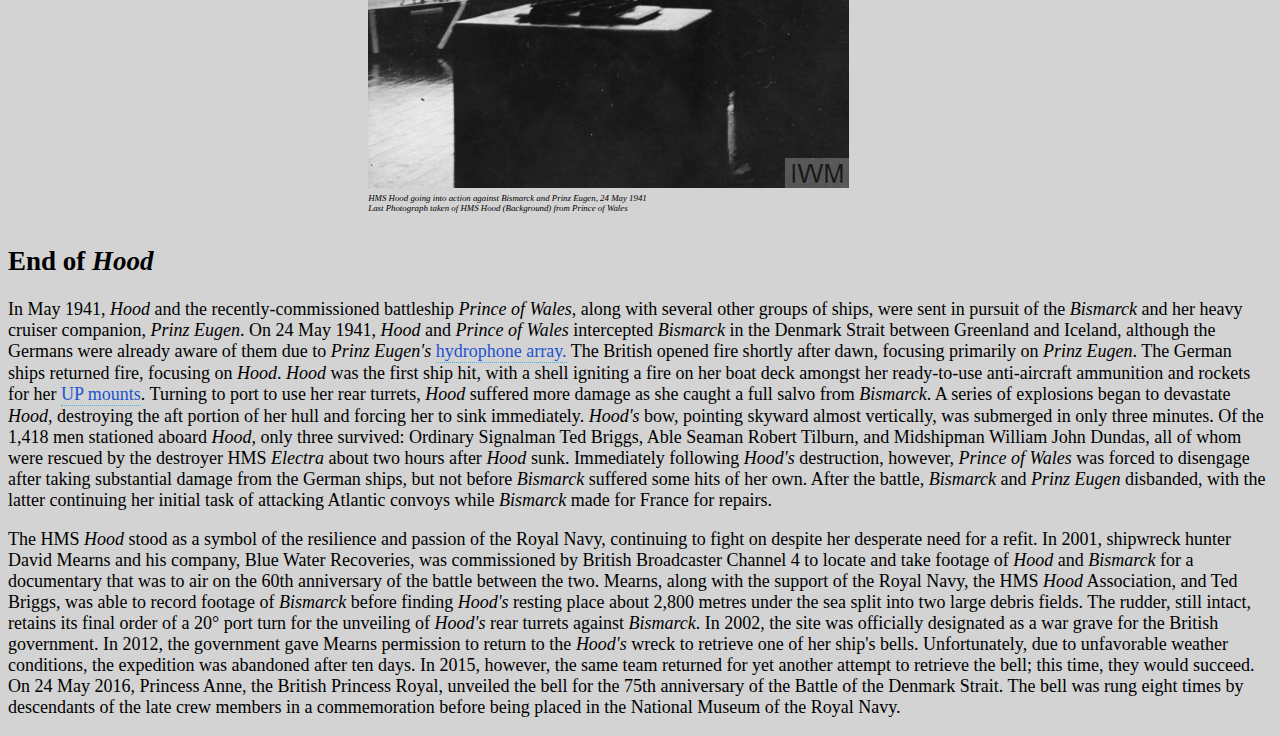
<file: botes/hood.html>
<!DOCTYPE html>
<html>
<head>
  <link rel="stylesheet" href="stylesheet/styles.css">
	<title>HMS Hood</title>
<style>
.topnav a.active {
background-color: #a3a109;
color: white;
}
.topnav a.active:hover{
  box-shadow: 0 0 6px 6px #a3a109;
  transition: 0.15s;
}
.hoodDiv{
	padding-top: 10px;
	position: relative;
  width: 20vw;
}
</style>
</head>
<body>
	<!--Navbar-->
  <div class="topnav" id = "navBar">
    <a href="../index.html"class="bagel" id="home">Home</a>
    <div class="dropdown">
        <button class="dropbtn" id="bagel">United States Navy</button>
        <div class="dropdown-content">
          <a href="washington.html" class="bagel">Washington</a>
          <a href="enterprise.html" class="bagel">Enterprise</a>
          <a href="san_francisco.html" class="bagel">San Francisco</a>
        </div>
    </div>
    <div class="dropdown">
      <button class="dropbtn" id="tostido">British Royal Navy</button>
      <div class="dropdown-content">
          <a href="belfast.html" class="tostido">Belfast</a>
          <a href="hood.html" class="active"><b>Hood</b></a>
          <a href="ark_royal.html" class="tostido">Ark Royal</a>
      </div>
  </div>
  <div class="dropdown">
      <button class="dropbtn" id="potato">Imperial Japanese Navy</button>
      <div class="dropdown-content">
          <a href="yamato.html" class="potato">Yamato</a>
          <a href="sho-zui.html"class="potato">Shōkaku and Zuikaku</a>
          <a href="ayanami.html"class="potato">Ayanami</a>
      </div>
  </div>
  <div class="dropdown">
      <button class="dropbtn" id="sourpatch">German <i>Kriegsmarine</i></button>
      <div class="dropdown-content">
          <a href="bismarck.html"class="sourpatch">Bismarck</a>
          <a href="u-47.html"class="sourpatch">U-47</a>
          <a href="prinz_eugen.html"class="sourpatch">Prinz Eugen</a>
      </div>
  </div>
  <a href="minesweeper game/minesweeper.html"class="sourpatch" id="battleship" style="float: right">Play Minesweeper</a>
  </div>
<!--introductory text-->
<h2 style="margin-top: 12px">Mightiest Median: HMS <i>Hood</i></h2>
<p>
  The HMS <i>Hood</i> was laid down on the first of September, 1916, as the first of four planned Admiral-class battlecruisers to be built during the First World War. Despite this, a number of design flaws caused her to go through multiple design revisions leading to the cancellation of the other three Admiral-class ships and <i>Hood</i> herself not being commissioned until May, 1920 - two years after the War had ended. Designed to provide a counter to the German <i>Mackensen</i>-class battlecruiser, <i>Hood's</i> final design implemented armour heavier than what was originally planned, increasing her <i class="qtip tip-top" data-tip="Draught or draft refers to the depth of water necessary to keep a ship afloat.">draught</i> to 9.8 metres and bringing the waterline alarmingly close to her deck. Because of this, on particularly rough voyages, water would occasionally flow into <i>Hood's</i> eating areas via her ventilation shafts. This led to her being called "the largest submarine in the Navy" and was blamed for an increased number of cases of tuberculosis amongst the crew.
</p>
<br>
<!--Image-->
<div class="hoodDiv" style=" margin-left: 5%; width: 95%">
	<img src="images/Hood.jpg" id="hoodImg" alt="HMS Hood" style="text-align: left" width="40%" height="auto">
  <script src="http://cdn.amcharts.com/lib/4/core.js"></script>
  <script src="http://cdn.amcharts.com/lib/4/charts.js"></script>
  <div class="wrapper" style="text-align: right !important; width: 40%; float:right; margin-right: 8vw; padding: 0; max-height: fit-content;">
  <div id="chartdiv"></div>
  </div>
  <style>
    #chartdiv {
    height: 50vh;
    width: 100%;
    z-index: -100;
    font-size: 1.5vh;
    padding: 0;
    margin: auto;
  }
  </style>
  
  <script>
    
    var chart = am4core.create("chartdiv", am4charts.RadarChart);
  
  chart.data = [{
  
  "category": "Displacement - 46,680 tons",
  "percent": 99
  }, {
  "category": "Speed (1941) - 30 knots",
  "percent": 52
  }, {
  "category": "Range (1931) - 5,300 nautical miles",
  "percent": 5
  }, {
  "category": "Belt Armor - 152-305 mm",
  "percent": 60
  }, {
  "category": "Length - 262.3 m",
  "percent": 86
  }];
  
  /* Create axes */
  var categoryAxis = chart.xAxes.push(new am4charts.CategoryAxis());
  categoryAxis.dataFields.category = "category";
  
  var valueAxis = chart.yAxes.push(new am4charts.ValueAxis());
  valueAxis.renderer.axisFills.template.fill = chart.colors.getIndex(2);
  valueAxis.renderer.axisFills.template.fillOpacity = 0.05;
  valueAxis.fillOpacity = 0;
  
  
  /* Create and configure series */
  var series = chart.series.push(new am4charts.RadarSeries());
  series.dataFields.valueY = "percent";
  series.dataFields.categoryX = "category";
  series.name = "Sales";
  series.strokeWidth = 3;
  
  series.tooltipText = "{valueY.formatNumber('')}";
  
  </script>
	<p style="text-align: left; margin: 0 0 0 0; font-size: .69vw"><i>HMS Hood under construction in the fitting-out basin, 1919<br>Located at John Brown & Company, Ltd. shipyard in Clydebank, Scotland</i></p>
</div>
<!-- The Modal -->
<div id="myModal" class="modal">
	<span class="close">&times;</span>
	<img class="modal-content" id="img01">
	<div id="caption"></div>
  </div>
  
  <script>
  // Get the modal
  var modal = document.getElementById("myModal");
  
  // Get the image and insert it inside the modal
  var img = document.getElementById("hoodImg");
  var modalImg = document.getElementById("img01");

  img.onclick = function(){
	modal.style.display = "block";
	modalImg.src = this.src;
	captionText.innerHTML = this.alt;
  }
  window.onclick = function(event) {
  if (event.target == modal) {
    modal.style.display = "none";
  }
}
  
  // Get the <span> element that closes the modal
  var span = document.getElementsByClassName("close")[0];
  
  // When the user clicks on <span> (x), close the modal
  span.onclick = function() { 
	modal.style.display = "none";
  }
  </script>

<!--second text-->
<h2 style="margin-top: 12px">Interwar Service and Second World War</h2>
<p>
 Despite her completion after the end of the First World War, <i>Hood</i>, upon her commissioning, became the flagship of the Royal Navy's Battlecruiser Squadron in the Atlantic Fleet. In November of 1923, the squadron set out across the world on a mission to visit a handful of the British Empire's dominions via the Panama Canal in an effort to remind them that the Royal Navy would support them should the need arise - and to subtly nudge these dominions to support them in the future. The squadron returned home in September of 1924 after having visited larger countries including South Africa, Australia, India, The United States, and many other British colonies and dependencies. <i>Hood</i> was given a major refit from 1929 to 1931 mostly focusing on her armour and anti-aircraft batteries before returning to her duties as flagship of the battlecruiser squadron. By the mid 1930s, her near-constant active service demanded another major refit, and she was due for a modernisation in 1941. Due to the outbreak of the Second World War, however, <i>Hood's</i> removal from active service was nigh impossible, and as a result, she became subject to deterioration.
</p>
<p>
 After the outbreak of war, <i>Hood</i> immediately found herself on the front lines. In late-September 1939, she and the <i class="qtip tip-top" data-tip="The Home Fleet was a Royal Navy fleet tasked with operations taking part in Great Britain's territorial waters.">British Home Fleet</i> sortied into the central North Sea to provide cover for <i>Spearfish</i>, a damaged submarine fleeing from German warships. <i>Spearfish</i> managed to escape for repairs, but two German bomber wings - KG 26 and KG 30 - spotted the Home Fleet and hit <i>Hood</i> with a 250kg bomb. After this, she was finally allowed to rest for a quick refit between 4 April and 12 June. Following her repairs, <i>Hood</i> took command of Force H at Gibraltar and participated in the destruction of the French fleet at Mers-el-Kébir for the main objective of 1940's Operation Catapult. This attack, resulting from France signing armistices with Germany and Italy, severed diplomatic relations between France and the United Kingdom after the two countries had fought against the Germans side-by-side during that very same year. A collaborative government in southern France called Vichy France, resentful from the act of betrayal, slowly began to drift towards becoming an Axis power. Soon, France was split between Vichy France and <i>La Résistance</i>, the French Resistance who fought against the Nazi occupation in their country. In January 1941, <i>Hood</i> returned home for repairs, but the threat of German capital ships demanded she return to active service in March, still in very poor condition. When the <i class="qtip tip-top" data-tip="The Admiralty was a department of the British government responsible for commanding the Royal Navy until it was dissolved in 1964.">British Admiralty</i> received a report that the first <i>Bismarck</i>-class battleship - <i class="qtip tip-top" data-tip="The Kriegsmarine was Nazi Germany's navy.">KMS</i> <i>Bismarck</i> - sailed from Germany in mid-April, <i>Hood</i> departed for the Norwegian Sea. It would later come to light that the report on <i>Bismarck</i> was false, and <i>Hood</i> began to patrol the Atlantic.
</p>

<div class="hoodDiv" style="text-align: center; width: 95%">
	<img src="images/Hood2.jpg" id="hoodImg2" alt="Last Photograph of HMS Hood" width="40%" height="auto">
	<p style="text-align: left; margin: 0 0 0 30%; font-size: .69vw"><i>HMS Hood going into action against Bismarck and Prinz Eugen, 24 May 1941</i></p>
  <p style="text-align: left; margin: 0 0 0 30%; font-size: .69vw"><i>Last Photograph taken of HMS Hood (Background) from Prince of Wales</i></p>
</div>

<!--Modal 2-->

<div id="myModal2" class="modal">
	<span class="close">&times;</span>
	<img class="modal-content" id="img02" style="height: 95%; width: auto">
	<div id="caption2"></div>
  </div>
  
  <script>
  // Get the modal
  var modal = document.getElementById("myModal2");
  
  // Get the image and insert it inside the modal - use its "alt" text as a caption
  var img = document.getElementById("hoodImg2");
  var modalImg = document.getElementById("img02");

  img.onclick = function(){
	modal.style.display = "block";
	modalImg.src = this.src;
	captionText.innerHTML = this.alt;
  }
  window.onclick = function(event) {
  if (event.target == modal) {
    modal.style.display = "none";
  }
}
  
  // Get the <span> element that closes the modal
  var span = document.getElementsByClassName("close")[0];
  
  // When the user clicks on <span> (x), close the modal
  span.onclick = function() { 
	modal.style.display = "none";
  }
  </script>
<br>
<h2 style="margin-top: 12px">End of <i>Hood</i></h2>
<p>
 In May 1941, <i>Hood</i> and the recently-commissioned battleship <i>Prince of Wales</i>, along with several other groups of ships, were sent in pursuit of the <i>Bismarck</i> and her heavy cruiser companion, <i>Prinz Eugen</i>. On 24 May 1941, <i>Hood</i> and <i>Prince of Wales</i> intercepted <i>Bismarck</i> in the Denmark Strait between Greenland and Iceland, although the Germans were already aware of them due to <i>Prinz Eugen's</i> <i class="qtip tip-top" data-tip="A series of underwater microphones that picked up the sounds of a ship's propellers.">hydrophone array.</i> The British opened fire shortly after dawn, focusing primarily on <i>Prinz Eugen</i>. The German ships returned fire, focusing on <i>Hood</i>. <i>Hood</i> was the first ship hit, with a shell igniting a fire on her boat deck amongst her ready-to-use anti-aircraft ammunition and rockets for her <i class="qtip tip-top" data-tip="The unrotated projectile was a rocket designed for anti-aircraft and ground bombardment usage, although it was proven to be unreliable and was withdrawn in 1941.">UP mounts</i>. Turning to port to use her rear turrets, <i>Hood</i> suffered more damage as she caught a full salvo from <i>Bismarck</i>. A series of explosions began to devastate <i>Hood</i>, destroying the aft portion of her hull and forcing her to sink immediately. <i>Hood's</i> bow, pointing skyward almost vertically, was submerged in only three minutes. Of the 1,418 men stationed aboard <i>Hood</i>, only three survived: Ordinary Signalman Ted Briggs, Able Seaman Robert Tilburn, and Midshipman William John Dundas, all of whom were rescued by the destroyer HMS <i>Electra</i> about two hours after <i>Hood</i> sunk. Immediately following <i>Hood's</i> destruction, however, <i>Prince of Wales</i> was forced to disengage after taking substantial damage from the German ships, but not before <i>Bismarck</i> suffered some hits of her own. After the battle, <i>Bismarck</i> and <i>Prinz Eugen</i> disbanded, with the latter continuing her initial task of attacking Atlantic convoys while <i>Bismarck</i> made for France for repairs.
</p>
<p>
 The HMS <i>Hood</i> stood as a symbol of the resilience and passion of the Royal Navy, continuing to fight on despite her desperate need for a refit. In 2001, shipwreck hunter David Mearns and his company, Blue Water Recoveries, was commissioned by British Broadcaster Channel 4 to locate and take footage of <i>Hood</i> and <i>Bismarck</i> for a documentary that was to air on the 60th anniversary of the battle between the two. Mearns, along with the support of the Royal Navy, the HMS <i>Hood</i> Association, and Ted Briggs, was able to record footage of <i>Bismarck</i> before finding <i>Hood's</i> resting place about 2,800 metres under the sea split into two large debris fields. The rudder, still intact, retains its final order of a 20° port turn for the unveiling of <i>Hood's</i> rear turrets against <i>Bismarck</i>. In 2002, the site was officially designated as a war grave for the British government. In 2012, the government gave Mearns permission to return to the <i>Hood's</i> wreck to retrieve one of her ship's bells. Unfortunately, due to unfavorable weather conditions, the expedition was abandoned after ten days. In 2015, however, the same team returned for yet another attempt to retrieve the bell; this time, they would succeed. On 24 May 2016, Princess Anne, the British Princess Royal, unveiled the bell for the 75th anniversary of the Battle of the Denmark Strait. The bell was rung eight times by descendants of the late crew members in a commemoration before being placed in the National Museum of the Royal Navy.
</p>
</body>
</html>
</file>
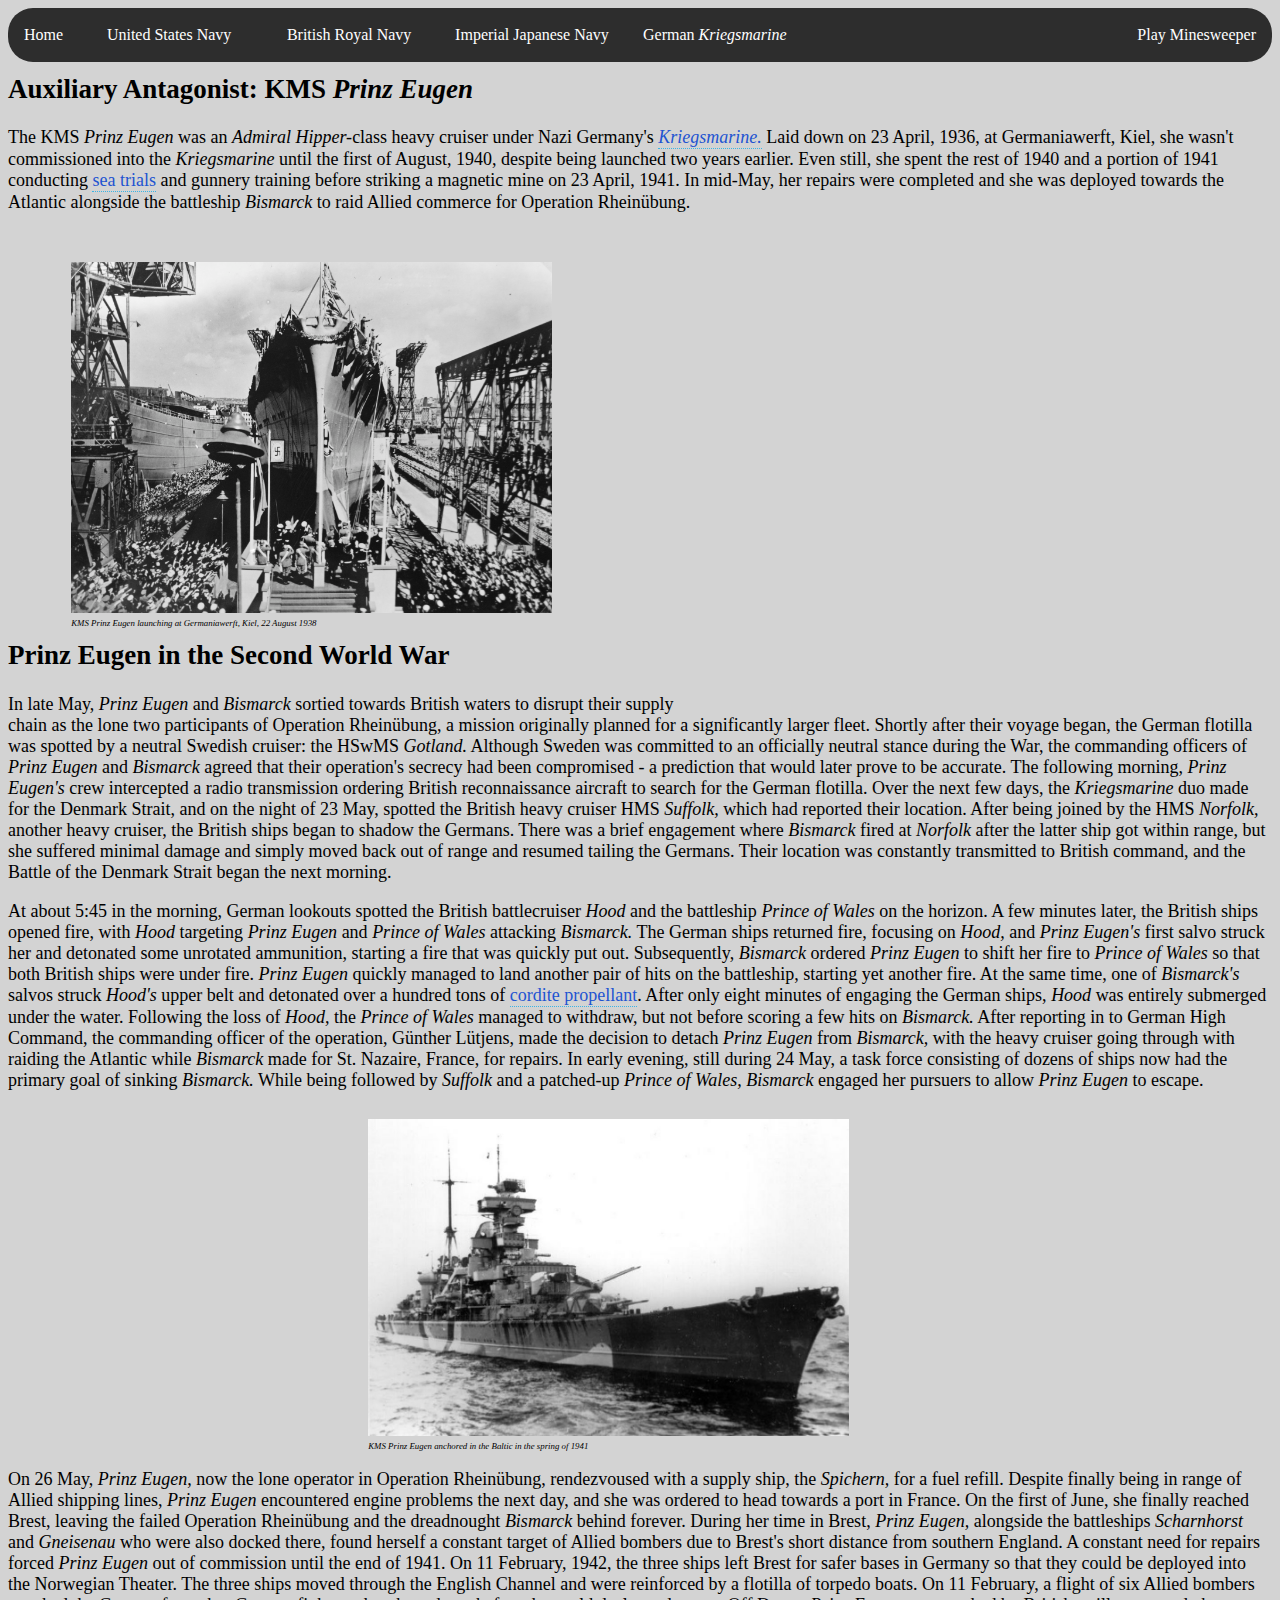
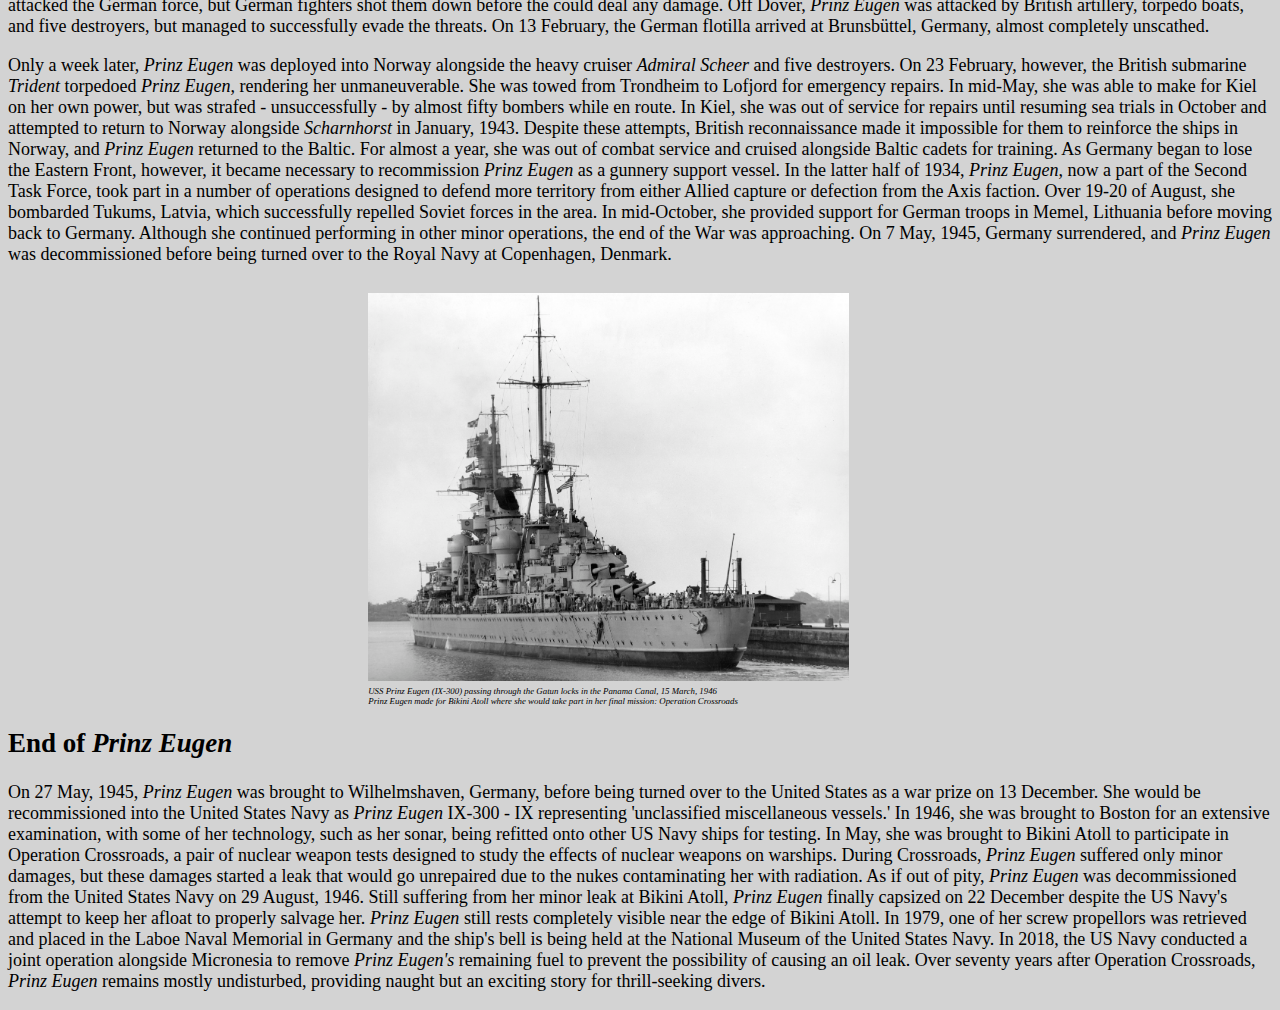
<file: botes/prinz_eugen.html>
<!DOCTYPE html>
<html>
<head>
  <link rel="stylesheet" href="stylesheet/styles.css">
	<title>KMS Prinz Eugen</title>
<style>
.topnav a.active {
background-color: #831a00;
color: white;
}
.topnav a.active:hover{
  box-shadow: 0 0 6px 6px #831a00;
  transition: 0.15s;
}
.prinzDiv{
	padding-top: 10px;
	position: relative;
  width: 20vw;
}
</style>
</head>
<body>
	<!--Navbar-->
  <div class="topnav" id = "navBar">
    <a href="../index.html"class="bagel" id="home">Home</a>
    <div class="dropdown">
        <button class="dropbtn" id="bagel">United States Navy</button>
        <div class="dropdown-content">
          <a href="washington.html" class="bagel">Washington</a>
          <a href="enterprise.html" class="bagel">Enterprise</a>
          <a href="san_francisco.html" class="bagel">San Francisco</a>
        </div>
    </div>
    <div class="dropdown">
      <button class="dropbtn" id="tostido">British Royal Navy</button>
      <div class="dropdown-content">
          <a href="belfast.html" class="tostido">Belfast</a>
          <a href="hood.html" class="tostido">Hood</a>
          <a href="ark_royal.html" class="tostido">Ark Royal</a>
      </div>
  </div>
  <div class="dropdown">
      <button class="dropbtn" id="potato">Imperial Japanese Navy</button>
      <div class="dropdown-content">
          <a href="yamato.html" class="potato">Yamato</a>
          <a href="sho-zui.html"class="potato">Shōkaku and Zuikaku</a>
          <a href="ayanami.html"class="potato">Ayanami</a>
      </div>
  </div>
  <div class="dropdown">
      <button class="dropbtn" id="sourpatch">German <i>Kriegsmarine</i></button>
      <div class="dropdown-content">
          <a href="bismarck.html"class="sourpatch">Bismarck</a>
          <a href="u-47.html"class="sourpatch">U-47</a>
          <a href="prinz_eugen.html"class="active"><b>Prinz Eugen</b></a>
      </div>
  </div>
  <a href="minesweeper game/minesweeper.html"class="sourpatch" id="battleship" style="float: right">Play Minesweeper</a>
  </div>
<!--introductory text-->
<h2 style="margin-top: 12px">Auxiliary Antagonist: KMS <i>Prinz Eugen</i></h2>
<p>
  The KMS <i>Prinz Eugen</i> was an <i>Admiral Hipper-</i>class heavy cruiser under Nazi Germany's <i class="qtip tip-top" data-tip="The Kriegsmarine was Nazi Germany's navy."><i>Kriegsmarine.</i></i> Laid down on 23 April, 1936, at Germaniawerft, Kiel, she wasn't commissioned into the <i>Kriegsmarine</i> until the first of August, 1940, despite being launched two years earlier. Even still, she spent the rest of 1940 and a portion of 1941 conducting <i class="qtip tip-top" data-tip="When a ship's performance is tested before she officially joins the service or after a major retrofit or crew change.">sea trials</i> and gunnery training before striking a magnetic mine on 23 April, 1941. In mid-May, her repairs were completed and she was deployed towards the Atlantic alongside the battleship <i>Bismarck</i> to raid Allied commerce for Operation Rheinübung.
</p>
<br>
<!--Image-->
<div class="prinzDiv" style=" margin-left: 5%; width: 95%">
	<img src="images/Prinz_Eugen.jpg" id="prinzImg" alt="KMS Prinz Eugen launching in 1938" style="text-align: left" width="40%" height="auto">
  <script src="http://cdn.amcharts.com/lib/4/core.js"></script>
  <script src="http://cdn.amcharts.com/lib/4/charts.js"></script>
  <div class="wrapper" style="text-align: right !important; width: 40%; float:right; margin-right: 8vw; padding: 0; max-height: fit-content;">
  <div id="chartdiv"></div>
  </div>
  <style>
    #chartdiv {
    height: 50vh;
    width: 100%;
    z-index: -100;
    font-size: 1.5vh;
    padding: 0;
    margin: auto;
  }
  </style>
  
  <script>
    
    var chart = am4core.create("chartdiv", am4charts.RadarChart);
  
  chart.data = [{
  
  "category": "Displacement - 17,000 tons",
  "percent": 50
  }, {
  "category": "Speed - 32 knots",
  "percent": 82
  }, {
  "category": "Range - 6,800 nautical miles",
  "percent": 19
  }, {
  "category": "Belt Armor - 70-80 mm",
  "percent": 14
  }, {
  "category": "Length - 212.5 m",
  "percent": 49
  }];
  
  /* Create axes */
  var categoryAxis = chart.xAxes.push(new am4charts.CategoryAxis());
  categoryAxis.dataFields.category = "category";
  
  var valueAxis = chart.yAxes.push(new am4charts.ValueAxis());
  valueAxis.renderer.axisFills.template.fill = chart.colors.getIndex(2);
  valueAxis.renderer.axisFills.template.fillOpacity = 0.05;
  valueAxis.fillOpacity = 0;
  
  
  /* Create and configure series */
  var series = chart.series.push(new am4charts.RadarSeries());
  series.dataFields.valueY = "percent";
  series.dataFields.categoryX = "category";
  series.name = "Sales";
  series.strokeWidth = 3;
  
  series.tooltipText = "{valueY.formatNumber('')}";
  
  </script>
	<p style="text-align: left; margin: 0 0 0 0; font-size: .69vw"><i>KMS Prinz Eugen launching at Germaniawerft, Kiel, 22 August 1938</i></p>
</div>
<!-- The Modal -->
<div id="myModal" class="modal">
	<span class="close">&times;</span>
	<img class="modal-content" id="img01">
	<div id="caption"></div>
  </div>
  
  <script>
  // Get the modal
  var modal = document.getElementById("myModal");
  
  // Get the image and insert it inside the modal
  var img = document.getElementById("prinzImg");
  var modalImg = document.getElementById("img01");

  img.onclick = function(){
	modal.style.display = "block";
	modalImg.src = this.src;
	captionText.innerHTML = this.alt;
  }
  window.onclick = function(event) {
  if (event.target == modal) {
    modal.style.display = "none";
  }
}
  
  // Get the <span> element that closes the modal
  var span = document.getElementsByClassName("close")[0];
  
  // When the user clicks on <span> (x), close the modal
  span.onclick = function() { 
	modal.style.display = "none";
  }
  </script>

<!--second text-->
<h2 style="margin-top: 12px">Prinz Eugen in the Second World War</h2>
<p>
  In late May, <i>Prinz Eugen</i> and <i>Bismarck</i> sortied towards British waters to disrupt their supply chain as the lone two participants of Operation Rheinübung, a mission originally planned for a significantly larger fleet. Shortly after their voyage began, the German flotilla was spotted by a neutral Swedish cruiser: the HSwMS <i>Gotland.</i> Although Sweden was committed to an officially neutral stance during the War, the commanding officers of <i>Prinz Eugen</i> and <i>Bismarck</i> agreed that their operation's secrecy had been compromised - a prediction that would later prove to be accurate. The following morning, <i>Prinz Eugen's</i> crew intercepted a radio transmission ordering British reconnaissance aircraft to search for the German flotilla. Over the next few days, the <i>Kriegsmarine</i> duo made for the Denmark Strait, and on the night of 23 May, spotted the British heavy cruiser HMS <i>Suffolk,</i> which had reported their location. After being joined by the HMS <i>Norfolk,</i> another heavy cruiser, the British ships began to shadow the Germans. There was a brief engagement where <i>Bismarck</i> fired at <i>Norfolk</i> after the latter ship got within range, but she suffered minimal damage and simply moved back out of range and resumed tailing the Germans. Their location was constantly transmitted to British command, and the Battle of the Denmark Strait began the next morning.
</p>
<p>
  At about 5:45 in the morning, German lookouts spotted the British battlecruiser <i>Hood</i> and the battleship <i>Prince of Wales</i> on the horizon. A few minutes later, the British ships opened fire, with <i>Hood</i> targeting <i>Prinz Eugen</i> and <i>Prince of Wales</i> attacking <i>Bismarck.</i> The German ships returned fire, focusing on <i>Hood,</i> and <i>Prinz Eugen's</i> first salvo struck her and detonated some unrotated ammunition, starting a fire that was quickly put out. Subsequently, <i>Bismarck</i> ordered <i>Prinz Eugen</i> to shift her fire to <i>Prince of Wales</i> so that both British ships were under fire. <i>Prinz Eugen</i> quickly managed to land another pair of hits on the battleship, starting yet another fire. At the same time, one of <i>Bismarck's</i> salvos struck <i>Hood's</i> upper belt and detonated over a hundred tons of <i class="qtip tip-top" data-tip="The replacement for gunpowder.">cordite propellant</i>. After only eight minutes of engaging the German ships, <i>Hood</i> was entirely submerged under the water. Following the loss of <i>Hood,</i> the <i>Prince of Wales</i> managed to withdraw, but not before scoring a few hits on <i>Bismarck.</i> After reporting in to German High Command, the commanding officer of the operation, Günther Lütjens, made the decision to detach <i>Prinz Eugen</i> from <i>Bismarck,</i> with the heavy cruiser going through with raiding the Atlantic while <i>Bismarck</i> made for St. Nazaire, France, for repairs. In early evening, still during 24 May, a task force consisting of dozens of ships now had the primary goal of sinking <i>Bismarck.</i> While being followed by <i>Suffolk</i> and a patched-up <i>Prince of Wales,</i> <i>Bismarck</i> engaged her pursuers to allow <i>Prinz Eugen</i> to escape.
</p>

<div class="prinzDiv" style="text-align: center; width: 95%">
	<img src="images/Prinz_Eugen2.jpg" id="prinzImg2" alt="Prinz Eugen anchored in the Baltic" width="40%" height="auto">
	<p style="text-align: left; margin: 0 0 0 30%; font-size: .69vw"><i>KMS Prinz Eugen anchored in the Baltic in the spring of 1941</i></p>
</div>

<!--Modal 2-->

<div id="myModal2" class="modal">
	<span class="close">&times;</span>
	<img class="modal-content" id="img02" style="height: 95%; width: auto">
	<div id="caption2"></div>
  </div>
  
  <script>
  // Get the modal
  var modal = document.getElementById("myModal2");
  
  // Get the image and insert it inside the modal - use its "alt" text as a caption
  var img = document.getElementById("prinzImg2");
  var modalImg = document.getElementById("img02");

  img.onclick = function(){
	modal.style.display = "block";
	modalImg.src = this.src;
	captionText.innerHTML = this.alt;
  }
  window.onclick = function(event) {
  if (event.target == modal) {
    modal.style.display = "none";
  }
}
  
  // Get the <span> element that closes the modal
  var span = document.getElementsByClassName("close")[0];
  
  // When the user clicks on <span> (x), close the modal
  span.onclick = function() { 
	modal.style.display = "none";
  }
  </script>
<p>
  On 26 May, <i>Prinz Eugen,</i> now the lone operator in Operation Rheinübung, rendezvoused with a supply ship, the <i>Spichern,</i> for a fuel refill. Despite finally being in range of Allied shipping lines, <i>Prinz Eugen</i> encountered engine problems the next day, and she was ordered to head towards a port in France. On the first of June, she finally reached Brest, leaving the failed Operation Rheinübung and the dreadnought <i>Bismarck</i> behind forever. During her time in Brest, <i>Prinz Eugen,</i> alongside the battleships <i>Scharnhorst</i> and <i>Gneisenau</i> who were also docked there, found herself a constant target of Allied bombers due to Brest's short distance from southern England. A constant need for repairs forced <i>Prinz Eugen</i> out of commission until the end of 1941. On 11 February, 1942, the three ships left Brest for safer bases in Germany so that they could be deployed into the Norwegian Theater. The three ships moved through the English Channel and were reinforced by a flotilla of torpedo boats. On 11 February, a flight of six Allied bombers attacked the German force, but German fighters shot them down before the could deal any damage. Off Dover, <i>Prinz Eugen</i> was attacked by British artillery, torpedo boats, and five destroyers, but managed to successfully evade the threats. On 13 February, the German flotilla arrived at Brunsbüttel, Germany, almost completely unscathed. 
</p>
<p>
  Only a week later, <i>Prinz Eugen</i> was deployed into Norway alongside the heavy cruiser <i>Admiral Scheer</i> and five destroyers. On 23 February, however, the British submarine <i>Trident</i> torpedoed <i>Prinz Eugen,</i> rendering her unmaneuverable. She was towed from Trondheim to Lofjord for emergency repairs. In mid-May, she was able to make for Kiel on her own power, but was strafed - unsuccessfully - by almost fifty bombers while en route. In Kiel, she was out of service for repairs until resuming sea trials in October and attempted to return to Norway alongside <i>Scharnhorst</i> in January, 1943. Despite these attempts, British reconnaissance made it impossible for them to reinforce the ships in Norway, and <i>Prinz Eugen</i> returned to the Baltic. For almost a year, she was out of combat service and cruised alongside Baltic cadets for training. As Germany began to lose the Eastern Front, however, it became necessary to recommission <i>Prinz Eugen</i> as a gunnery support vessel. In the latter half of 1934, <i>Prinz Eugen,</i> now a part of the Second Task Force, took part in a number of operations designed to defend more territory from either Allied capture or defection from the Axis faction. Over 19-20 of August, she bombarded Tukums, Latvia, which successfully repelled Soviet forces in the area. In mid-October, she provided support for German troops in Memel, Lithuania before moving back to Germany. Although she continued performing in other minor operations, the end of the War was approaching. On 7 May, 1945, Germany surrendered, and <i>Prinz Eugen</i> was decommissioned before being turned over to the Royal Navy at Copenhagen, Denmark.
</p>

<div class="prinzDiv" style="text-align: center; width: 95%">
	<img src="images/Prinz_Eugen3.jpg" id="prinzImg3" alt="Prinz Eugen in the Panama Canal" width="40%" height="auto">
	<p style="text-align: left; margin: 0 0 0 30%; font-size: .69vw"><i>USS Prinz Eugen (IX-300) passing through the Gatun locks in the Panama Canal, 15 March, 1946</i></p>
  <p style="text-align: left; margin: 0 0 0 30%; font-size: .69vw"><i>Prinz Eugen made for Bikini Atoll where she would take part in her final mission: Operation Crossroads</i></p>
</div>

<div id="myModal3" class="modal">
	<span class="close">&times;</span>
	<img class="modal-content" id="img03" style="height: 95%; width: auto">
	<div id="caption3"></div>
  </div>
  
  <script>
  // Get the modal
  var modal = document.getElementById("myModal3");
  
  // Get the image and insert it inside the modal - use its "alt" text as a caption
  var img = document.getElementById("prinzImg3");
  var modalImg = document.getElementById("img03");

  img.onclick = function(){
	modal.style.display = "block";
	modalImg.src = this.src;
	captionText.innerHTML = this.alt;
  }
  window.onclick = function(event) {
  if (event.target == modal) {
    modal.style.display = "none";
  }
}
  
  // Get the <span> element that closes the modal
  var span = document.getElementsByClassName("close")[0];
  
  // When the user clicks on <span> (x), close the modal
  span.onclick = function() { 
	modal.style.display = "none";
  }
  </script>
<h2>End of <i>Prinz Eugen</i></h2>
<p>
  On 27 May, 1945, <i>Prinz Eugen</i> was brought to Wilhelmshaven, Germany, before being turned over to the United States as a war prize on 13 December. She would be recommissioned into the United States Navy as <i>Prinz Eugen</i> IX-300 - IX representing 'unclassified miscellaneous vessels.' In 1946, she was brought to Boston for an extensive examination, with some of her technology, such as her sonar, being refitted onto other US Navy ships for testing. In May, she was brought to Bikini Atoll to participate in Operation Crossroads, a pair of nuclear weapon tests designed to study the effects of nuclear weapons on warships. During Crossroads, <i>Prinz Eugen</i> suffered only minor damages, but these damages started a leak that would go unrepaired due to the nukes contaminating her with radiation. As if out of pity, <i>Prinz Eugen</i> was decommissioned from the United States Navy on 29 August, 1946. Still suffering from her minor leak at Bikini Atoll, <i>Prinz Eugen</i> finally capsized on 22 December despite the US Navy's attempt to keep her afloat to properly salvage her. <i>Prinz Eugen</i> still rests completely visible near the edge of Bikini Atoll. In 1979, one of her screw propellors was retrieved and placed in the Laboe Naval Memorial in Germany and the ship's bell is being held at the National Museum of the United States Navy. In 2018, the US Navy conducted a joint operation alongside Micronesia to remove <i>Prinz Eugen's</i> remaining fuel to prevent the possibility of causing an oil leak. Over seventy years after Operation Crossroads, <i>Prinz Eugen</i> remains mostly undisturbed, providing naught but an exciting story for thrill-seeking divers.
</p>
</body>
</html>
</file>
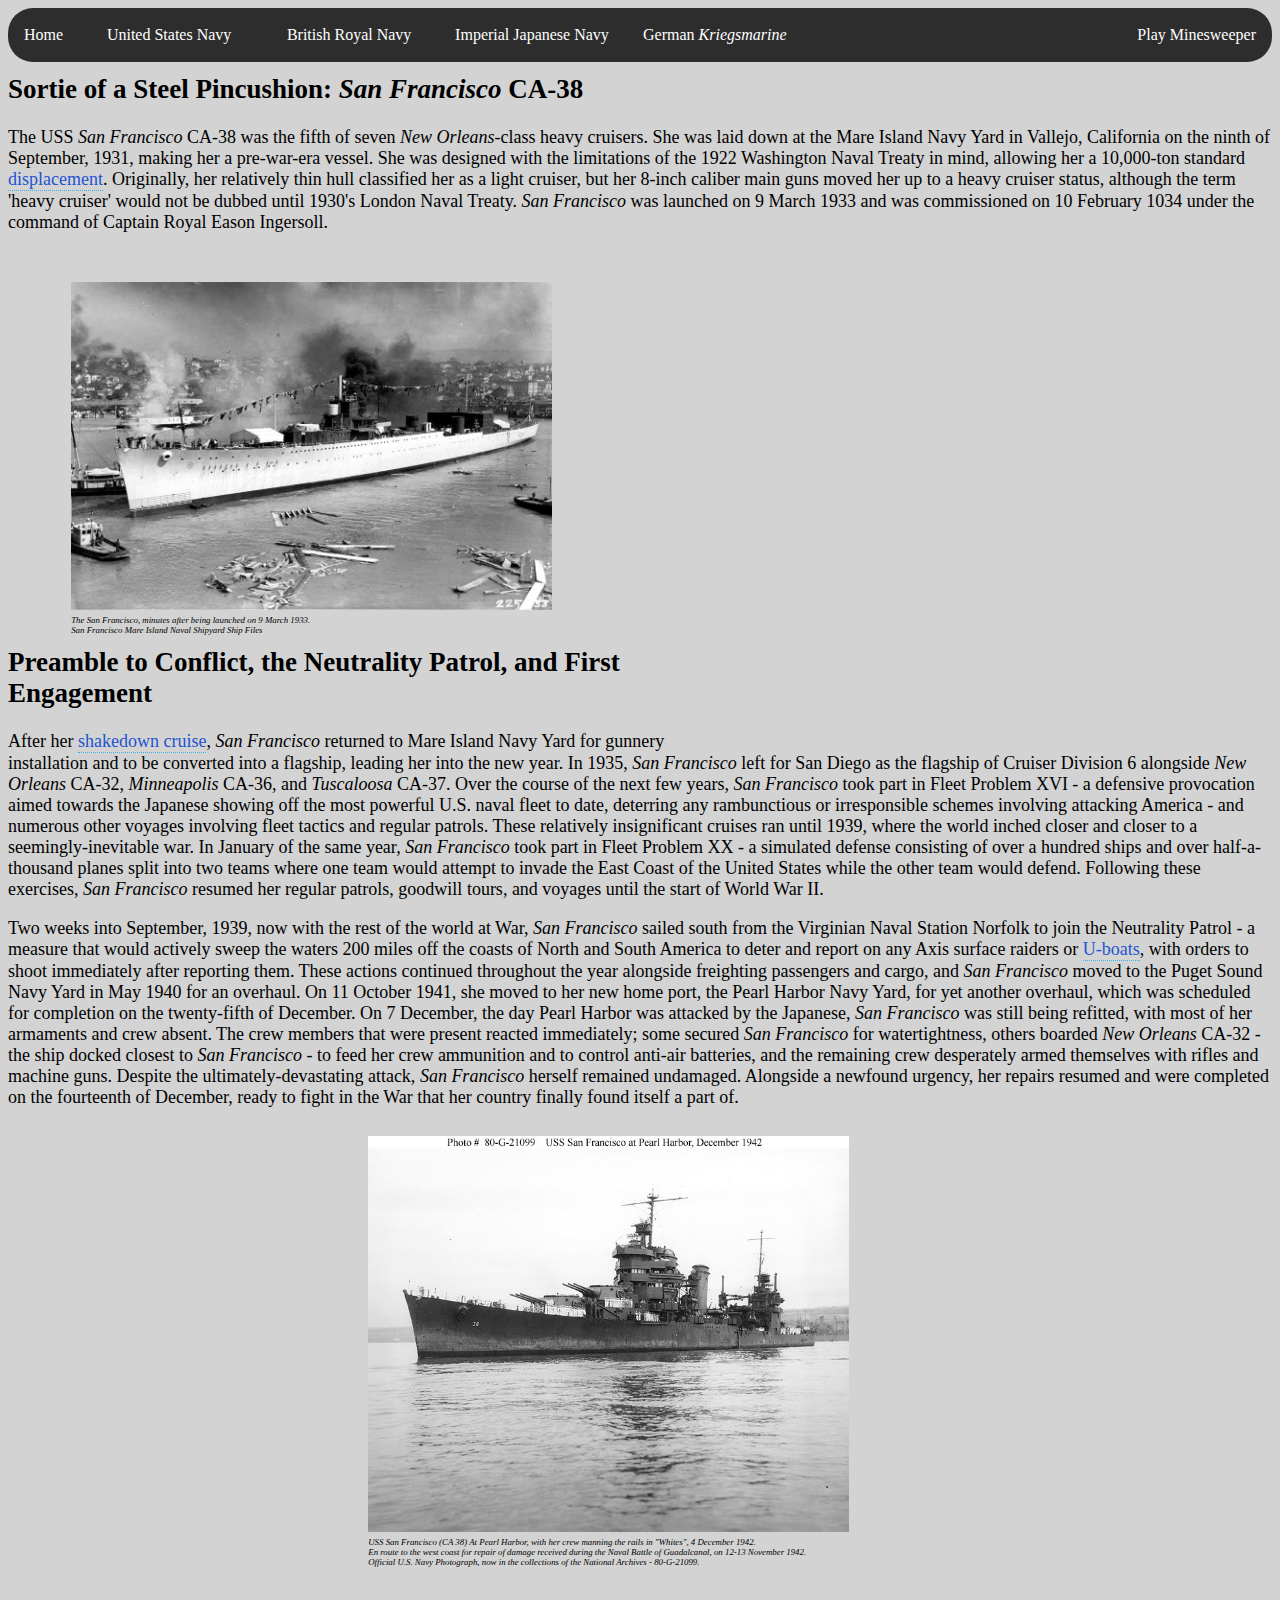
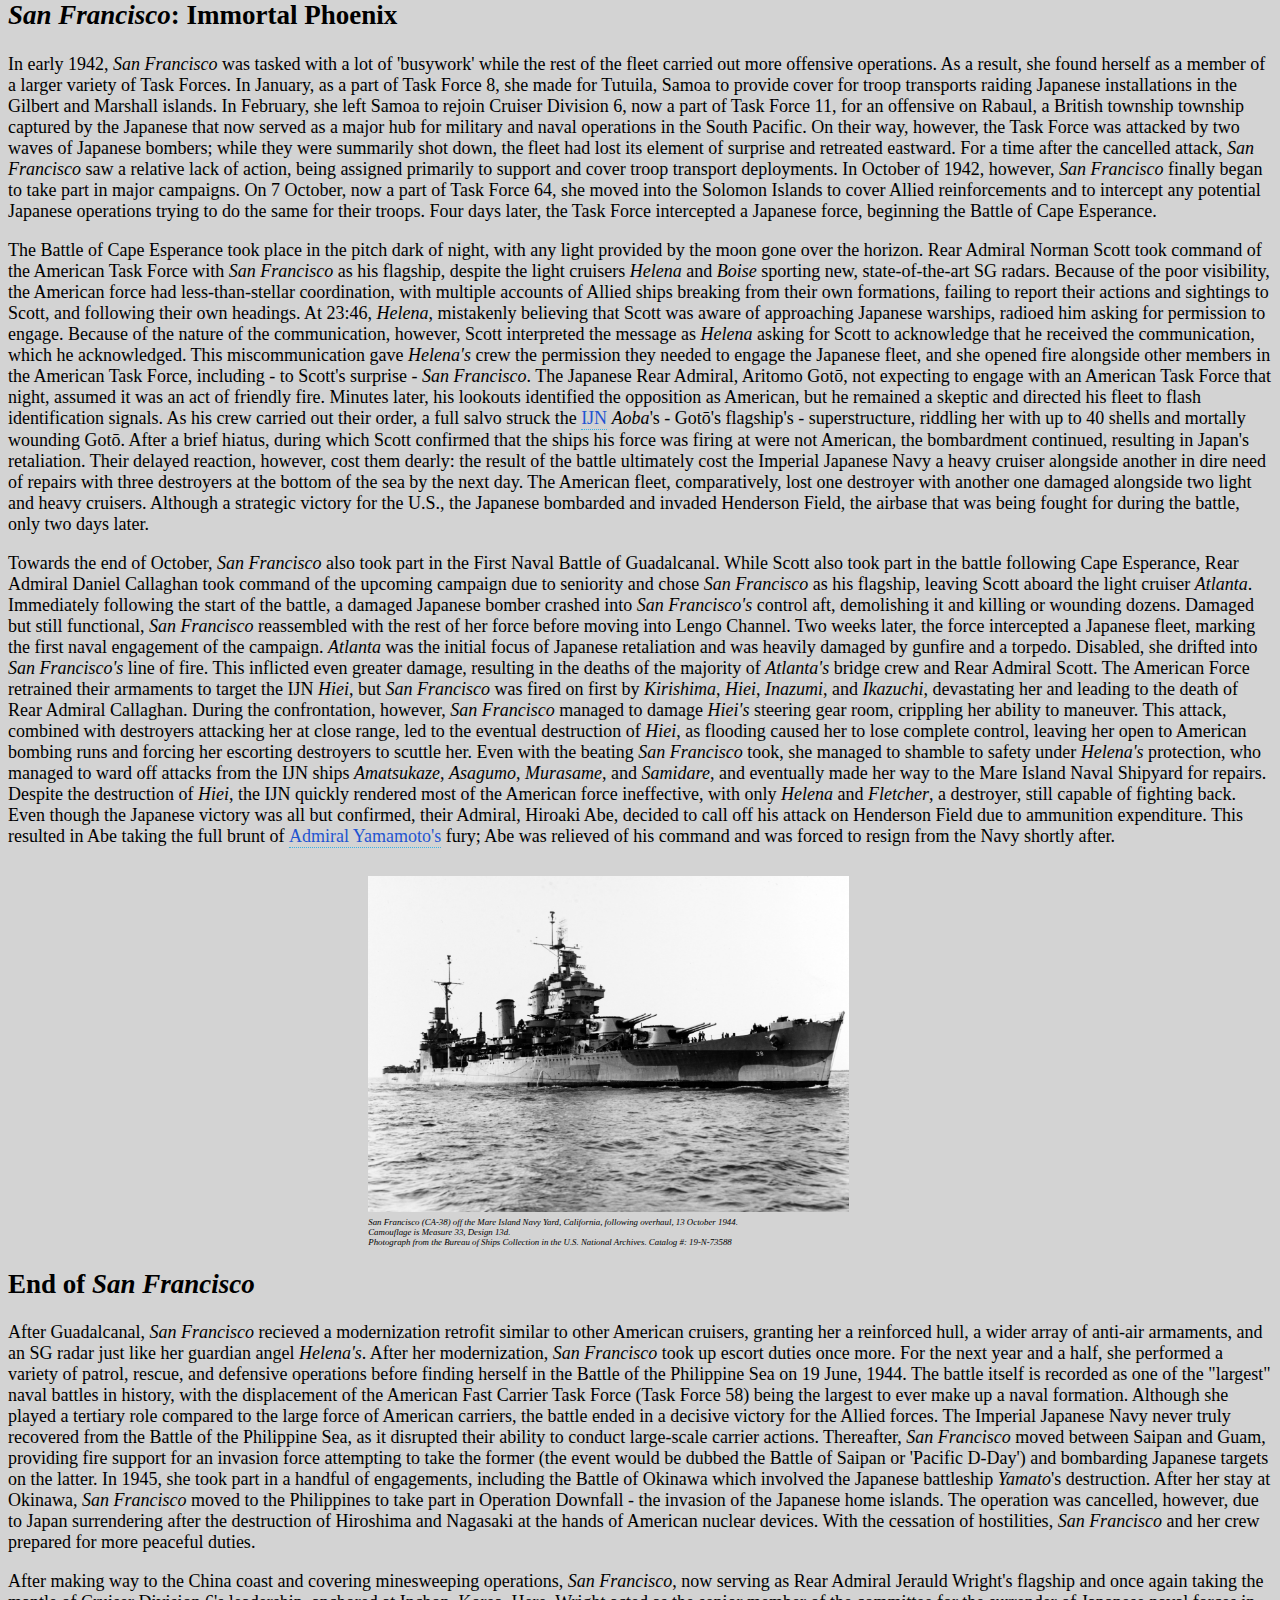
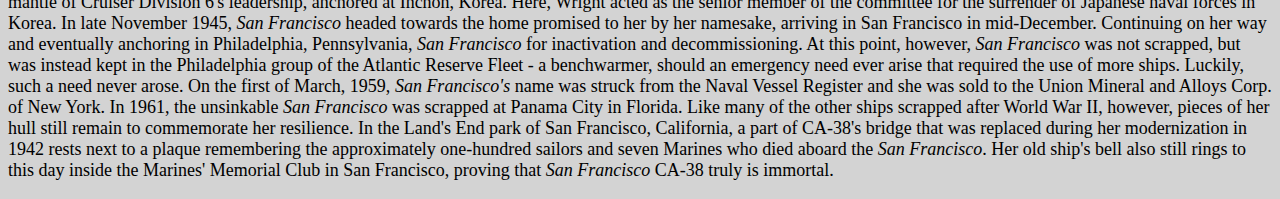
<file: botes/san_francisco.html>
<!DOCTYPE html>
<html>
<head>
	<title>USS San Francisco CA-38</title>
  <link rel="stylesheet" href="stylesheet/styles.css">
<style>
.topnav a.active {
background-color: #326996;
color: white;
}
.topnav a.active:hover{
  box-shadow: 0 0 6px 6px #326996;
  transition: 0.15s;
}
.sanDiv{
	padding-top: 10px;
	position: relative;
  width: 20vw;
}
</style>
</head>
<body>
	<!--Navbar-->
  <div class="topnav" id = "navBar">
    <a href="../index.html"class="bagel" id="home">Home</a>
    <div class="dropdown">
        <button class="dropbtn" id="bagel">United States Navy</button>
        <div class="dropdown-content">
          <a href="washington.html" class="bagel">Washington</a>
          <a href="enterprise.html" class="bagel">Enterprise</a>
          <a href="san_francisco.html" class="active"><b>San Francisco</b></a>
        </div>
    </div>
    <div class="dropdown">
      <button class="dropbtn" id="tostido">British Royal Navy</button>
      <div class="dropdown-content">
          <a href="belfast.html" class="tostido">Belfast</a>
          <a href="hood.html" class="tostido">Hood</a>
          <a href="ark_royal.html" class="tostido">Ark Royal</a>
      </div>
  </div>
  <div class="dropdown">
      <button class="dropbtn" id="potato">Imperial Japanese Navy</button>
      <div class="dropdown-content">
          <a href="yamato.html" class="potato">Yamato</a>
          <a href="sho-zui.html"class="potato">Shōkaku and Zuikaku</a>
          <a href="ayanami.html"class="potato">Ayanami</a>
      </div>
  </div>
  <div class="dropdown">
      <button class="dropbtn" id="sourpatch">German <i>Kriegsmarine</i></button>
      <div class="dropdown-content">
          <a href="bismarck.html"class="sourpatch">Bismarck</a>
          <a href="u-47.html"class="sourpatch">U-47</a>
          <a href="prinz_eugen.html"class="sourpatch">Prinz Eugen</a>
      </div>
  </div>
  <a href="minesweeper game/minesweeper.html"class="sourpatch" id="battleship" style="float: right">Play Minesweeper</a>
  </div>
<!--introductory text-->
<h2 style="margin-top: 12px">Sortie of a Steel Pincushion: <i>San Francisco</i> CA-38</h2>
<p>The USS <i>San Francisco</i> CA-38 was the fifth of seven <i>New Orleans</i>-class heavy cruisers. She was laid down at the Mare Island Navy Yard in Vallejo, California on the ninth of September, 1931, making her a pre-war-era vessel. She was designed with the limitations of the 1922 Washington Naval Treaty in mind, allowing her a 10,000-ton standard <i class="qtip tip-top" data-tip="Refers to the weight of a ship, but is calculated indirectly by measuring the volume of water displaced by a ship and converting that value into weight.">displacement</i>. Originally, her relatively thin hull classified her as a light cruiser, but her 8-inch caliber main guns moved her up to a heavy cruiser status, although the term 'heavy cruiser' would not be dubbed until 1930's London Naval Treaty. <i>San Francisco</i> was launched on 9 March 1933 and was commissioned on 10 February 1034 under the command of Captain Royal Eason Ingersoll.</p>
<br>
<!--Image-->
<div class="sanDiv" style=" margin-left: 5%; width: 95%">
	<img src="images/San_Francisco.jpg" id="sanImg" alt="USS San Francisco, CA-38" style="text-align: left" width="40%" height="auto">
  <script src="http://cdn.amcharts.com/lib/4/core.js"></script>
  <script src="http://cdn.amcharts.com/lib/4/charts.js"></script>
  <div class="wrapper" style="text-align: right !important; width: 40%; float:right; margin-right: 8vw; padding: 0; max-height: fit-content;">
  <div id="chartdiv"></div>
  </div>
  <style>
    #chartdiv {
    height: 50vh;
    width: 100%;
    z-index: -100;
    font-size: 1.5vh;
    padding: 0;
    margin: auto;
  }
  </style>
  
  <script>
    
    var chart = am4core.create("chartdiv", am4charts.RadarChart);
  
  chart.data = [{
  
  "category": "Displacement - 9,950 tons",
  "percent": 19
  }, {
  "category": "Speed - 32.7 knots",
  "percent": 87
  }, {
  "category": "Range - 10,000 nautical miles",
  "percent": 50
  }, {
  "category": "Belt Armor - 3-5 in.",
  "percent": 30
  }, {
  "category": "Length - 588 ft.",
  "percent": 28
  }];
  
  /* Create axes */
  var categoryAxis = chart.xAxes.push(new am4charts.CategoryAxis());
  categoryAxis.dataFields.category = "category";
  
  var valueAxis = chart.yAxes.push(new am4charts.ValueAxis());
  valueAxis.renderer.axisFills.template.fill = chart.colors.getIndex(2);
  valueAxis.renderer.axisFills.template.fillOpacity = 0.05;
  valueAxis.fillOpacity = 0;
  
  
  /* Create and configure series */
  var series = chart.series.push(new am4charts.RadarSeries());
  series.dataFields.valueY = "percent";
  series.dataFields.categoryX = "category";
  series.name = "Sales";
  series.strokeWidth = 3;
  
  series.tooltipText = "{valueY.formatNumber('')}";
  
  </script>
  

	<p style="text-align: left; margin: 0 0 0 0; font-size: .69vw"><i>The San Francisco, minutes after being launched on 9 March 1933.<br>San Francisco Mare Island Naval Shipyard Ship Files</i></p>
  
</div>
<!-- The Modal -->
<div id="myModal" class="modal">
	<span class="close">&times;</span>
	<img class="modal-content" id="img01">
	<div id="caption"></div>
  </div>
  
  <script>
  // Get the modal
  var modal = document.getElementById("myModal");
  
  // Get the image and insert it inside the modal
  var img = document.getElementById("sanImg");
  var modalImg = document.getElementById("img01");

  img.onclick = function(){
	modal.style.display = "block";
	modalImg.src = this.src;
	captionText.innerHTML = this.alt;
  }
  window.onclick = function(event) {
  if (event.target == modal) {
    modal.style.display = "none";
  }
}
  
  // Get the <span> element that closes the modal
  var span = document.getElementsByClassName("close")[0];
  
  // When the user clicks on <span> (x), close the modal
  span.onclick = function() { 
	modal.style.display = "none";
  }
  </script>

<!--second text-->
<h2 style="margin-top: 12px">Preamble to Conflict, the Neutrality Patrol, and First Engagement</h2>
<p>
 After her <i class="qtip tip-top" data-tip="When a ship's performance is tested before she officially joins the service or after a major retrofit or crew change.">shakedown cruise</i>, <i>San Francisco</i> returned to Mare Island Navy Yard for gunnery installation and to be converted into a flagship, leading her into the new year. In 1935, <i>San Francisco</i> left for San Diego as the flagship of Cruiser Division 6 alongside <i>New Orleans</i> CA-32, <i>Minneapolis</i> CA-36, and <i>Tuscaloosa</i> CA-37. Over the course of the next few years, <i>San Francisco</i> took part in Fleet Problem XVI - a defensive provocation aimed towards the Japanese showing off the most powerful U.S. naval fleet to date, deterring any rambunctious or irresponsible schemes involving attacking America - and numerous other voyages involving fleet tactics and regular patrols. These relatively insignificant cruises ran until 1939, where the world inched closer and closer to a seemingly-inevitable war. In January of the same year, <i>San Francisco</i> took part in Fleet Problem XX - a simulated defense consisting of over a hundred ships and over half-a-thousand planes split into two teams where one team would attempt to invade the East Coast of the United States while the other team would defend. Following these exercises, <i>San Francisco</i> resumed her regular patrols, goodwill tours, and voyages until the start of World War II.
</p>

<p>
 Two weeks into September, 1939, now with the rest of the world at War, <i>San Francisco</i> sailed south from the Virginian Naval Station Norfolk to join the Neutrality Patrol - a measure that would actively sweep the waters 200 miles off the coasts of North and South America to deter and report on any Axis surface raiders or <i class="qtip tip-top" data-tip="German submarine">U-boats</i>, with orders to shoot immediately after reporting them. These actions continued throughout the year alongside freighting passengers and cargo, and <i>San Francisco</i> moved to the Puget Sound Navy Yard in May 1940 for an overhaul. On 11 October 1941, she moved to her new home port, the Pearl Harbor Navy Yard, for yet another overhaul, which was scheduled for completion on the twenty-fifth of December. On 7 December, the day Pearl Harbor was attacked by the Japanese, <i>San Francisco</i> was still being refitted, with most of her armaments and crew absent. The crew members that were present reacted immediately; some secured <i>San Francisco</i> for watertightness, others boarded <i>New Orleans</i> CA-32 - the ship docked closest to <i>San Francisco</i> - to feed her crew ammunition and to control anti-air batteries, and the remaining crew desperately armed themselves with rifles and machine guns. Despite the ultimately-devastating attack, <i>San Francisco</i> herself remained undamaged. Alongside a newfound urgency, her repairs resumed and were completed on the fourteenth of December, ready to fight in the War that her country finally found itself a part of.
</p>


<div class="sanDiv" style="text-align: center; width: 95%">
	<img src="images/San_Francisco2.jpg" id="sanImg2" alt="A Battered USS San Francisco" width="40%" height="auto">
	<p style="text-align: left; margin: 0 0 0 30%; font-size: .69vw"><i>USS San Francisco (CA 38) At Pearl Harbor, with her crew manning the rails in "Whites", 4 December 1942.</i></p>
  <p style="text-align: left; margin: 0 0 0 30%; font-size: .69vw"><i>En route to the west coast for repair of damage received during the Naval Battle of Guadalcanal, on 12-13 November 1942.</i></p>
  <p style="text-align: left; margin: 0 0 0 30%; font-size: .69vw"><i>Official U.S. Navy Photograph, now in the collections of the National Archives - 80-G-21099.</i></p>
</div>

<!--Modal 2-->

<div id="myModal2" class="modal">
	<span class="close">&times;</span>
	<img class="modal-content" id="img02" style="height: 95%; width: auto">
	<div id="caption2"></div>
  </div>
  
  <script>
  // Get the modal
  var modal = document.getElementById("myModal2");
  
  // Get the image and insert it inside the modal - use its "alt" text as a caption
  var img = document.getElementById("sanImg2");
  var modalImg = document.getElementById("img02");

  img.onclick = function(){
	modal.style.display = "block";
	modalImg.src = this.src;
	captionText.innerHTML = this.alt;
  }
  window.onclick = function(event) {
  if (event.target == modal) {
    modal.style.display = "none";
  }
}
  
  // Get the <span> element that closes the modal
  var span = document.getElementsByClassName("close")[0];
  
  // When the user clicks on <span> (x), close the modal
  span.onclick = function() { 
	modal.style.display = "none";
  }
  </script>
<br>
<h2 style="margin-top: 12px"><i>San Francisco</i>: Immortal Phoenix</h2>
<p>
 In early 1942, <i>San Francisco</i> was tasked with a lot of 'busywork' while the rest of the fleet carried out more offensive operations. As a result, she found herself as a member of a larger variety of Task Forces. In January, as a part of Task Force 8, she made for Tutuila, Samoa to provide cover for troop transports raiding Japanese installations in the Gilbert and Marshall islands. In February, she left Samoa to rejoin Cruiser Division 6, now a part of Task Force 11, for an offensive on Rabaul, a British township township captured by the Japanese that now served as a major hub for military and naval operations in the South Pacific. On their way, however, the Task Force was attacked by two waves of Japanese bombers; while they were summarily shot down, the fleet had lost its element of surprise and retreated eastward. For a time after the cancelled attack, <i>San Francisco</i> saw a relative lack of action, being assigned primarily to support and cover troop transport deployments. In October of 1942, however, <i>San Francisco</i> finally began to take part in major campaigns. On 7 October, now a part of Task Force 64, she moved into the Solomon Islands to cover Allied reinforcements and to intercept any potential Japanese operations trying to do the same for their troops. Four days later, the Task Force intercepted a Japanese force, beginning the Battle of Cape Esperance.
</p>
<p>
 The Battle of Cape Esperance took place in the pitch dark of night, with any light provided by the moon gone over the horizon. Rear Admiral Norman Scott took command of the American Task Force with <i>San Francisco</i> as his flagship, despite the light cruisers <i>Helena</i> and <i>Boise</i> sporting new, state-of-the-art SG radars. Because of the poor visibility, the American force had less-than-stellar coordination, with multiple accounts of Allied ships breaking from their own formations, failing to report their actions and sightings to Scott, and following their own headings. At 23:46, <i>Helena</i>, mistakenly believing that Scott was aware of approaching Japanese warships, radioed him asking for permission to engage. Because of the nature of the communication, however, Scott interpreted the message as <i>Helena</i> asking for Scott to acknowledge that he received the communication, which he acknowledged. This miscommunication gave <i>Helena's</i> crew the permission they needed to engage the Japanese fleet, and she opened fire alongside other members in the American Task Force, including - to Scott's surprise - <i>San Francisco</i>. The Japanese Rear Admiral, Aritomo Gotō, not expecting to engage with an American Task Force that night, assumed it was an act of friendly fire. Minutes later, his lookouts identified the opposition as American, but he remained a skeptic and directed his fleet to flash identification signals. As his crew carried out their order, a full salvo struck the <i class="qtip tip-top" data-tip="Imperial Japanese Navy">IJN</i> <i>Aoba</i>'s - Gotō's flagship's - superstructure, riddling her with up to 40 shells and mortally wounding Gotō. After a brief hiatus, during which Scott confirmed that the ships his force was firing at were not American, the bombardment continued, resulting in Japan's retaliation. Their delayed reaction, however, cost them dearly: the result of the battle ultimately cost the Imperial Japanese Navy a heavy cruiser alongside another in dire need of repairs with three destroyers at the bottom of the sea by the next day. The American fleet, comparatively, lost one destroyer with another one damaged alongside two light and heavy cruisers. Although a strategic victory for the U.S., the Japanese bombarded and invaded Henderson Field, the airbase that was being fought for during the battle, only two days later.
</p>
<p>
  Towards the end of October, <i>San Francisco</i> also took part in the First Naval Battle of Guadalcanal. While Scott also took part in the battle following Cape Esperance, Rear Admiral Daniel Callaghan took command of the upcoming campaign due to seniority and chose <i>San Francisco</i> as his flagship, leaving Scott aboard the light cruiser <i>Atlanta</i>. Immediately following the start of the battle, a damaged Japanese bomber crashed into <i>San Francisco's</i> control aft, demolishing it and killing or wounding dozens. Damaged but still functional, <i>San Francisco</i> reassembled with the rest of her force before moving into Lengo Channel. Two weeks later, the force intercepted a Japanese fleet, marking the first naval engagement of the campaign. <i>Atlanta</i> was the initial focus of Japanese retaliation and was heavily damaged by gunfire and a torpedo. Disabled, she drifted into <i>San Francisco's</i> line of fire. This inflicted even greater damage, resulting in the deaths of the majority of <i>Atlanta's</i> bridge crew and Rear Admiral Scott. The American Force retrained their armaments to target the IJN <i>Hiei</i>, but <i>San Francisco</i> was fired on first by <i>Kirishima</i>, <i>Hiei</i>, <i>Inazumi</i>, and <i>Ikazuchi</i>, devastating her and leading to the death of Rear Admiral Callaghan. During the confrontation, however, <i>San Francisco</i> managed to damage <i>Hiei's</i> steering gear room, crippling her ability to maneuver. This attack, combined with destroyers attacking her at close range, led to the eventual destruction of <i>Hiei</i>, as flooding caused her to lose complete control, leaving her open to American bombing runs and forcing her escorting destroyers to scuttle her. Even with the beating <i>San Francisco</i> took, she managed to shamble to safety under <i>Helena's</i> protection, who managed to ward off attacks from the IJN ships <i>Amatsukaze</i>, <i>Asagumo</i>, <i>Murasame</i>, and <i>Samidare</i>, and eventually made her way to the Mare Island Naval Shipyard for repairs. Despite the destruction of <i>Hiei</i>, the IJN quickly rendered most of the American force ineffective, with only <i>Helena</i> and <i>Fletcher</i>, a destroyer, still capable of fighting back. Even though the Japanese victory was all but confirmed, their Admiral, Hiroaki Abe, decided to call off his attack on Henderson Field due to ammunition expenditure. This resulted in Abe taking the full brunt of <i class="qtip tip-top" data-tip="Admiral Isoroku Yamamoto was the commander-in-chief of the Imperial Japanese Navy's Combined Fleet.">Admiral Yamamoto's</i> fury; Abe was relieved of his command and was forced to resign from the Navy shortly after.
</p>
<div class="sanDiv" style="text-align: center; width: 95%">
	<img src="images/San_Francisco3.jpg" id="sanImg3" alt="San Francisco sporting Measure 33 Camouflage" width="40%" height="auto">
	<p style="text-align: left; margin: 0 0 0 30%; font-size: .69vw"><i>San Francisco (CA-38) off the Mare Island Navy Yard, California, following overhaul, 13 October 1944.</i></p>
  <p style="text-align: left; margin: 0 0 0 30%; font-size: .69vw"><i>Camouflage is Measure 33, Design 13d.</i></p>
  <p style="text-align: left; margin: 0 0 0 30%; font-size: .69vw"><i>Photograph from the Bureau of Ships Collection in the U.S. National Archives. Catalog #: 19-N-73588</i></p>
</div>

<!--Modal 3-->
<!--Modal 2-->

<div id="myModal3" class="modal">
	<span class="close">&times;</span>
	<img class="modal-content" id="img03" style="height: 95%; width: auto">
	<div id="caption3"></div>
  </div>
  
  <script>
  // Get the modal
  var modal = document.getElementById("myModal3");
  
  // Get the image and insert it inside the modal - use its "alt" text as a caption
  var img = document.getElementById("sanImg3");
  var modalImg = document.getElementById("img03");

  img.onclick = function(){
	modal.style.display = "block";
	modalImg.src = this.src;
	captionText.innerHTML = this.alt;
  }
  window.onclick = function(event) {
  if (event.target == modal) {
    modal.style.display = "none";
  }
}
  
  // Get the <span> element that closes the modal
  var span = document.getElementsByClassName("close")[0];
  
  // When the user clicks on <span> (x), close the modal
  span.onclick = function() { 
	modal.style.display = "none";
  }
  </script>
<h2>End of <i>San Francisco</i></h2>
<p>
 After Guadalcanal, <i>San Francisco</i> recieved a modernization retrofit similar to other American cruisers, granting her a reinforced hull, a wider array of anti-air armaments, and an SG radar just like her guardian angel <i>Helena's</i>. After her modernization, <i>San Francisco</i> took up escort duties once more. For the next year and a half, she performed a variety of patrol, rescue, and defensive operations before finding herself in the Battle of the Philippine Sea on 19 June, 1944. The battle itself is recorded as one of the "largest" naval battles in history, with the displacement of the American Fast Carrier Task Force (Task Force 58) being the largest to ever make up a naval formation. Although she played a tertiary role compared to the large force of American carriers, the battle ended in a decisive victory for the Allied forces. The Imperial Japanese Navy never truly recovered from the Battle of the Philippine Sea, as it disrupted their ability to conduct large-scale carrier actions. Thereafter, <i>San Francisco</i> moved between Saipan and Guam, providing fire support for an invasion force attempting to take the former (the event would be dubbed the Battle of Saipan or 'Pacific D-Day') and bombarding Japanese targets on the latter. In 1945, she took part in a handful of engagements, including the Battle of Okinawa which involved the Japanese battleship <i>Yamato</i>'s destruction. After her stay at Okinawa, <i>San Francisco</i> moved to the Philippines to take part in Operation Downfall - the invasion of the Japanese home islands. The operation was cancelled, however, due to Japan surrendering after the destruction of Hiroshima and Nagasaki at the hands of American nuclear devices. With the cessation of hostilities, <i>San Francisco</i> and her crew prepared for more peaceful duties.
</p>
<p>
 After making way to the China coast and covering minesweeping operations, <i>San Francisco</i>, now serving as Rear Admiral Jerauld Wright's flagship and once again taking the mantle of Cruiser Division 6's leadership, anchored at Inchon, Korea. Here, Wright acted as the senior member of the committee for the surrender of Japanese naval forces in Korea. In late November 1945, <i>San Francisco</i> headed towards the home promised to her by her namesake, arriving in San Francisco in mid-December. Continuing on her way and eventually anchoring in Philadelphia, Pennsylvania, <i>San Francisco</i> for inactivation and decommissioning. At this point, however, <i>San Francisco</i> was not scrapped, but was instead kept in the Philadelphia group of the Atlantic Reserve Fleet - a benchwarmer, should an emergency need ever arise that required the use of more ships. Luckily, such a need never arose. On the first of March, 1959, <i>San Francisco's</i> name was struck from the Naval Vessel Register and she was sold to the Union Mineral and Alloys Corp. of New York. In 1961, the unsinkable <i>San Francisco</i> was scrapped at Panama City in Florida. Like many of the other ships scrapped after World War II, however, pieces of her hull still remain to commemorate her resilience. In the Land's End park of San Francisco, California, a part of CA-38's bridge that was replaced during her modernization in 1942 rests next to a plaque remembering the approximately one-hundred sailors and seven Marines who died aboard the <i>San Francisco</i>. Her old ship's bell also still rings to this day inside the Marines' Memorial Club in San Francisco, proving that <i>San Francisco</i> CA-38 truly is immortal.
</p>
</body>
</html>
</file>
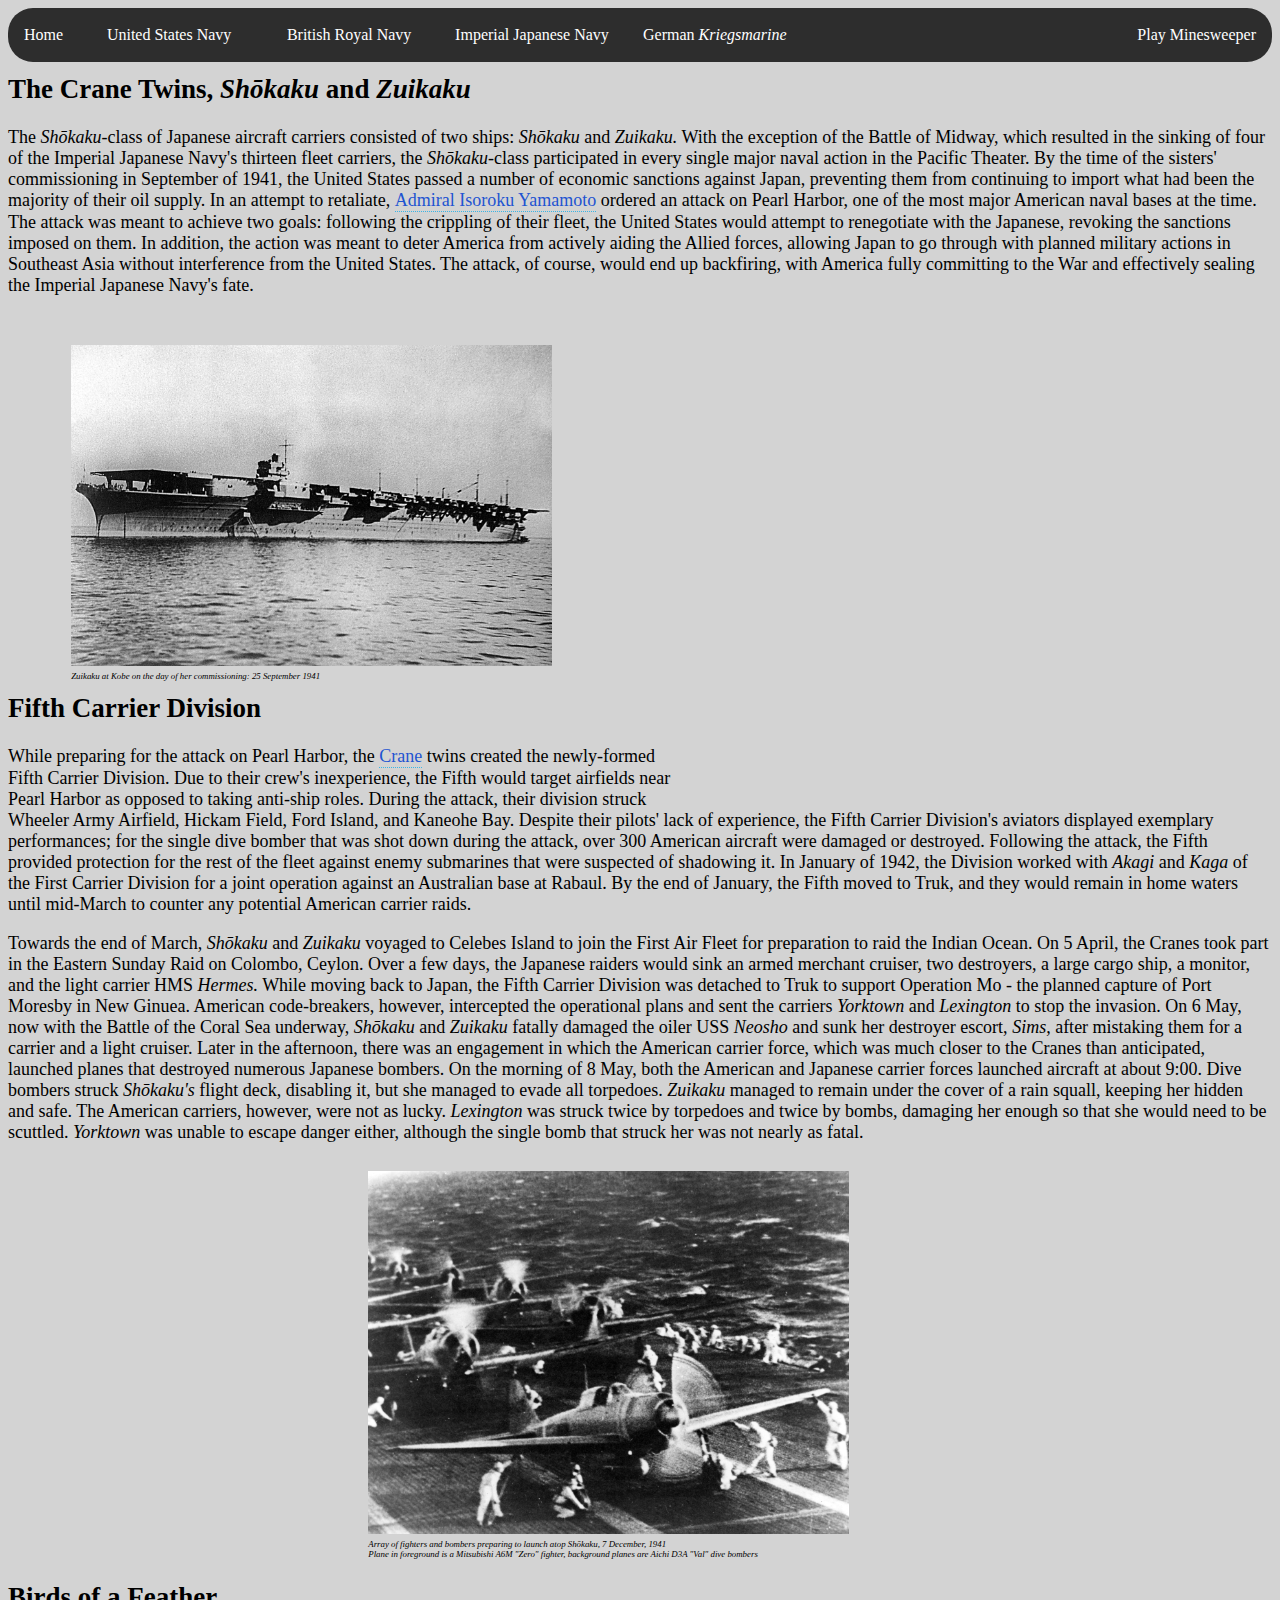
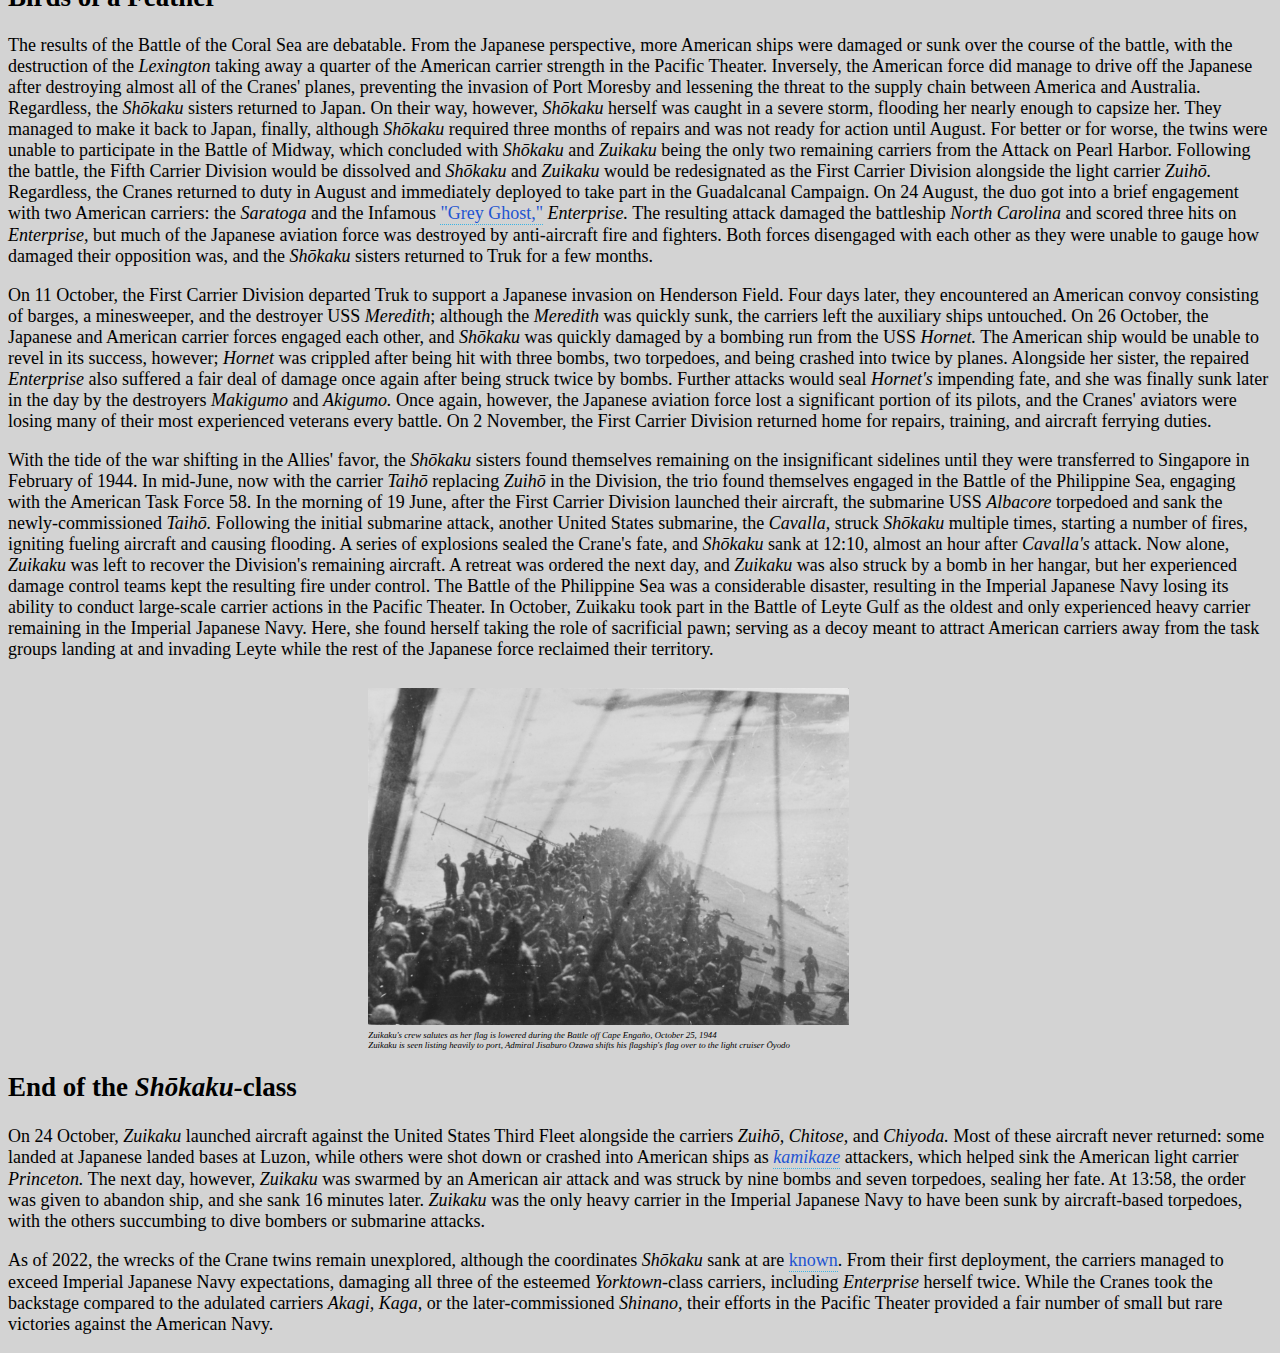
<file: botes/sho-zui.html>
<!DOCTYPE html>
<html>
<head>
  <link rel="stylesheet" href="stylesheet/styles.css">
	<title>IJN Shōkaku and Zuikaku</title>
<style>
.topnav a.active {
background-color: #b9207a;
color: white;
}
.topnav a.active:hover{
  box-shadow: 0 0 6px 6px #b9207a;
  transition: 0.15s;
}
.kakuDiv{
	padding-top: 10px;
	position: relative;
  width: 20vw;
}
</style>
</head>
<body>
	<!--Navbar-->
  <div class="topnav" id = "navBar">
    <a href="../index.html"class="bagel" id="home">Home</a>
    <div class="dropdown">
        <button class="dropbtn" id="bagel">United States Navy</button>
        <div class="dropdown-content">
          <a href="washington.html" class="bagel">Washington</a>
          <a href="enterprise.html" class="bagel">Enterprise</a>
          <a href="san_francisco.html" class="bagel">San Francisco</a>
        </div>
    </div>
    <div class="dropdown">
      <button class="dropbtn" id="tostido">British Royal Navy</button>
      <div class="dropdown-content">
          <a href="belfast.html" class="tostido">Belfast</a>
          <a href="hood.html" class="tostido">Hood</a>
          <a href="ark_royal.html" class="tostido">Ark Royal</a>
      </div>
  </div>
  <div class="dropdown">
      <button class="dropbtn" id="potato">Imperial Japanese Navy</button>
      <div class="dropdown-content">
          <a href="yamato.html" class="potato">Yamato</a>
          <a href="sho-zui.html"class="active"><b>Shōkaku and Zuikaku</b></a>
          <a href="ayanami.html"class="potato">Ayanami</a>
      </div>
  </div>
  <div class="dropdown">
      <button class="dropbtn" id="sourpatch">German <i>Kriegsmarine</i></button>
      <div class="dropdown-content">
          <a href="bismarck.html"class="sourpatch">Bismarck</a>
          <a href="u-47.html"class="sourpatch">U-47</a>
          <a href="prinz_eugen.html"class="sourpatch">Prinz Eugen</a>
      </div>
  </div>
  <a href="minesweeper game/minesweeper.html"class="sourpatch" id="battleship" style="float: right">Play Minesweeper</a>
  </div>
<!--introductory text-->
<h2 style="margin-top: 12px">The Crane Twins, <i>Shōkaku</i> and <i>Zuikaku</i></h2>
<p>
  The <i>Shōkaku-</i>class of Japanese aircraft carriers consisted of two ships: <i>Shōkaku</i> and <i>Zuikaku.</i> With the exception of the Battle of Midway, which resulted in the sinking of four of the Imperial Japanese Navy's thirteen fleet carriers, the <i>Shōkaku-</i>class participated in every single major naval action in the Pacific Theater. By the time of the sisters' commissioning in September of 1941, the United States passed a number of economic sanctions against Japan, preventing them from continuing to import what had been the majority of their oil supply. In an attempt to retaliate, <i class="qtip tip-top" data-tip="Admiral Isoroku Yamamoto was the commander-in-chief of the Imperial Japanese Navy's Combined Fleet.">Admiral Isoroku Yamamoto</i> ordered an attack on Pearl Harbor, one of the most major American naval bases at the time. The attack was meant to achieve two goals: following the crippling of their fleet, the United States would attempt to renegotiate with the Japanese, revoking the sanctions imposed on them. In addition, the action was meant to deter America from actively aiding the Allied forces, allowing Japan to go through with planned military actions in Southeast Asia without interference from the United States. The attack, of course, would end up backfiring, with America fully committing to the War and effectively sealing the Imperial Japanese Navy's fate.
</p>
<br>
<!--Image-->
<div class="kakuDiv" style=" margin-left: 5%; width: 95%">
	<img src="images/Kaku.jpg" id="kakuImg" alt="IJN Zuikaku at Kobe" style="text-align: left" width="40%" height="auto">
  <script src="http://cdn.amcharts.com/lib/4/core.js"></script>
  <script src="http://cdn.amcharts.com/lib/4/charts.js"></script>
  <div class="wrapper" style="text-align: right !important; width: 40%; float:right; margin-right: 8vw; padding: 0; max-height: fit-content;">
  <div id="chartdiv"></div>
  </div>
  <style>
    #chartdiv {
    height: 50vh;
    width: 100%;
    z-index: -100;
    font-size: 1.5vh;
    padding: 0;
    margin: auto;
  }
  </style>
  
  <script>
    
    var chart = am4core.create("chartdiv", am4charts.RadarChart);
  
  chart.data = [{
  
  "category": "Displacement - 32,100 tons",
  "percent": 73
  }, {
  "category": "Speed - 34.5 knots",
  "percent": 94
  }, {
  "category": "Range - 9,700 nautical miles",
  "percent": 47
  }, {
  "category": "Belt Armor - 46-165 mm",
  "percent": 32
  }, {
  "category": "Length - 257.5 m",
  "percent": 82
  }];
  
  /* Create axes */
  var categoryAxis = chart.xAxes.push(new am4charts.CategoryAxis());
  categoryAxis.dataFields.category = "category";
  
  var valueAxis = chart.yAxes.push(new am4charts.ValueAxis());
  valueAxis.renderer.axisFills.template.fill = chart.colors.getIndex(2);
  valueAxis.renderer.axisFills.template.fillOpacity = 0.05;
  valueAxis.fillOpacity = 0;
  
  
  /* Create and configure series */
  var series = chart.series.push(new am4charts.RadarSeries());
  series.dataFields.valueY = "percent";
  series.dataFields.categoryX = "category";
  series.name = "Sales";
  series.strokeWidth = 3;
  
  series.tooltipText = "{valueY.formatNumber('')}";
  
  </script>
	<p style="text-align: left; margin: 0 0 0 0; font-size: .69vw"><i>Zuikaku at Kobe on the day of her commissioning: 25 September 1941</i></p>
</div>
<!-- The Modal -->
<div id="myModal" class="modal">
	<span class="close">&times;</span>
	<img class="modal-content" id="img01">
	<div id="caption"></div>
  </div>
  
  <script>
  // Get the modal
  var modal = document.getElementById("myModal");
  
  // Get the image and insert it inside the modal
  var img = document.getElementById("kakuImg");
  var modalImg = document.getElementById("img01");

  img.onclick = function(){
	modal.style.display = "block";
	modalImg.src = this.src;
	captionText.innerHTML = this.alt;
  }
  window.onclick = function(event) {
  if (event.target == modal) {
    modal.style.display = "none";
  }
}
  
  // Get the <span> element that closes the modal
  var span = document.getElementsByClassName("close")[0];
  
  // When the user clicks on <span> (x), close the modal
  span.onclick = function() { 
	modal.style.display = "none";
  }
  </script>

<!--second text-->
<h2 style="margin-top: 12px">Fifth Carrier Division</h2>
<p>
  While preparing for the attack on Pearl Harbor, the <i class="qtip tip-top" data-tip="The word 'Kaku' means 'crane' in Japanese. Shōkaku translates to 'soaring crane' while Zuikaku translates to 'auspicious crane.'">Crane</i> twins created the newly-formed Fifth Carrier Division. Due to their crew's inexperience, the Fifth would target airfields near Pearl Harbor as opposed to taking anti-ship roles. During the attack, their division struck Wheeler Army Airfield, Hickam Field, Ford Island, and Kaneohe Bay. Despite their pilots' lack of experience, the Fifth Carrier Division's aviators displayed exemplary performances; for the single dive bomber that was shot down during the attack, over 300 American aircraft were damaged or destroyed. Following the attack, the Fifth provided protection for the rest of the fleet against enemy submarines that were suspected of shadowing it. In January of 1942, the Division worked with <i>Akagi</i> and <i>Kaga</i> of the First Carrier Division for a joint operation against an Australian base at Rabaul. By the end of January, the Fifth moved to Truk, and they would remain in home waters until mid-March to counter any potential American carrier raids. 
</p>
<p>
  Towards the end of March, <i>Shōkaku</i> and <i>Zuikaku</i> voyaged to Celebes Island to join the First Air Fleet for preparation to raid the Indian Ocean. On 5 April, the Cranes took part in the Eastern Sunday Raid on Colombo, Ceylon. Over a few days, the Japanese raiders would sink an armed merchant cruiser, two destroyers, a large cargo ship, a monitor, and the light carrier HMS <i>Hermes.</i> While moving back to Japan, the Fifth Carrier Division was detached to Truk to support Operation Mo - the planned capture of Port Moresby in New Ginuea. American code-breakers, however, intercepted the operational plans and sent the carriers <i>Yorktown</i> and <i>Lexington</i> to stop the invasion. On 6 May, now with the Battle of the Coral Sea underway, <i>Shōkaku</i> and <i>Zuikaku</i> fatally damaged the oiler USS <i>Neosho</i> and sunk her destroyer escort, <i>Sims,</i> after mistaking them for a carrier and a light cruiser. Later in the afternoon, there was an engagement in which the American carrier force, which was much closer to the Cranes than anticipated, launched planes that destroyed numerous Japanese bombers. On the morning of 8 May, both the American and Japanese carrier forces launched aircraft at about 9:00. Dive bombers struck <i>Shōkaku's</i> flight deck, disabling it, but she managed to evade all torpedoes. <i>Zuikaku</i> managed to remain under the cover of a rain squall, keeping her hidden and safe. The American carriers, however, were not as lucky. <i>Lexington</i> was struck twice by torpedoes and twice by bombs, damaging her enough so that she would need to be scuttled. <i>Yorktown</i> was unable to escape danger either, although the single bomb that struck her was not nearly as fatal. 
</p>

<div class="kakuDiv" style="text-align: center; width: 95%">
	<img src="images/Kaku2.jpg" id="kakuImg2" alt="Planes from Shōkaku preparing to launch" width="40%" height="auto">
	<p style="text-align: left; margin: 0 0 0 30%; font-size: .69vw"><i>Array of fighters and bombers preparing to launch atop Shōkaku, 7 December, 1941</i></p>
  <p style="text-align: left; margin: 0 0 0 30%; font-size: .69vw"><i>Plane in foreground is a Mitsubishi A6M "Zero" fighter, background planes are Aichi D3A "Val" dive bombers</i></p>
</div>

<!--Modal 2-->

<div id="myModal2" class="modal">
	<span class="close">&times;</span>
	<img class="modal-content" id="img02" style="height: 95%; width: auto">
	<div id="caption2"></div>
  </div>
  
  <script>
  // Get the modal
  var modal = document.getElementById("myModal2");
  
  // Get the image and insert it inside the modal - use its "alt" text as a caption
  var img = document.getElementById("kakuImg2");
  var modalImg = document.getElementById("img02");

  img.onclick = function(){
	modal.style.display = "block";
	modalImg.src = this.src;
	captionText.innerHTML = this.alt;
  }
  window.onclick = function(event) {
  if (event.target == modal) {
    modal.style.display = "none";
  }
}
  
  // Get the <span> element that closes the modal
  var span = document.getElementsByClassName("close")[0];
  
  // When the user clicks on <span> (x), close the modal
  span.onclick = function() { 
	modal.style.display = "none";
  }
  </script>
<h2>Birds of a Feather</h2>
<p>
  The results of the Battle of the Coral Sea are debatable. From the Japanese perspective, more American ships were damaged or sunk over the course of the battle, with the destruction of the <i>Lexington</i> taking away a quarter of the American carrier strength in the Pacific Theater. Inversely, the American force did manage to drive off the Japanese after destroying almost all of the Cranes' planes, preventing the invasion of Port Moresby and lessening the threat to the supply chain between America and Australia. Regardless, the <i>Shōkaku</i> sisters returned to Japan. On their way, however, <i>Shōkaku</i> herself was caught in a severe storm, flooding her nearly enough to capsize her. They managed to make it back to Japan, finally, although <i>Shōkaku</i> required three months of repairs and was not ready for action until August. For better or for worse, the twins were unable to participate in the Battle of Midway, which concluded with <i>Shōkaku</i> and <i>Zuikaku</i> being the only two remaining carriers from the Attack on Pearl Harbor. Following the battle, the Fifth Carrier Division would be dissolved and <i>Shōkaku</i> and <i>Zuikaku</i> would be redesignated as the First Carrier Division alongside the light carrier <i>Zuihō.</i> Regardless, the Cranes returned to duty in August and immediately deployed to take part in the Guadalcanal Campaign. On 24 August, the duo got into a brief engagement with two American carriers: the <i>Saratoga</i> and the Infamous <i class="qtip tip-top" data-tip="Enterprise was reported to be sunk on three different occasions during the War, inspiring the nickname Grey Ghost.">"Grey Ghost,"</i> <i>Enterprise.</i> The resulting attack damaged the battleship <i>North Carolina</i> and scored three hits on <i>Enterprise,</i> but much of the Japanese aviation force was destroyed by anti-aircraft fire and fighters. Both forces disengaged with each other as they were unable to gauge how damaged their opposition was, and the <i>Shōkaku</i> sisters returned to Truk for a few months. 
</p>
<p>
  On 11 October, the First Carrier Division departed Truk to support a Japanese invasion on Henderson Field. Four days later, they encountered an American convoy consisting of barges, a minesweeper, and the destroyer USS <i>Meredith</i>; although the <i>Meredith</i> was quickly sunk, the carriers left the auxiliary ships untouched. On 26 October, the Japanese and American carrier forces engaged each other, and <i>Shōkaku</i> was quickly damaged by a bombing run from the USS <i>Hornet.</i> The American ship would be unable to revel in its success, however; <i>Hornet</i> was crippled after being hit with three bombs, two torpedoes, and being crashed into twice by planes. Alongside her sister, the repaired <i>Enterprise</i> also suffered a fair deal of damage once again after being struck twice by bombs. Further attacks would seal <i>Hornet's</i> impending fate, and she was finally sunk later in the day by the destroyers <i>Makigumo</i> and <i>Akigumo.</i> Once again, however, the Japanese aviation force lost a significant portion of its pilots, and the Cranes' aviators were losing many of their most experienced veterans every battle. On 2 November, the First Carrier Division returned home for repairs, training, and aircraft ferrying duties. 
</p>
<p>
  With the tide of the war shifting in the Allies' favor, the <i>Shōkaku</i> sisters found themselves remaining on the insignificant sidelines until they were transferred to Singapore in February of 1944. In mid-June, now with the carrier <i>Taihō</i> replacing <i>Zuihō</i> in the Division, the trio found themselves engaged in the Battle of the Philippine Sea, engaging with the American Task Force 58. In the morning of 19 June, after the First Carrier Division launched their aircraft, the submarine USS <i>Albacore</i> torpedoed and sank the newly-commissioned <i>Taihō.</i> Following the initial submarine attack, another United States submarine, the <i>Cavalla,</i> struck <i>Shōkaku</i> multiple times, starting a number of fires, igniting fueling aircraft and causing flooding. A series of explosions sealed the Crane's fate, and <i>Shōkaku</i> sank at 12:10, almost an hour after <i>Cavalla's</i> attack. Now alone, <i>Zuikaku</i> was left to recover the Division's remaining aircraft. A retreat was ordered the next day, and <i>Zuikaku</i> was also struck by a bomb in her hangar, but her experienced damage control teams kept the resulting fire under control. The Battle of the Philippine Sea was a considerable disaster, resulting in the Imperial Japanese Navy losing its ability to conduct large-scale carrier actions in the Pacific Theater. In October, Zuikaku took part in the Battle of Leyte Gulf as the oldest and only experienced heavy carrier remaining in the Imperial Japanese Navy. Here, she found herself taking the role of sacrificial pawn; serving as a decoy meant to attract American carriers away from the task groups landing at and invading Leyte while the rest of the Japanese force reclaimed their territory.
</p>
<div class="kakuDiv" style="text-align: center; width: 95%">
	<img src="images/Kaku3.jpg" id="kakuImg3" alt="Zuikaku's crew salute as her flag is lowered" width="40%" height="auto">
	<p style="text-align: left; margin: 0 0 0 30%; font-size: .69vw"><i>Zuikaku's crew salutes as her flag is lowered during the Battle off Cape Engaño, October 25, 1944</i></p>
  <p style="text-align: left; margin: 0 0 0 30%; font-size: .69vw"><i>Zuikaku is seen listing heavily to port, Admiral Jisaburo Ozawa shifts his flagship's flag over to the light cruiser Ōyodo</i></p>
</div>

<div id="myModal3" class="modal">
	<span class="close">&times;</span>
	<img class="modal-content" id="img03" style="height: 95%; width: auto">
	<div id="caption3"></div>
  </div>
  
  <script>
  // Get the modal
  var modal = document.getElementById("myModal3");
  
  // Get the image and insert it inside the modal - use its "alt" text as a caption
  var img = document.getElementById("kakuImg3");
  var modalImg = document.getElementById("img03");

  img.onclick = function(){
	modal.style.display = "block";
	modalImg.src = this.src;
	captionText.innerHTML = this.alt;
  }
  window.onclick = function(event) {
  if (event.target == modal) {
    modal.style.display = "none";
  }
}
  
  // Get the <span> element that closes the modal
  var span = document.getElementsByClassName("close")[0];
  
  // When the user clicks on <span> (x), close the modal
  span.onclick = function() { 
	modal.style.display = "none";
  }
  </script>
<h2>End of the <i>Shōkaku-</i>class</h2>
<p>
  On 24 October, <i>Zuikaku</i> launched aircraft against the United States Third Fleet alongside the carriers <i>Zuihō,</i> <i>Chitose,</i> and <i>Chiyoda.</i> Most of these aircraft never returned: some landed at Japanese landed bases at Luzon, while others were shot down or crashed into American ships as <i class="qtip tip-top" data-tip="A suicide bombing tactic employed by Japanese aviators in which they would crash their planes into Allied ships."><i>kamikaze</i></i> attackers, which helped sink the American light carrier <i>Princeton.</i> The next day, however, <i>Zuikaku</i> was swarmed by an American air attack and was struck by nine bombs and seven torpedoes, sealing her fate. At 13:58, the order was given to abandon ship, and she sank 16 minutes later. <i>Zuikaku</i> was the only heavy carrier in the Imperial Japanese Navy to have been sunk by aircraft-based torpedoes, with the others succumbing to dive bombers or submarine attacks.
</p>
<p>
  As of 2022, the wrecks of the Crane twins remain unexplored, although the coordinates <i>Shōkaku</i> sank at are <i class="qtip tip-top" data-tip="Shōkaku sank bow-first at position 11°40′N 137°40′E.">known</i>. From their first deployment, the carriers managed to exceed Imperial Japanese Navy expectations, damaging all three of the esteemed <i>Yorktown-</i>class carriers, including <i>Enterprise</i> herself twice. While the Cranes took the backstage compared to the adulated carriers <i>Akagi,</i> <i>Kaga,</i> or the later-commissioned <i>Shinano,</i> their efforts in the Pacific Theater provided a fair number of small but rare victories against the American Navy. 
</p>
</body>
</html>
</file>
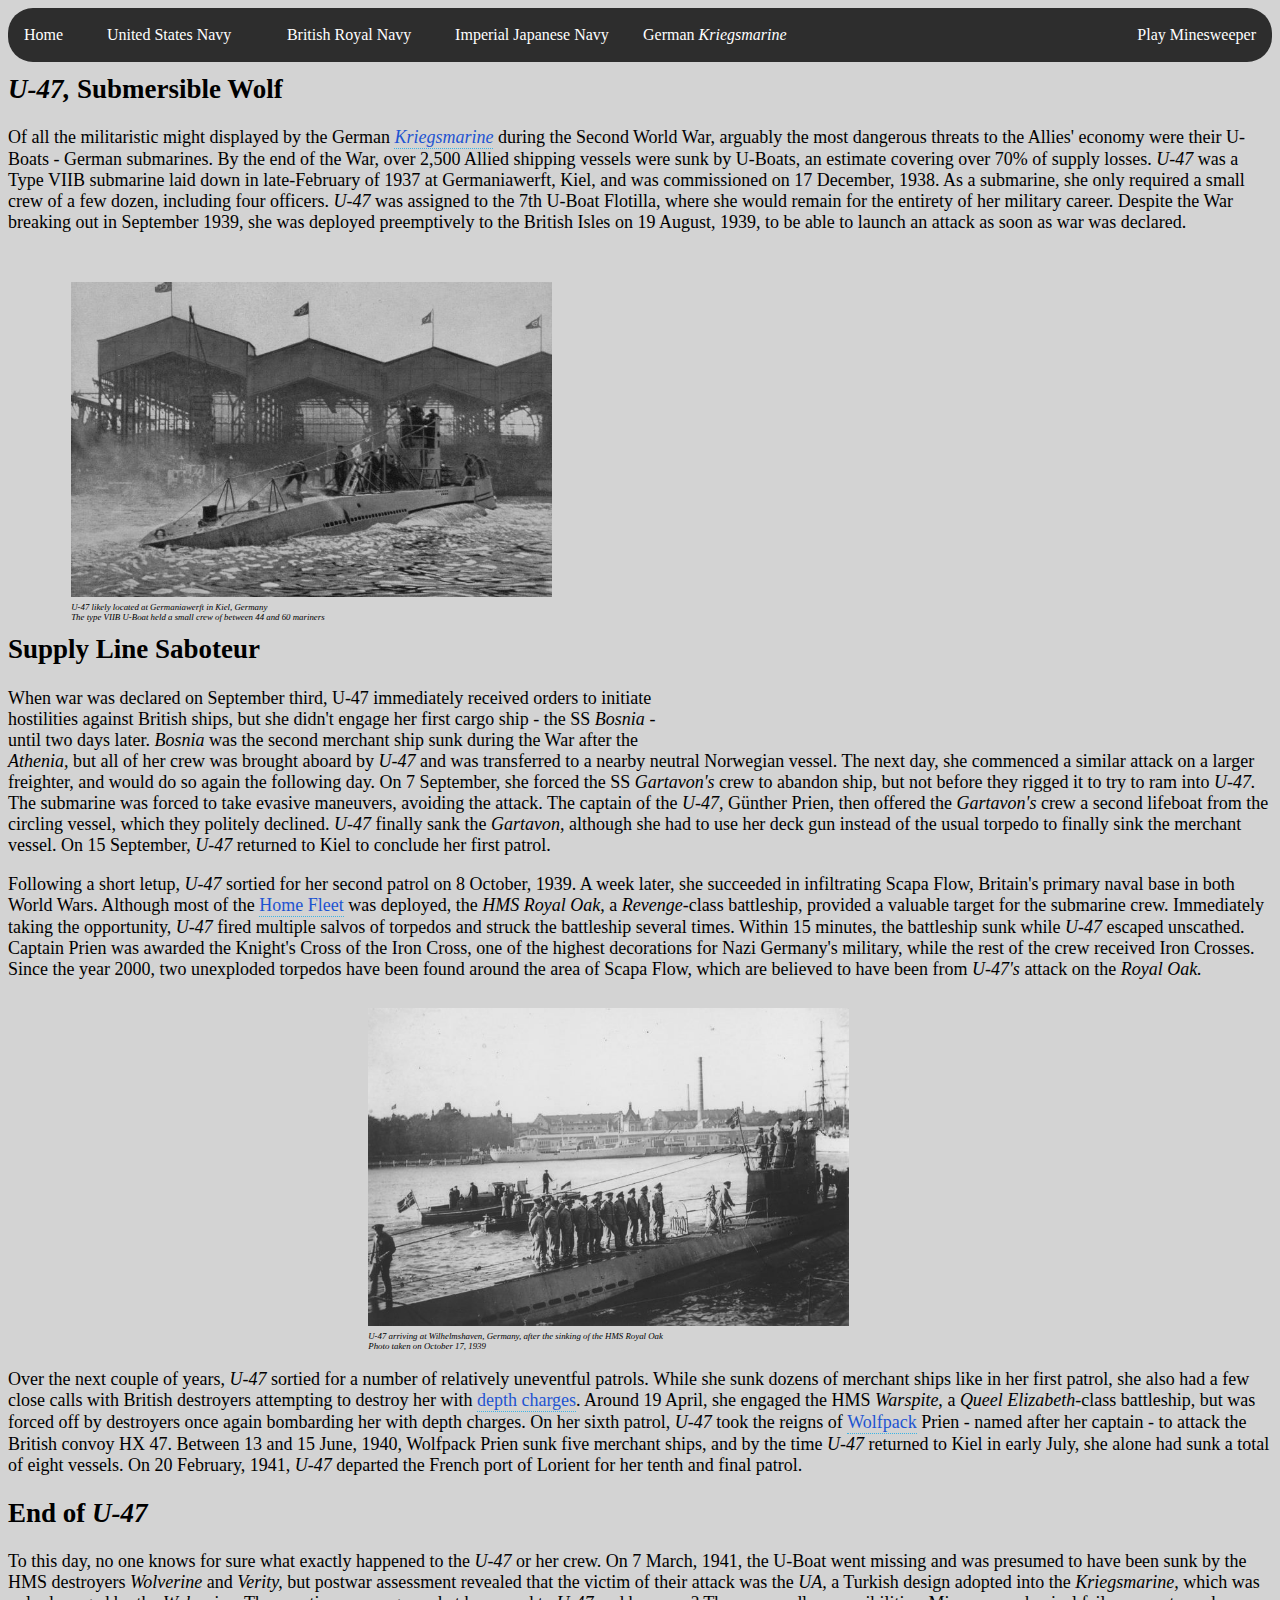
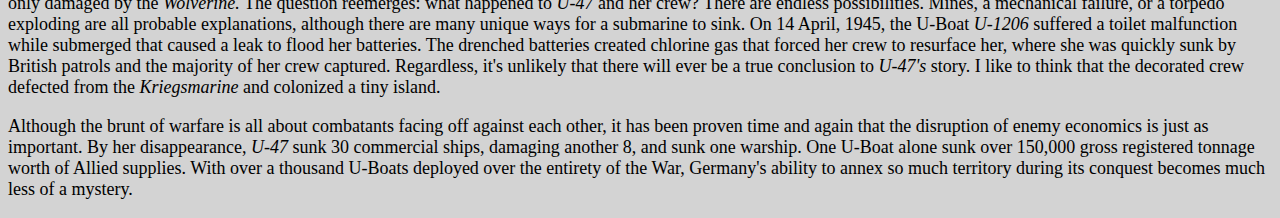
<file: botes/u-47.html>
<!DOCTYPE html>
<html>
<head>
  <link rel="stylesheet" href="stylesheet/styles.css">
	<title>KMS U-47</title>
<style>
.topnav a.active {
background-color: #831a00;
color: white;
}
.topnav a.active:hover{
  box-shadow: 0 0 6px 6px #831a00;
  transition: 0.15s;
}
.u47Div{
	padding-top: 10px;
	position: relative;
  width: 20vw;
}
</style>
</head>
<body>
	<!--Navbar-->
  <div class="topnav" id = "navBar">
    <a href="../index.html"class="bagel" id="home">Home</a>
    <div class="dropdown">
        <button class="dropbtn" id="bagel">United States Navy</button>
        <div class="dropdown-content">
          <a href="washington.html" class="bagel">Washington</a>
          <a href="enterprise.html" class="bagel">Enterprise</a>
          <a href="san_francisco.html" class="bagel">San Francisco</a>
        </div>
    </div>
    <div class="dropdown">
      <button class="dropbtn" id="tostido">British Royal Navy</button>
      <div class="dropdown-content">
          <a href="belfast.html" class="tostido">Belfast</a>
          <a href="hood.html" class="tostido">Hood</a>
          <a href="ark_royal.html" class="tostido"><b>Ark Royal</b></a>
      </div>
  </div>
  <div class="dropdown">
      <button class="dropbtn" id="potato">Imperial Japanese Navy</button>
      <div class="dropdown-content">
          <a href="yamato.html" class="potato">Yamato</a>
          <a href="sho-zui.html"class="potato">Shōkaku and Zuikaku</a>
          <a href="ayanami.html"class="potato">Ayanami</a>
      </div>
  </div>
  <div class="dropdown">
      <button class="dropbtn" id="sourpatch">German <i>Kriegsmarine</i></button>
      <div class="dropdown-content">
          <a href="bismarck.html"class="sourpatch">Bismarck</a>
          <a href="u-47.html"class="active"><b>U-47</b></a>
          <a href="prinz_eugen.html"class="sourpatch">Prinz Eugen</a>
      </div>
  </div>
  <a href="minesweeper game/minesweeper.html"class="sourpatch" id="battleship" style="float: right">Play Minesweeper</a>
  </div>
<!--introductory text-->
<h2 style="margin-top: 12px"><i>U-47,</i> Submersible Wolf</h2>
<p>
  Of all the militaristic might displayed by the German <i class="qtip tip-top" data-tip="The Kriegsmarine was Nazi Germany's navy."><i>Kriegsmarine</i></i> during the Second World War, arguably the most dangerous threats to the Allies' economy were their U-Boats - German submarines. By the end of the War, over 2,500 Allied shipping vessels were sunk by U-Boats, an estimate covering over 70% of supply losses. <i>U-47</i> was a Type VIIB submarine laid down in late-February of 1937 at Germaniawerft, Kiel, and was commissioned on 17 December, 1938. As a submarine, she only required a small crew of a few dozen, including four officers. <i>U-47</i> was assigned to the 7th U-Boat Flotilla, where she would remain for the entirety of her military career. Despite the War breaking out in September 1939, she was deployed preemptively to the British Isles on 19 August, 1939, to be able to launch an attack as soon as war was declared.
</p>
<br>
<!--Image-->
<div class="u47Div" style=" margin-left: 5%; width: 95%">
	<img src="images/u-47.jpg" id="u47Img" alt="KMS U-47 in Kiel, Germany" style="text-align: left" width="40%" height="auto">
  <script src="http://cdn.amcharts.com/lib/4/core.js"></script>
  <script src="http://cdn.amcharts.com/lib/4/charts.js"></script>
  <div class="wrapper" style="text-align: right !important; width: 40%; float:right; margin-right: 8vw; padding: 0; max-height: fit-content;">
  <div id="chartdiv"></div>
  </div>
  <style>
    #chartdiv {
    height: 50vh;
    width: 100%;
    z-index: -100;
    font-size: 1.5vh;
    padding: 0;
    margin: auto;
  }
  </style>
  
  <script>
    
    var chart = am4core.create("chartdiv", am4charts.RadarChart);
  
  chart.data = [{
  
  "category": "Displacement - 753 tons (surfaced)",
  "percent": 3
  }, {
  "category": "Speed - 17.7 knots",
  "percent": 22
  }, {
  "category": "Range - 8,700 nautical miles",
  "percent": 33
  }, {
  "category": "Hull Thickness - 18.5 mm",
  "percent": 7
  }, {
  "category": "Length - 66.5 m",
  "percent": 11
  }];
  
  /* Create axes */
  var categoryAxis = chart.xAxes.push(new am4charts.CategoryAxis());
  categoryAxis.dataFields.category = "category";
  
  var valueAxis = chart.yAxes.push(new am4charts.ValueAxis());
  valueAxis.renderer.axisFills.template.fill = chart.colors.getIndex(2);
  valueAxis.renderer.axisFills.template.fillOpacity = 0.05;
  valueAxis.fillOpacity = 0;
  
  
  /* Create and configure series */
  var series = chart.series.push(new am4charts.RadarSeries());
  series.dataFields.valueY = "percent";
  series.dataFields.categoryX = "category";
  series.name = "Sales";
  series.strokeWidth = 3;
  
  series.tooltipText = "{valueY.formatNumber('')}";
  
  </script>
	<p style="text-align: left; margin: 0 0 0 0; font-size: .69vw"><i>U-47 likely located at Germaniawerft in Kiel, Germany</i></p>
  <p style="text-align: left; margin: 0 0 0 0; font-size: .69vw"><i>The type VIIB U-Boat held a small crew of between 44 and 60 mariners</i></p>
</div>
<!-- The Modal -->
<div id="myModal" class="modal">
	<span class="close">&times;</span>
	<img class="modal-content" id="img01">
	<div id="caption"></div>
  </div>
  
  <script>
  // Get the modal
  var modal = document.getElementById("myModal");
  
  // Get the image and insert it inside the modal
  var img = document.getElementById("u47Img");
  var modalImg = document.getElementById("img01");

  img.onclick = function(){
	modal.style.display = "block";
	modalImg.src = this.src;
	captionText.innerHTML = this.alt;
  }
  window.onclick = function(event) {
  if (event.target == modal) {
    modal.style.display = "none";
  }
}
  
  // Get the <span> element that closes the modal
  var span = document.getElementsByClassName("close")[0];
  
  // When the user clicks on <span> (x), close the modal
  span.onclick = function() { 
	modal.style.display = "none";
  }
  </script>

<!--second text-->
<h2 style="margin-top: 12px">Supply Line Saboteur</h2>
<p>
  When war was declared on September third, U-47 immediately received orders to initiate hostilities against British ships, but she didn't engage her first cargo ship - the SS <i>Bosnia</i> - until two days later. <i>Bosnia</i> was the second merchant ship sunk during the War after the <i>Athenia,</i> but all of her crew was brought aboard by <i>U-47</i> and was transferred to a nearby neutral Norwegian vessel. The next day, she commenced a similar attack on a larger freighter, and would do so again the following day. On 7 September, she forced the SS <i>Gartavon's</i> crew to abandon ship, but not before they rigged it to try to ram into <i>U-47.</i> The submarine was forced to take evasive maneuvers, avoiding the attack. The captain of the <i>U-47,</i> Günther Prien, then offered the <i>Gartavon's</i> crew a second lifeboat from the circling vessel, which they politely declined. <i>U-47</i> finally sank the <i>Gartavon,</i> although she had to use her deck gun instead of the usual torpedo to finally sink the merchant vessel. On 15 September, <i>U-47</i> returned to Kiel to conclude her first patrol.
</p>
<p>
  Following a short letup, <i>U-47</i> sortied for her second patrol on 8 October, 1939. A week later, she succeeded in infiltrating Scapa Flow, Britain's primary naval base in both World Wars. Although most of the <i class="qtip tip-top" data-tip="The Home Fleet was a Royal Navy fleet tasked with operations taking part in Great Britain's territorial waters.">Home Fleet</i> was deployed, the <i>HMS Royal Oak,</i> a <i>Revenge-</i>class battleship, provided a valuable target for the submarine crew. Immediately taking the opportunity, <i>U-47</i> fired multiple salvos of torpedos and struck the battleship several times. Within 15 minutes, the battleship sunk while <i>U-47</i> escaped unscathed. Captain Prien was awarded the Knight's Cross of the Iron Cross, one of the highest decorations for Nazi Germany's military, while the rest of the crew received Iron Crosses. Since the year 2000, two unexploded torpedos have been found around the area of Scapa Flow, which are believed to have been from <i>U-47's</i> attack on the <i>Royal Oak.</i>
</p>

<div class="u47Div" style="text-align: center; width: 95%">
	<img src="images/u-472.jpg" id="u47Img2" alt="KMS Bismarck photographed by Prinz Eugen's crew" width="40%" height="auto">
	<p style="text-align: left; margin: 0 0 0 30%; font-size: .69vw"><i>U-47 arriving at Wilhelmshaven, Germany, after the sinking of the HMS Royal Oak</i></p>
  <p style="text-align: left; margin: 0 0 0 30%; font-size: .69vw"><i>Photo taken on October 17, 1939</i></p>
</div>

<!--Modal 2-->

<div id="myModal2" class="modal">
	<span class="close">&times;</span>
	<img class="modal-content" id="img02" style="height: 95%; width: auto">
	<div id="caption2"></div>
  </div>
  
  <script>
  // Get the modal
  var modal = document.getElementById("myModal2");
  
  // Get the image and insert it inside the modal - use its "alt" text as a caption
  var img = document.getElementById("u47Img2");
  var modalImg = document.getElementById("img02");

  img.onclick = function(){
	modal.style.display = "block";
	modalImg.src = this.src;
	captionText.innerHTML = this.alt;
  }
  window.onclick = function(event) {
  if (event.target == modal) {
    modal.style.display = "none";
  }
}
  
  // Get the <span> element that closes the modal
  var span = document.getElementsByClassName("close")[0];
  
  // When the user clicks on <span> (x), close the modal
  span.onclick = function() { 
	modal.style.display = "none";
  }
  </script>
<p>
  Over the next couple of years, <i>U-47</i> sortied for a number of relatively uneventful patrols. While she sunk dozens of merchant ships like in her first patrol, she also had a few close calls with British destroyers attempting to destroy her with <i class="qtip tip-top" data-tip="A barrel-like container packed with an explosive, used as an anti-submarine weapon.">depth charges</i>. Around 19 April, she engaged the HMS <i>Warspite,</i> a <i>Queel Elizabeth-</i>class battleship, but was forced off by destroyers once again bombarding her with depth charges. On her sixth patrol, <i>U-47</i> took the reigns of <i class="qtip tip-top" data-tip="U-Boat wolfpacks were formations of submarines coordinating an attack on a single target or group of targets.">Wolfpack</i> Prien - named after her captain - to attack the British convoy HX 47.  Between 13 and 15 June, 1940, Wolfpack Prien sunk five merchant ships, and by the time <i>U-47</i> returned to Kiel in early July, she alone had sunk a total of eight vessels. On 20 February, 1941, <i>U-47</i> departed the French port of Lorient for her tenth and final patrol.
</p>
<h2>End of <i>U-47</i></h2>
<p>
  To this day, no one knows for sure what exactly happened to the <i>U-47</i> or her crew. On 7 March, 1941, the U-Boat went missing and was presumed to have been sunk by the HMS destroyers <i>Wolverine</i> and <i>Verity,</i> but postwar assessment revealed that the victim of their attack was the <i>UA,</i> a Turkish design adopted into the <i>Kriegsmarine,</i> which was only damaged by the <i>Wolverine.</i> The question reemerges: what happened to <i>U-47</i> and her crew? There are endless possibilities. Mines, a mechanical failure, or a torpedo exploding are all probable explanations, although there are many unique ways for a submarine to sink. On 14 April, 1945, the U-Boat <i>U-1206</i> suffered a toilet malfunction while submerged that caused a leak to flood her batteries. The drenched batteries created chlorine gas that forced her crew to resurface her, where she was quickly sunk by British patrols and the majority of her crew captured. Regardless, it's unlikely that there will ever be a true conclusion to <i>U-47's</i> story. I like to think that the decorated crew defected from the <i>Kriegsmarine</i> and colonized a tiny island.
</p>
<p>
  Although the brunt of warfare is all about combatants facing off against each other, it has been proven time and again that the disruption of enemy economics is just as important. By her disappearance, <i>U-47</i> sunk 30 commercial ships, damaging another 8, and sunk one warship. One U-Boat alone sunk over 150,000 gross registered tonnage worth of Allied supplies. With over a thousand U-Boats deployed over the entirety of the War, Germany's ability to annex so much territory during its conquest becomes much less of a mystery. 
</p>
</body>
</html>
</file>
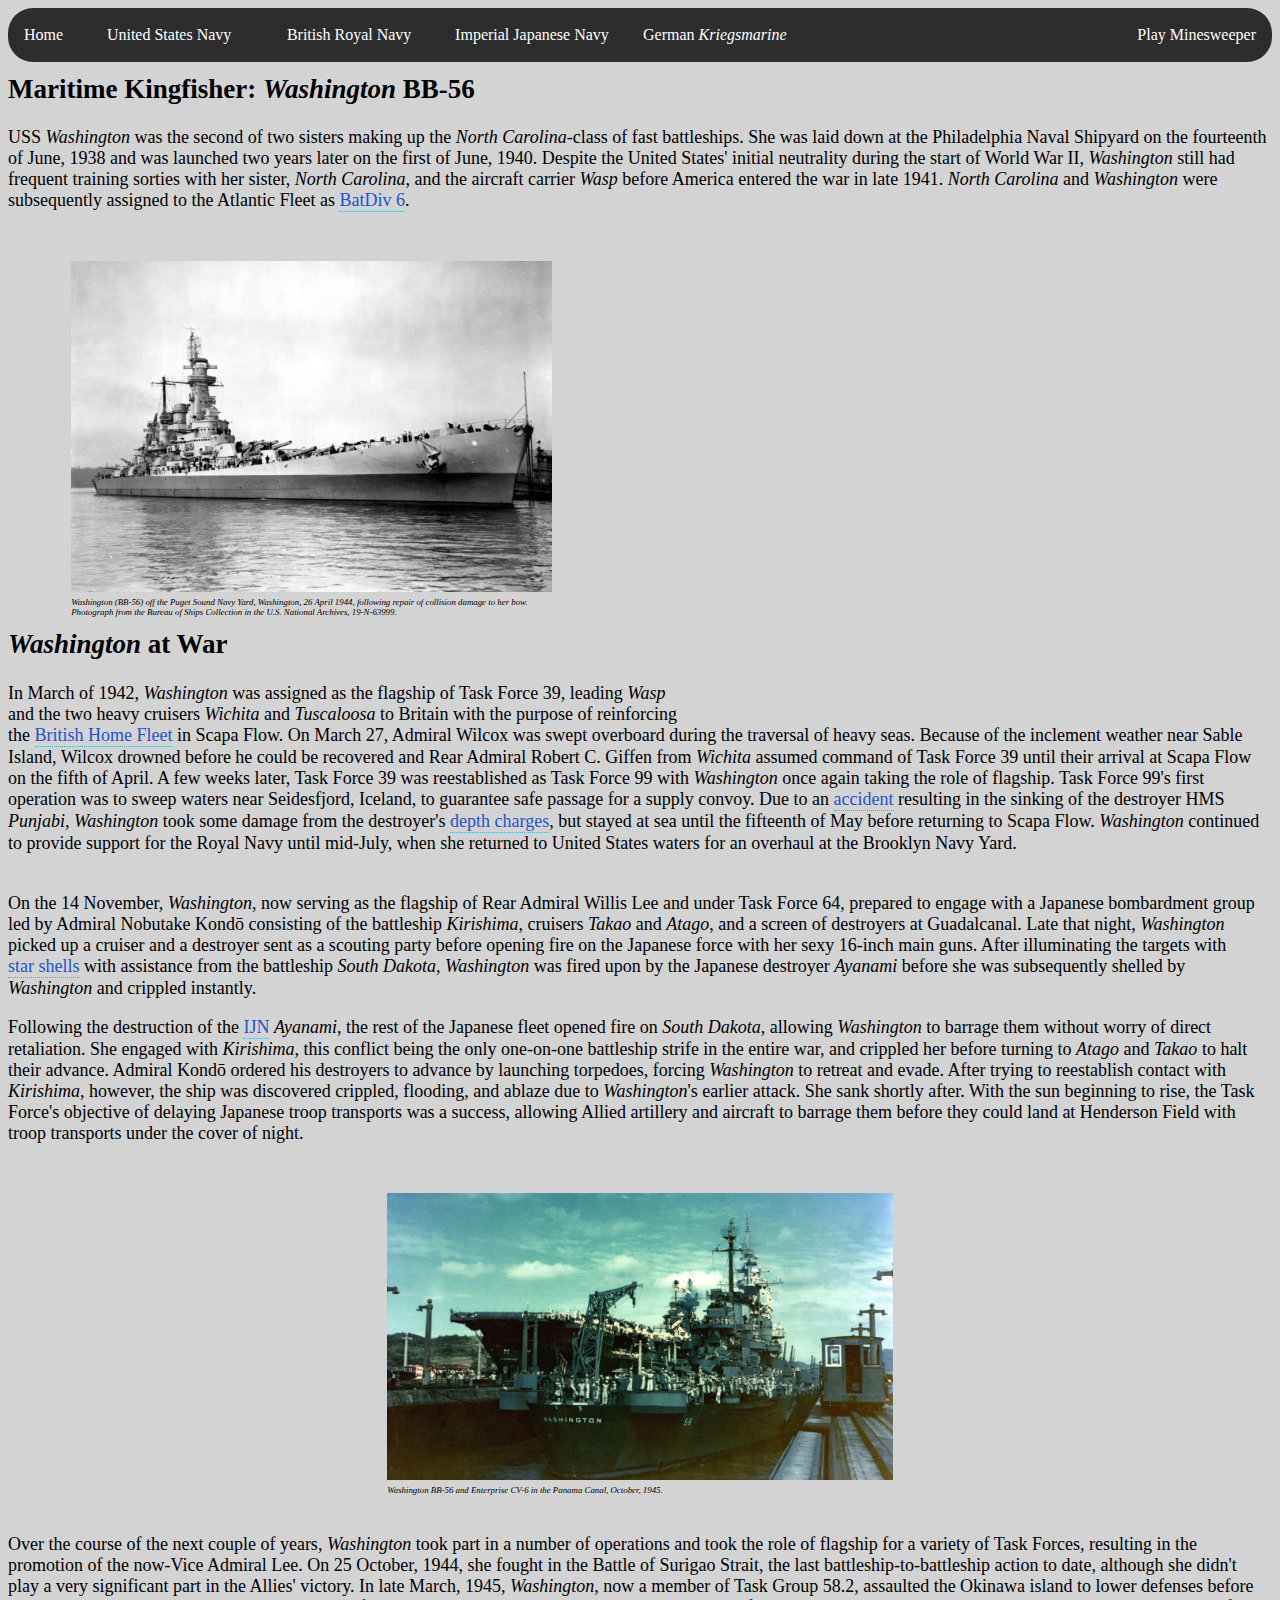
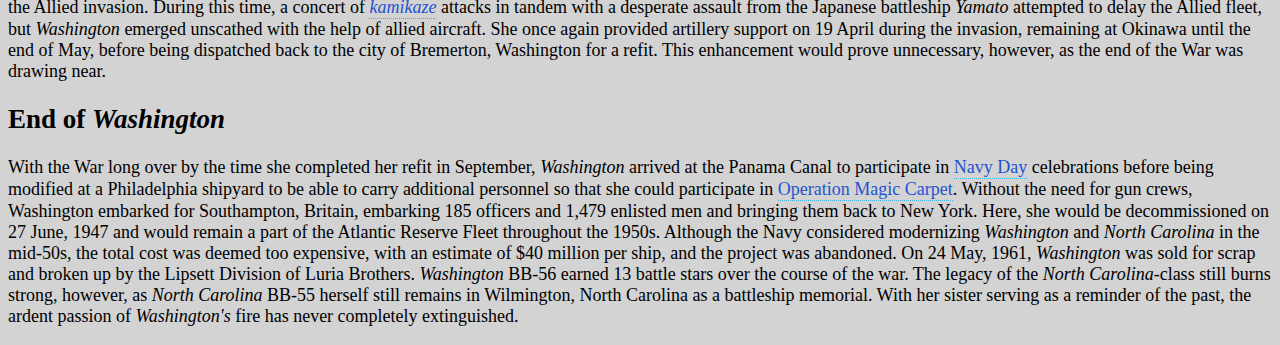
<file: botes/washington.html>
<!DOCTYPE html>
<html>
<head>
  <link rel="stylesheet" href="stylesheet/styles.css">
	<title>USS Washington BB-56</title>
<style>
.topnav a.active {
background-color: #326996;
color: white;
}
.topnav a.active:hover{
  box-shadow: 0 0 6px 6px #326996;
  transition: 0.15s;
}
.washDiv{
	padding-top: 10px;
	position: relative;
}
</style>
</head>
<body>
	<!--Navbar-->
  <div class="topnav" id = "navBar">
    <a href="../index.html"class="bagel" id="home">Home</a>
    <div class="dropdown">
        <button class="dropbtn" id="bagel">United States Navy</button>
        <div class="dropdown-content">
          <a href="washington.html" class="active"><b>Washington</b></a>
          <a href="enterprise.html" class="bagel">Enterprise</a>
          <a href="san_francisco.html" class="bagel">San Francisco</a>
        </div>
    </div>
    <div class="dropdown">
      <button class="dropbtn" id="tostido">British Royal Navy</button>
      <div class="dropdown-content">
          <a href="belfast.html" class="tostido">Belfast</a>
          <a href="hood.html" class="tostido">Hood</a>
          <a href="ark_royal.html" class="tostido">Ark Royal</a>
      </div>
  </div>
  <div class="dropdown">
      <button class="dropbtn" id="potato">Imperial Japanese Navy</button>
      <div class="dropdown-content">
          <a href="yamato.html" class="potato">Yamato</a>
          <a href="sho-zui.html"class="potato">Shōkaku and Zuikaku</a>
          <a href="ayanami.html"class="potato">Ayanami</a>
      </div>
  </div>
  <div class="dropdown">
      <button class="dropbtn" id="sourpatch">German <i>Kriegsmarine</i></button>
      <div class="dropdown-content">
          <a href="bismarck.html"class="sourpatch">Bismarck</a>
          <a href="u-47.html"class="sourpatch">U-47</a>
          <a href="prinz_eugen.html"class="sourpatch">Prinz Eugen</a>
      </div>
  </div>
  <a href="minesweeper game/minesweeper.html"class="sourpatch" id="battleship" style="float: right">Play Minesweeper</a>
  </div>
  
</div>
<!--introductory text-->
<h2 style="margin-top: 12px">Maritime Kingfisher: <i>Washington</i> BB-56</h2>
<p>USS <i>Washington</i> was the second of two sisters making up the <i>North Carolina-</i>class of fast battleships. She was laid down at the Philadelphia Naval Shipyard on the fourteenth of June, 1938 and was launched two years later on the first of June, 1940. Despite the United States' initial neutrality during the start of World War II, <i>Washington</i> still had frequent training sorties with her sister, <i>North Carolina</i>, and the aircraft carrier <i>Wasp</i> before America entered the war in late 1941. <i>North Carolina</i> and <i>Washington</i> were subsequently assigned to the Atlantic Fleet as <i class="qtip tip-top" data-tip="Battleship Division 6">BatDiv 6</i>.</p>
<br>
<!--Image-->
<div class="washDiv" style=" margin-left: 5%; width: 95%">
	<img src="images/Washington.jpg" id="washImg" alt="USS Washington, BB-56" style="text-align: left" width="40%" height="auto">
  <script src="http://cdn.amcharts.com/lib/4/core.js"></script>
  <script src="http://cdn.amcharts.com/lib/4/charts.js"></script>
  <div class="wrapper" style="text-align: right !important; width: 40%; float:right; margin-right: 8vw; padding: 0; max-height: fit-content;">
  <div id="chartdiv"></div>
  </div>
  <style>
    #chartdiv {
    height: 50vh;
    width: 100%;
    z-index: -100;
    font-size: 1.5vh;
    padding: 0;
    margin: auto;
  }
  </style>
  
  <script>
    
    var chart = am4core.create("chartdiv", am4charts.RadarChart);
  
  chart.data = [{
  
  "category": "Displacement - 36,000 tons",
  "percent": 79
  }, {
  "category": "Speed - 28 knots",
  "percent": 37
  }, {
  "category": "Range - 17,450 nautical miles",
  "percent": 89
  }, {
  "category": "Belt Armor - 12 in.",
  "percent": 70
  }, {
  "category": "Length - 729 ft.",
  "percent": 49
  }];
  
  /* Create axes */
  var categoryAxis = chart.xAxes.push(new am4charts.CategoryAxis());
  categoryAxis.dataFields.category = "category";
  
  var valueAxis = chart.yAxes.push(new am4charts.ValueAxis());
  valueAxis.renderer.axisFills.template.fill = chart.colors.getIndex(2);
  valueAxis.renderer.axisFills.template.fillOpacity = 0.05;
  valueAxis.fillOpacity = 0;

  /* Create and configure series */
  var series = chart.series.push(new am4charts.RadarSeries());
  series.dataFields.valueY = "percent";
  series.dataFields.categoryX = "category";
  series.name = "Sales";
  series.strokeWidth = 3;
  
  series.tooltipText = "{valueY.formatNumber('')}";
  </script>
	<p style="text-align: left; margin: 0 0 0 0; font-size: .69vw"><i>Washington (BB-56) off the Puget Sound Navy Yard, Washington, 26 April 1944, following repair of collision damage to her bow.</i></p>
	<p style="text-align: left; margin: 0 0 0 0; font-size: .69vw"><i>Photograph from the Bureau of Ships Collection in the U.S. National Archives, 19-N-63999.</i></p>
</div>
<!-- The Modal -->
<div id="myModal" class="modal">
	<span class="close">&times;</span>
	<img class="modal-content" id="img01">
	<div id="caption"></div>
  </div>
  
  <script>
  // Get the modal
  var modal = document.getElementById("myModal");
  
  // Get the image and insert it inside the modal
  var img = document.getElementById("washImg");
  var modalImg = document.getElementById("img01");

  img.onclick = function(){
	modal.style.display = "block";
	modalImg.src = this.src;
	captionText.innerHTML = this.alt;
  }
  window.onclick = function(event) {
  if (event.target == modal) {
    modal.style.display = "none";
  }
}
  
  // Get the <span> element that closes the modal
  var span = document.getElementsByClassName("close")[0];
  
  // When the user clicks on <span> (x), close the modal
  span.onclick = function() { 
	modal.style.display = "none";
  }
  </script>

<h2 style="margin-top: 12px"><i>Washington</i> at War</h2>
<p>
  In March of 1942, <i>Washington</i> was assigned as the flagship of Task Force 39, leading <i>Wasp </i> and the two heavy cruisers <i>Wichita</i> and <i>Tuscaloosa</i> to Britain with the purpose of reinforcing the <i class="qtip tip-top" data-tip="The Home Fleet was a Royal Navy fleet tasked with operations taking part in Great Britain's territorial waters.">British Home Fleet</i> in Scapa Flow. On March 27, Admiral Wilcox was swept overboard during the traversal of heavy seas. Because of the inclement weather near Sable Island, Wilcox drowned before he could be recovered and Rear Admiral Robert C. Giffen from <i>Wichita</i> assumed command of Task Force 39 until their arrival at Scapa Flow on the fifth of April. A few weeks later, Task Force 39 was reestablished as Task Force 99 with <i>Washington</i> once again taking the role of flagship. Task Force 99's first operation was to sweep waters near Seidesfjord, Iceland, to guarantee safe passage for a supply convoy. Due to an <i class="qtip tip-top" data-tip="Due to foggy conditions, Punjabi was rammed by the battleship HMS King George V.">accident</i> resulting in the sinking of the destroyer HMS <i>Punjabi, Washington</i> took some damage from the destroyer's <i class="qtip tip-top" data-tip="A barrel-like container packed with an explosive, used as an anti-submarine weapon.">depth charges</i>, but stayed at sea until the fifteenth of May before returning to Scapa Flow. <i>Washington</i> continued to provide support for the Royal Navy until mid-July, when she returned to United States waters for an overhaul at the Brooklyn Navy Yard.<br><br>
</p>
<p>
  On the 14 November, <i>Washington</i>, now serving as the flagship of Rear Admiral Willis Lee and under Task Force 64, prepared to engage with a Japanese bombardment group led by Admiral Nobutake Kondō consisting of the battleship <i>Kirishima</i>, cruisers <i>Takao</i> and <i>Atago</i>, and a screen of destroyers at Guadalcanal. Late that night, <i>Washington</i> picked up a cruiser and a destroyer sent as a scouting party before opening fire on the Japanese force with her sexy 16-inch main guns. After illuminating the targets with <i class="qtip tip-top" data-tip="Explosive projectiles shot up into the air before bursting; a type of flare.">star shells</i> with assistance from the battleship <i>South Dakota,</i> <i>Washington</i> was fired upon by the Japanese destroyer <i>Ayanami</i> before she was subsequently shelled by <i>Washington</i> and crippled instantly.
</p>
<p>
  Following the destruction of the <i class="qtip tip-top" data-tip="Imperial Japanese Navy">IJN</i> <i>Ayanami</i>, the rest of the Japanese fleet opened fire on <i>South Dakota</i>, allowing <i>Washington</i> to barrage them without worry of direct retaliation. She engaged with <i>Kirishima</i>, this conflict being the only one-on-one battleship strife in the entire war, and crippled her before turning to <i>Atago</i> and <i>Takao</i> to halt their advance. Admiral Kondō ordered his destroyers to advance by launching torpedoes, forcing <i>Washington</i> to retreat and evade. After trying to reestablish contact with <i>Kirishima</i>, however, the ship was discovered crippled, flooding, and ablaze due to <i>Washington</i>'s earlier attack. She sank shortly after. With the sun beginning to rise, the Task Force's objective of delaying Japanese troop transports was a success, allowing Allied artillery and aircraft to barrage them before they could land at Henderson Field with troop transports under the cover of night.<br><br>
</p>

<div class="washDiv" style="text-align: center; width: 100%">
	<img src="images/Washington2.jpg" id="washImg2" alt="Washington at Panama Canal" width="40%" height="auto">
	<p style="text-align: left; margin: 0 0 0 30%; font-size: .69vw"><i>Washington BB-56 and Enterprise CV-6 in the Panama Canal, October, 1945.</i></p>
</div>

<!--Modal 2-->

<div id="myModal2" class="modal">
	<span class="close">&times;</span>
	<img class="modal-content" id="img02" style="height: 95%; width: auto">
	<div id="caption2"></div>
  </div>
  
  <script>
  // Get the modal
  var modal = document.getElementById("myModal2");
  
  // Get the image and insert it inside the modal - use its "alt" text as a caption
  var img = document.getElementById("washImg2");
  var modalImg = document.getElementById("img02");

  img.onclick = function(){
	modal.style.display = "block";
	modalImg.src = this.src;
	captionText.innerHTML = this.alt;
  }
  window.onclick = function(event) {
  if (event.target == modal) {
    modal.style.display = "none";
  }
}
  
  // Get the <span> element that closes the modal
  var span = document.getElementsByClassName("close")[0];
  
  // When the user clicks on <span> (x), close the modal
  span.onclick = function() { 
	modal.style.display = "none";
  }
  </script>
<br>
<p>Over the course of the next couple of years, <i>Washington</i> took part in a number of operations and took the role of flagship for a variety of Task Forces, resulting in the promotion of the now-Vice Admiral Lee. On 25 October, 1944, she fought in the Battle of Surigao Strait, the last battleship-to-battleship action to date, although she didn't play a very significant part in the Allies' victory. In late March, 1945, <i>Washington</i>, now a member of Task Group 58.2, assaulted the Okinawa island to lower defenses before the Allied invasion. During this time, a concert of <i class="qtip tip-top" data-tip="A suicide bombing tactic employed by Japanese aviators in which they would crash their planes into Allied ships."><i>kamikaze</i></i> attacks in tandem with a desperate assault from the Japanese battleship <i>Yamato</i> attempted to delay the Allied fleet, but <i>Washington</i> emerged unscathed with the help of allied aircraft. She once again provided artillery support on 19 April during the invasion, remaining at Okinawa until the end of May, before being dispatched back to the city of Bremerton, Washington for a refit. This enhancement would prove unnecessary, however, as the end of the War was drawing near.</p>
  <h2>End of <i>Washington</i></h2>
<p>
  With the War long over by the time she completed her refit in September, <i>Washington</i> arrived at the Panama Canal to participate in <i class="qtip tip-top" data-tip="27 October, in reference to the 26th President Theodore Roosevelt's birthday; Roosevelt was a navy enthusiast and former assistant Secretary of the Navy.">Navy Day</i> celebrations before being modified at a Philadelphia shipyard to be able to carry additional personnel so that she could participate in <i class="qtip tip-top" data-tip="A ferry system with the goal of bringing over eight million American servicement overseas back home.">Operation Magic Carpet</i>. Without the need for gun crews, Washington embarked for Southampton, Britain, embarking 185 officers and 1,479 enlisted men and bringing them back to New York. Here, she would be decommissioned on 27 June, 1947 and would remain a part of the Atlantic Reserve Fleet throughout the 1950s. Although the Navy considered modernizing <i>Washington</i> and <i>North Carolina</i> in the mid-50s, the total cost was deemed too expensive, with an estimate of $40 million per ship, and the project was abandoned. On 24 May, 1961, <i>Washington</i> was <i class="qtip tip-top" style="color:black;border-bottom:0" data-tip=":(">sold for scrap</i> and broken up by the Lipsett Division of Luria Brothers. <i>Washington</i> BB-56 earned 13 battle stars over the course of the war. The legacy of the <i>North Carolina-</i>class still burns strong, however, as <i>North Carolina</i> BB-55 herself still remains in Wilmington, North Carolina as a battleship memorial. With her sister serving as a reminder of the past, the ardent passion of <i>Washington's</i> fire has never completely extinguished.
</p>
</body>
</html>
</file>
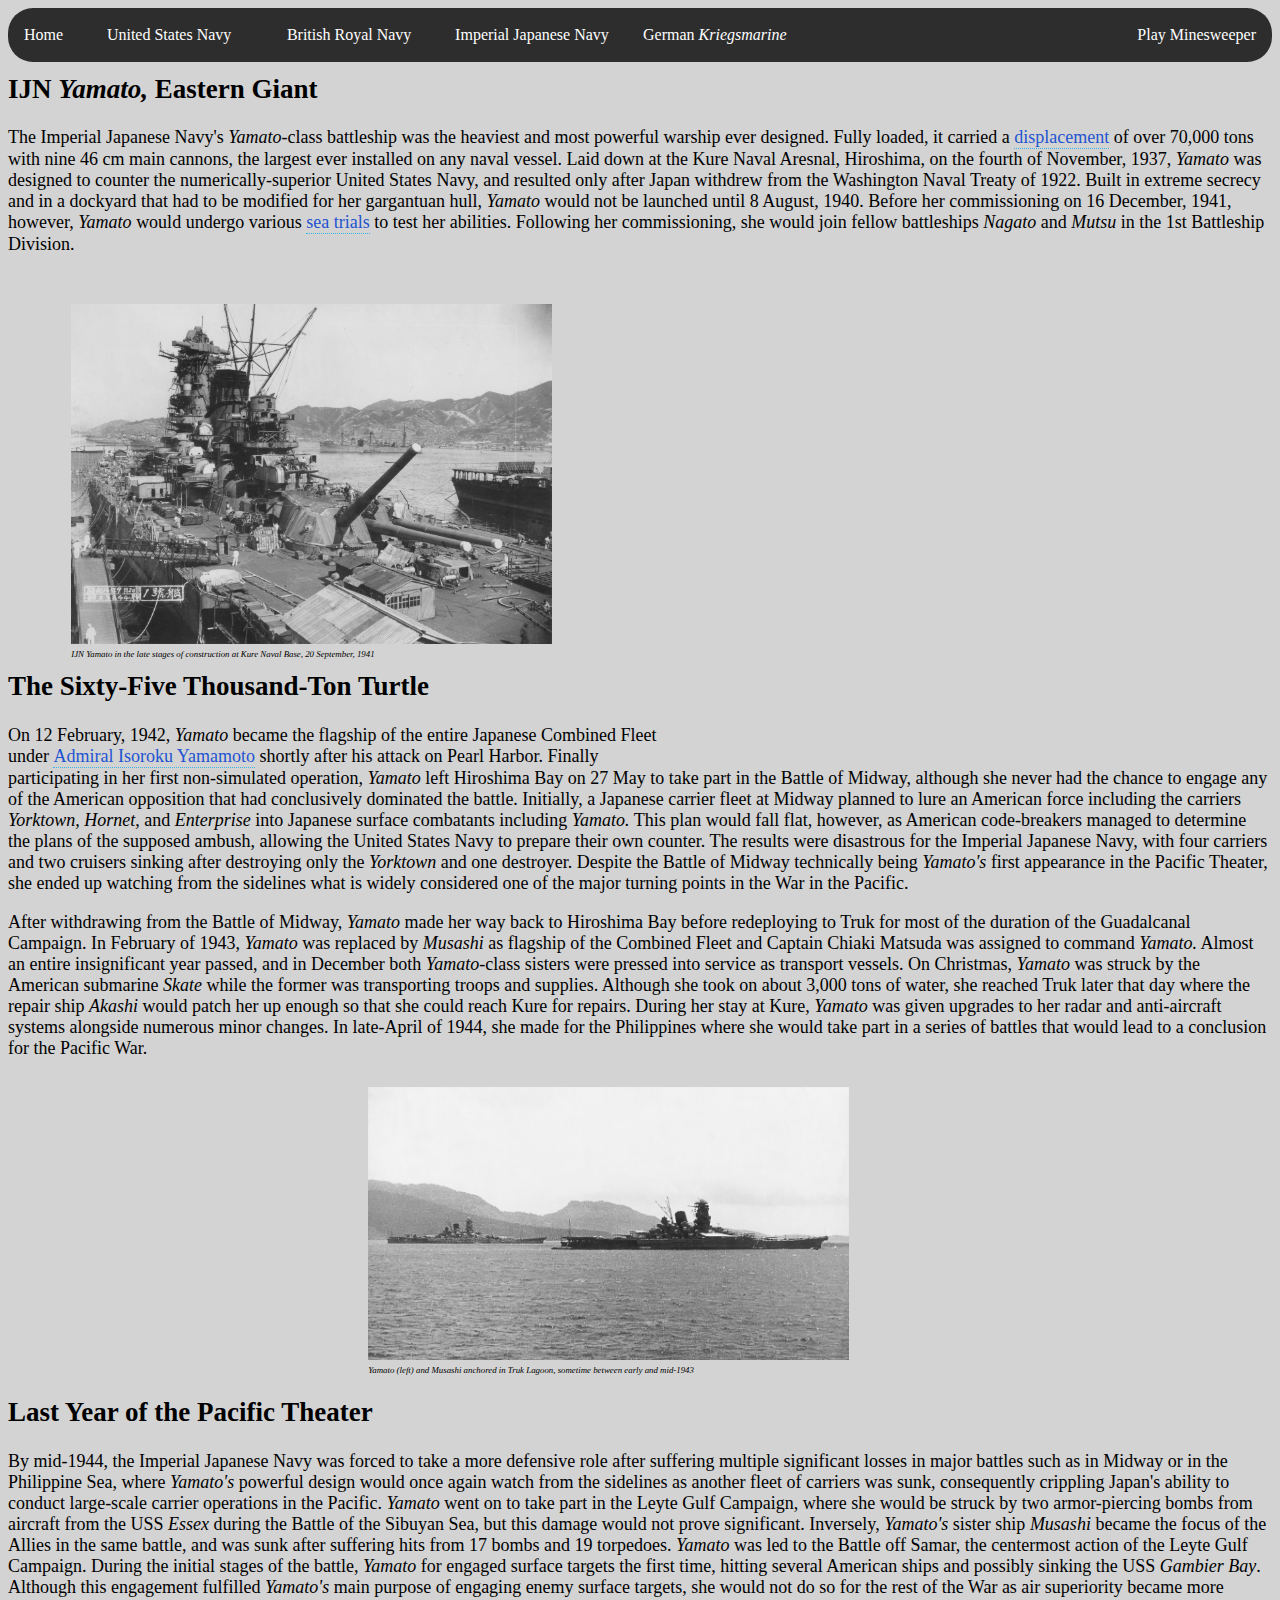
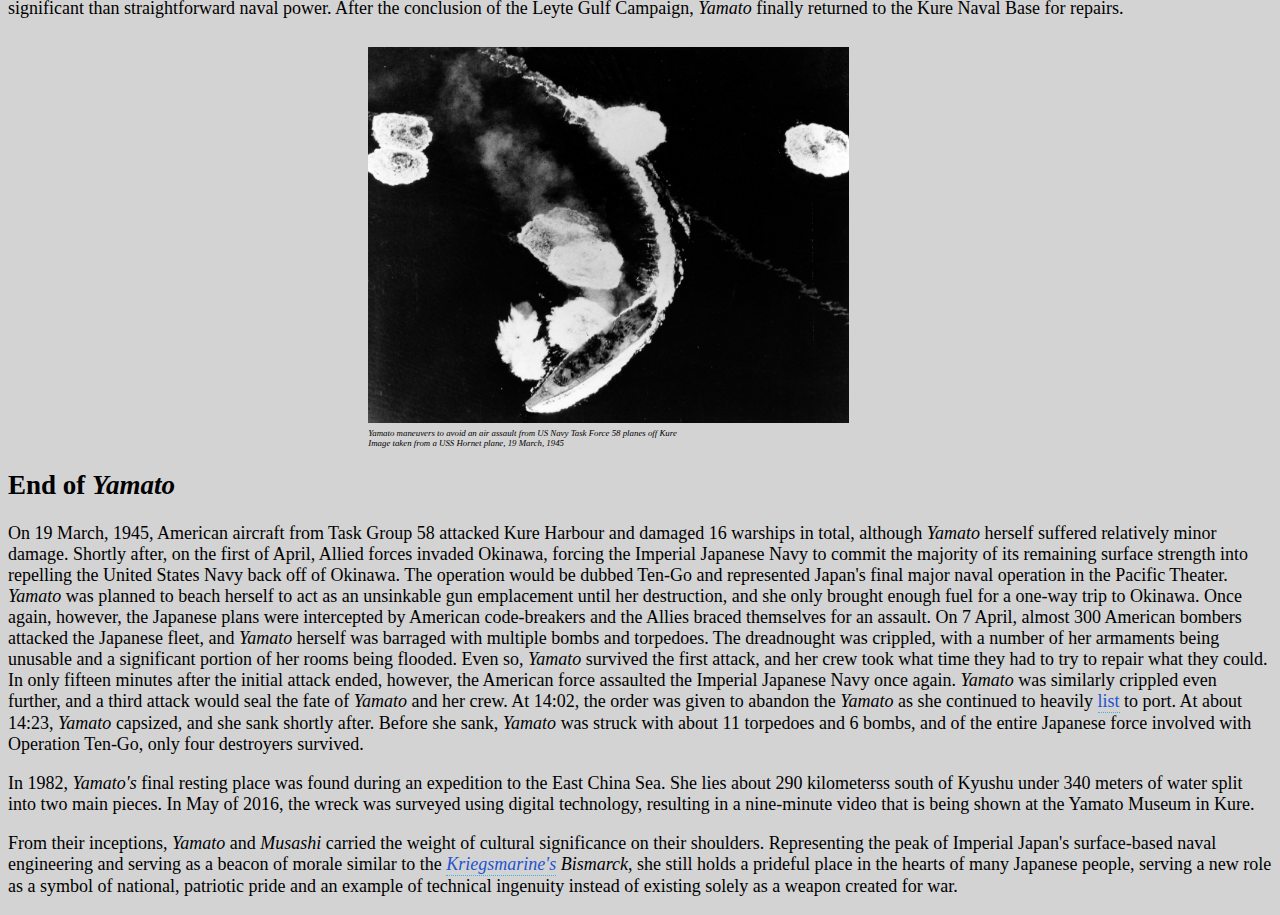
<file: botes/yamato.html>
<!DOCTYPE html>
<html>
<head>
	<link rel="stylesheet" href="stylesheet/styles.css">
	<title>IJN Yamato</title>
<style>
.topnav a.active {
background-color: #b9207a;
color: white;
}
.topnav a.active:hover{
  box-shadow: 0 0 6px 6px #b9207a;
  transition: 0.15s;
}
.yamatoDiv{
	padding-top: 10px;
	position: relative;
  width: 20vw;
}
</style>
</head>
<body>
	<!--Navbar-->
  <div class="topnav" id = "navBar">
    <a href="../index.html"class="bagel" id="home">Home</a>
    <div class="dropdown">
        <button class="dropbtn" id="bagel">United States Navy</button>
        <div class="dropdown-content">
          <a href="washington.html" class="bagel">Washington</a>
          <a href="enterprise.html" class="bagel">Enterprise</a>
          <a href="san_francisco.html" class="bagel">San Francisco</a>
        </div>
    </div>
    <div class="dropdown">
      <button class="dropbtn" id="tostido">British Royal Navy</button>
      <div class="dropdown-content">
          <a href="belfast.html" class="tostido">Belfast</a>
          <a href="hood.html" class="tostido">Hood</a>
          <a href="ark_royal.html" class="tostido">Ark Royal</a>
      </div>
  </div>
  <div class="dropdown">
      <button class="dropbtn" id="potato">Imperial Japanese Navy</button>
      <div class="dropdown-content">
          <a href="yamato.html" class="active"><b>Yamato</b></a>
          <a href="sho-zui.html"class="potato">Shōkaku and Zuikaku</a>
          <a href="ayanami.html"class="potato">Ayanami</a>
      </div>
  </div>
  <div class="dropdown">
      <button class="dropbtn" id="sourpatch">German <i>Kriegsmarine</i></button>
      <div class="dropdown-content">
          <a href="bismarck.html"class="sourpatch">Bismarck</a>
          <a href="u-47.html"class="sourpatch">U-47</a>
          <a href="prinz_eugen.html"class="sourpatch">Prinz Eugen</a>
      </div>
  </div>
  <a href="minesweeper game/minesweeper.html"class="sourpatch" id="battleship" style="float: right">Play Minesweeper</a>
  </div>
<!--introductory text-->
<h2 style="margin-top: 12px">IJN <i>Yamato,</i> Eastern Giant</h2>
<p>
  The Imperial Japanese Navy's <i>Yamato-</i>class battleship was the heaviest and most powerful warship ever designed. Fully loaded, it carried a <i class="qtip tip-top" data-tip="Refers to the weight of a ship, but is calculated indirectly by measuring the volume of water displaced by a ship and converting that value into weight.">displacement</i> of over 70,000 tons with nine 46 cm main cannons, the largest ever installed on any naval vessel. Laid down at the Kure Naval Aresnal, Hiroshima, on the fourth of November, 1937, <i>Yamato</i> was designed to counter the numerically-superior United States Navy, and resulted only after Japan withdrew from the Washington Naval Treaty of 1922. Built in extreme secrecy and in a dockyard that had to be modified for her gargantuan hull, <i>Yamato</i> would not be launched until 8 August, 1940. Before her commissioning on 16 December, 1941, however, <i>Yamato</i> would undergo various <i class="qtip tip-top" data-tip="When a ship's performance is tested before she officially joins the service or after a major retrofit or crew change.">sea trials</i> to test her abilities. Following her commissioning, she would join fellow battleships <i>Nagato</i> and <i>Mutsu</i> in the 1st Battleship Division. 
</p>
<br>
<!--Image-->
<div class="yamatoDiv" style=" margin-left: 5%; width: 95%">
	<img src="images/Yamato.jpg" id="yamatoImg" alt="IJN Yamato in final fitting-out stages" style="text-align: left" width="40%" height="auto">
  <script src="http://cdn.amcharts.com/lib/4/core.js"></script>
  <script src="http://cdn.amcharts.com/lib/4/charts.js"></script>
  <div class="wrapper" style="text-align: right !important; width: 40%; float:right; margin-right: 8vw; padding: 0; max-height: fit-content;">
  <div id="chartdiv"></div>
  </div>
  <style>
    #chartdiv {
    height: 50vh;
    width: 100%;
    z-index: -100;
    font-size: 1.5vh;
    padding: 0;
    margin: auto;
  }
  </style>
  
  <script>
    
    var chart = am4core.create("chartdiv", am4charts.RadarChart);
  
  chart.data = [{
  
  "category": "Displacement - 65,000 tons",
  "percent": 99
  }, {
  "category": "Speed - 27 knots",
  "percent": 19
  }, {
  "category": "Range - 7,200 nautical miles",
  "percent": 23
  }, {
  "category": "Belt Armor - 410 mm",
  "percent": 99
  }, {
  "category": "Length - 256 m",
  "percent": 81
  }];
  
  /* Create axes */
  var categoryAxis = chart.xAxes.push(new am4charts.CategoryAxis());
  categoryAxis.dataFields.category = "category";
  
  var valueAxis = chart.yAxes.push(new am4charts.ValueAxis());
  valueAxis.renderer.axisFills.template.fill = chart.colors.getIndex(2);
  valueAxis.renderer.axisFills.template.fillOpacity = 0.05;
  valueAxis.fillOpacity = 0;
  
  
  /* Create and configure series */
  var series = chart.series.push(new am4charts.RadarSeries());
  series.dataFields.valueY = "percent";
  series.dataFields.categoryX = "category";
  series.name = "Sales";
  series.strokeWidth = 3;
  
  series.tooltipText = "{valueY.formatNumber('')}";
  
  </script>
	<p style="text-align: left; margin: 0 0 0 0; font-size: .69vw"><i>IJN Yamato in the late stages of construction at Kure Naval Base, 20 September, 1941</i></p>
</div>
<!-- The Modal -->
<div id="myModal" class="modal">
	<span class="close">&times;</span>
	<img class="modal-content" id="img01">
	<div id="caption"></div>
  </div>
  
  <script>
  // Get the modal
  var modal = document.getElementById("myModal");
  
  // Get the image and insert it inside the modal
  var img = document.getElementById("yamatoImg");
  var modalImg = document.getElementById("img01");

  img.onclick = function(){
	modal.style.display = "block";
	modalImg.src = this.src;
	captionText.innerHTML = this.alt;
  }
  window.onclick = function(event) {
  if (event.target == modal) {
    modal.style.display = "none";
  }
}
  
  // Get the <span> element that closes the modal
  var span = document.getElementsByClassName("close")[0];
  
  // When the user clicks on <span> (x), close the modal
  span.onclick = function() { 
	modal.style.display = "none";
  }
  </script>

<!--second text-->
<h2 style="margin-top: 12px">The Sixty-Five Thousand-Ton Turtle</h2>
<p>
  On 12 February, 1942, <i>Yamato</i> became the flagship of the entire Japanese Combined Fleet under <i class="qtip tip-top" data-tip="Admiral Isoroku Yamamoto was the commander-in-chief of the Imperial Japanese Navy's Combined Fleet.">Admiral Isoroku Yamamoto</i> shortly after his attack on Pearl Harbor. Finally participating in her first non-simulated operation, <i>Yamato</i> left Hiroshima Bay on 27 May to take part in the Battle of Midway, although she never had the chance to engage any of the American opposition that had conclusively dominated the battle. Initially, a Japanese carrier fleet at Midway planned to lure an American force including the carriers <i>Yorktown,</i> <i>Hornet,</i> and <i>Enterprise</i> into Japanese surface combatants including <i>Yamato.</i> This plan would fall flat, however, as American code-breakers managed to determine the plans of the supposed ambush, allowing the United States Navy to prepare their own counter. The results were disastrous for the Imperial Japanese Navy, with four carriers and two cruisers sinking after destroying only the <i>Yorktown</i> and one destroyer. Despite the Battle of Midway technically being <i>Yamato's</i> first appearance in the Pacific Theater, she ended up watching from the sidelines what is widely considered one of the major turning points in the War in the Pacific.
</p>
<p>
  After withdrawing from the Battle of Midway, <i>Yamato</i> made her way back to Hiroshima Bay before redeploying to Truk for most of the duration of the Guadalcanal Campaign. In February of 1943, <i>Yamato</i> was replaced by <i>Musashi</i> as flagship of the Combined Fleet and Captain Chiaki Matsuda was assigned to command <i>Yamato.</i> Almost an entire insignificant year passed, and in December both <i>Yamato-</i>class sisters were pressed into service as transport vessels. On Christmas, <i>Yamato</i> was struck by the American submarine <i>Skate</i> while the former was transporting troops and supplies. Although she took on about 3,000 tons of water, she reached Truk later that day where the repair ship <i>Akashi</i> would patch her up enough so that she could reach Kure for repairs. During her stay at Kure, <i>Yamato</i> was given upgrades to her radar and anti-aircraft systems alongside numerous minor changes. In late-April of 1944, she made for the Philippines where she would take part in a series of battles that would lead to a conclusion for the Pacific War.
</p>

<div class="yamatoDiv" style="text-align: center; width: 95%">
	<img src="images/Yamato2.jpg" id="yamatoImg2" alt="Yamato and Musashi near Truk Islands" width="40%" height="auto">
	<p style="text-align: left; margin: 0 0 0 30%; font-size: .69vw"><i>Yamato (left) and Musashi anchored in Truk Lagoon, sometime between early and mid-1943</i></p>
</div>

<!--Modal 2-->

<div id="myModal2" class="modal">
	<span class="close">&times;</span>
	<img class="modal-content" id="img02" style="height: 95%; width: auto">
	<div id="caption2"></div>
  </div>
  
  <script>
  // Get the modal
  var modal = document.getElementById("myModal2");
  
  // Get the image and insert it inside the modal - use its "alt" text as a caption
  var img = document.getElementById("yamatoImg2");
  var modalImg = document.getElementById("img02");

  img.onclick = function(){
	modal.style.display = "block";
	modalImg.src = this.src;
	captionText.innerHTML = this.alt;
  }
  window.onclick = function(event) {
  if (event.target == modal) {
    modal.style.display = "none";
  }
}
  
  // Get the <span> element that closes the modal
  var span = document.getElementsByClassName("close")[0];
  
  // When the user clicks on <span> (x), close the modal
  span.onclick = function() { 
	modal.style.display = "none";
  }
  </script>
<h2>Last Year of the Pacific Theater</h2>
<p>
  By mid-1944, the Imperial Japanese Navy was forced to take a more defensive role after suffering multiple significant losses in major battles such as in Midway or in the Philippine Sea, where <i>Yamato's</i> powerful design would once again watch from the sidelines as another fleet of carriers was sunk, consequently crippling Japan's ability to conduct large-scale carrier operations in the Pacific. <i>Yamato</i> went on to take part in the Leyte Gulf Campaign, where she would be struck by two armor-piercing bombs from aircraft from the USS <i>Essex</i> during the Battle of the Sibuyan Sea, but this damage would not prove significant. Inversely, <i>Yamato's </i>sister ship <i>Musashi</i> became the focus of the Allies in the same battle, and was sunk after suffering hits from 17 bombs and 19 torpedoes. <i>Yamato</i> was led to the Battle off Samar, the centermost action of the Leyte Gulf Campaign. During the initial stages of the battle, <i>Yamato</i> for engaged surface targets the first time, hitting several American ships and possibly sinking the USS <i>Gambier Bay</i>. Although this engagement fulfilled <i>Yamato's</i> main purpose of engaging enemy surface targets, she would not do so for the rest of the War as air superiority became more significant than straightforward naval power. After the conclusion of the Leyte Gulf Campaign, <i>Yamato</i> finally returned to the Kure Naval Base for repairs.
</p>

<div class="yamatoDiv" style="text-align: center; width: 95%">
	<img src="images/Yamato3.jpg" id="yamatoImg3" alt="Yamato under heavy air attack" width="40%" height="auto">
	<p style="text-align: left; margin: 0 0 0 30%; font-size: .69vw"><i>Yamato maneuvers to avoid an air assault from US Navy Task Force 58 planes off Kure</i></p>
  <p style="text-align: left; margin: 0 0 0 30%; font-size: .69vw"><i>Image taken from a USS Hornet plane, 19 March, 1945</i></p>
</div>

<div id="myModal3" class="modal">
	<span class="close">&times;</span>
	<img class="modal-content" id="img03" style="height: 95%; width: auto">
	<div id="caption3"></div>
  </div>
  
  <script>
  // Get the modal
  var modal = document.getElementById("myModal3");
  
  // Get the image and insert it inside the modal - use its "alt" text as a caption
  var img = document.getElementById("yamatoImg3");
  var modalImg = document.getElementById("img03");

  img.onclick = function(){
	modal.style.display = "block";
	modalImg.src = this.src;
	captionText.innerHTML = this.alt;
  }
  window.onclick = function(event) {
  if (event.target == modal) {
    modal.style.display = "none";
  }
}
  
  // Get the <span> element that closes the modal
  var span = document.getElementsByClassName("close")[0];
  
  // When the user clicks on <span> (x), close the modal
  span.onclick = function() { 
	modal.style.display = "none";
  }
  </script>
<h2>End of <i>Yamato</i></h2>
<p>
  On 19 March, 1945, American aircraft from Task Group 58 attacked Kure Harbour and damaged 16 warships in total, although <i>Yamato</i> herself suffered relatively minor damage. Shortly after, on the first of April, Allied forces invaded Okinawa, forcing the Imperial Japanese Navy to commit the majority of its remaining surface strength into repelling the United States Navy back off of Okinawa. The operation would be dubbed Ten-Go and represented Japan's final major naval operation in the Pacific Theater. <i>Yamato</i> was planned to beach herself to act as an unsinkable gun emplacement until her destruction, and she only brought enough fuel for a one-way trip to Okinawa. Once again, however, the Japanese plans were intercepted by American code-breakers and the Allies braced themselves for an assault. On 7 April, almost 300 American bombers attacked the Japanese fleet, and <i>Yamato</i> herself was barraged with multiple bombs and torpedoes. The dreadnought was crippled, with a number of her armaments being unusable and a significant portion of her rooms being flooded. Even so, <i>Yamato</i> survived the first attack, and her crew took what time they had to try to repair what they could. In only fifteen minutes after the initial attack ended, however, the American force assaulted the Imperial Japanese Navy once again. <i>Yamato</i> was similarly crippled even further, and a third attack would seal the fate of <i>Yamato</i> and her crew. At 14:02, the order was given to abandon the <i>Yamato</i> as she continued to heavily <i class="qtip tip-top" data-tip="To tilt to one side.">list</i> to port. At about 14:23, <i>Yamato</i> capsized, and she sank shortly after. Before she sank, <i>Yamato</i> was struck with about 11 torpedoes and 6 bombs, and of the entire Japanese force involved with Operation Ten-Go, only four destroyers survived.
</p>
<p>
  In 1982, <i>Yamato's</i> final resting place was found during an expedition to the East China Sea. She lies about 290 kilometerss south of Kyushu under 340 meters of water split into two main pieces. In May of 2016, the wreck was surveyed using digital technology, resulting in a nine-minute video that is being shown at the Yamato Museum in Kure.
</p>
<p>
  From their inceptions, <i>Yamato</i> and <i>Musashi</i> carried the weight of cultural significance on their shoulders. Representing the peak of Imperial Japan's surface-based naval engineering and serving as a beacon of morale similar to the <i class="qtip tip-top" data-tip="The Kriegsmarine was Nazi Germany's navy."><i>Kriegsmarine's</i></i> <i>Bismarck,</i> she still holds a prideful place in the hearts of many Japanese people, serving a new role as a symbol of national, patriotic pride and an example of technical ingenuity instead of existing solely as a weapon created for war.
</p>

</body>
</html>
</file>
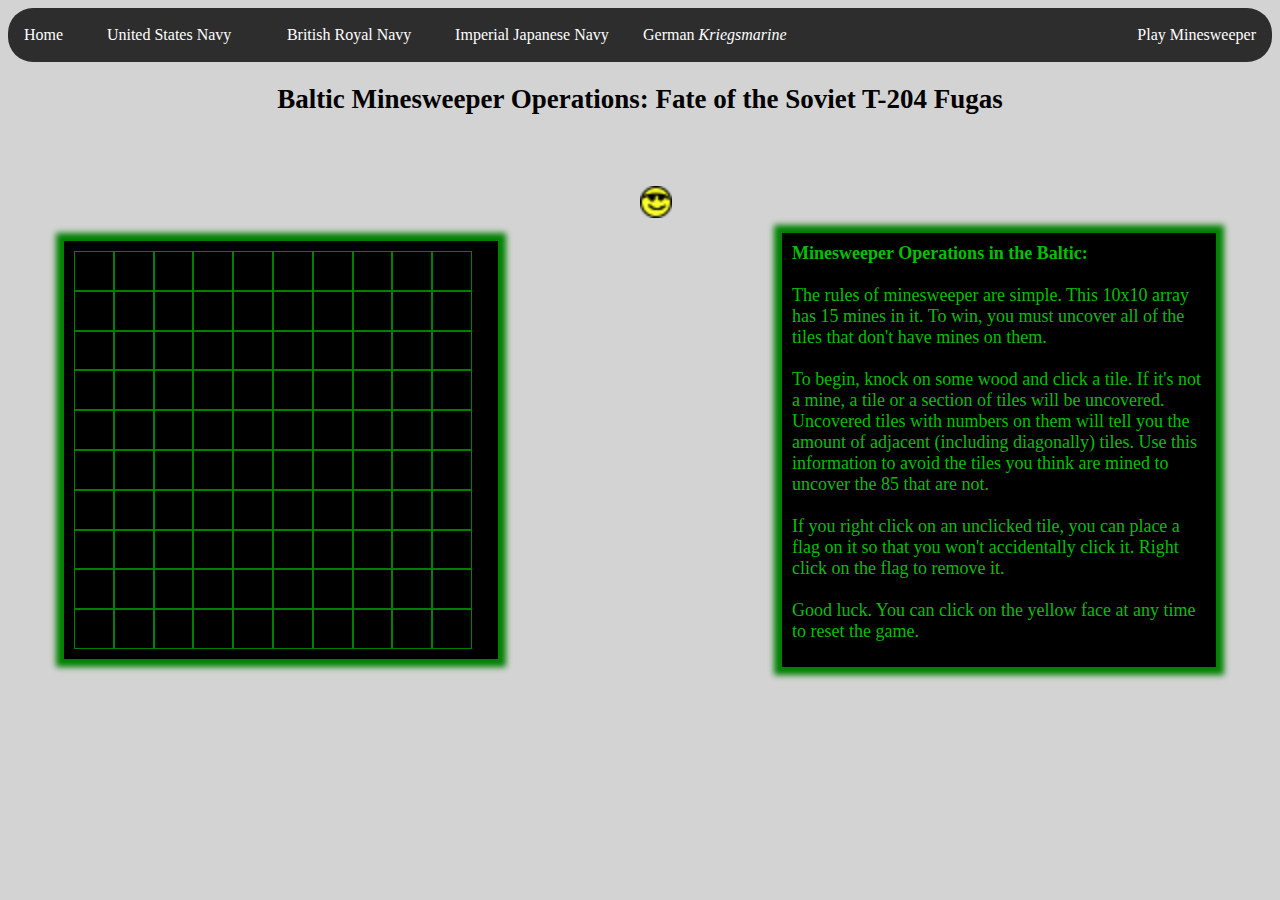
<file: botes/minesweeper game/minesweeper.html>
<!DOCTYPE html>
<html lang="en">
<head>
  	<title>Minesweeper</title>
	<meta charset="UTF-8">
	<meta name="viewport" content="width=device-width, initial-scale=1.0">
	<link rel="stylesheet" href="styles.css">
  <link rel="stylesheet" href="../stylesheet/styles.css">
  <script src="script.js"></script>
</head>
<style>
/* top navigation bar */
.topnav{
        overflow: hidden;
        background-color: #2d2d2d;
        border-radius: 25px;
    }
    .topnav a {
        float: left;
        color: #ffffff;
        text-align: center;
        padding: 18px 16px;
        text-decoration: none;
        font-size: 16px;
    }
    .dropdown{
      float:left;
      overflow: hidden;
    }
    .dropdown:hover{
      transition: 0.3s
    }
    .dropdown .dropbtn{
      border: none;
      outline: none;
      font-size: 16px;
      background-color: #2d2d2d;
      font-family: inherit;
      padding: 18px 16px;
      margin: 0;
      font-size: 16px;
      color: white;
      text-align: center;
      min-width: 180px;
    }
    .dropdown-content{
      display: none;
      position: absolute;
      z-index: 5;
      min-width: 180px;
    }
    .dropdown-content a{
      float: none;
      color: white;
      padding: 12px 16px;
      text-decoration: none;
      display: block;
      text-align: center;
      background-color: #2d2d2d;
    }
    .dropdown:hover .dropdown-content{
      display: block;
    }
    .topnav a:hover.tostido{
      background-color: #c4c00a;
      box-shadow: 0 0 6px 6px #c4c00a;
      clip-path: inset(0 -9px 0 -9px);
      color:black;
      transition: .3s;
    }
    .topnav a:hover.potato{
      background-color: #91195f;
      box-shadow: 0 0 6px 6px #91195f;
      clip-path: inset(0 -9px 0 -9px);
      color:white;
      transition: .3s;
    }
    .topnav a:hover.sourpatch{
      background-color: #631400;
      box-shadow: 0 0 6px 6px #631400;
      clip-path: inset(0 -9px 0 -9px);
      color:white;
      transition: .3s;
    }
    .topnav a:hover.bagel{
      background-color: #4b7faa;
      box-shadow: 0 0 6px 3px #4b7faa;
      clip-path: inset(0 -9px 0 -9px);
      color:black;
      transition: .3s;
    }
    #bagel:hover{
      background-color: #4b7faa;
      box-shadow: 0 0 6px 6px #4b7faa;
      color: black;
      transition: .3s;
    }
    #tostido:hover{
      background-color: #c4c00a;
      box-shadow: 0 0 6px 6px #c4c00a;
      color: black;
      transition: .3s;
    }
    #potato:hover{
      background-color: #91195f;
      box-shadow: 0 0 6px 6px #91195f;
      color: white;
      transition: .3s;
    }
    #sourpatch:hover{
      background-color: #631400;
      box-shadow: 0 0 6px 6px #631400;
      color: white;
      transition: .3s;
    }
</style>
<body>
    <!--Navbar-->
    <div class="topnav" style="font-size: 18px" id = "navBar">
        <a href="../../index.html"class="bagel" id="home">Home</a>
        <div class="dropdown">
            <button class="dropbtn" id="bagel">United States Navy</button>
            <div class="dropdown-content">
              <a href="../washington.html" class="bagel">Washington</a>
              <a href="../enterprise.html" class="bagel">Enterprise</a>
              <a href="../san_francisco.html" class="bagel">San Francisco</a>
            </div>
        </div>
        <div class="dropdown">
          <button class="dropbtn" id="tostido">British Royal Navy</button>
          <div class="dropdown-content">
              <a href="../belfast.html" class="tostido">Belfast</a>
              <a href="../hood.html" class="tostido">Hood</a>
              <a href="../ark_royal.html" class="tostido">Ark Royal</a>
          </div>
      </div>
      <div class="dropdown">
          <button class="dropbtn" id="potato">Imperial Japanese Navy</button>
          <div class="dropdown-content">
              <a href="../yamato.html" class="potato">Yamato</a>
              <a href="../sho-zui.html"class="potato">Shōkaku and Zuikaku</a>
              <a href="../ayanami.html"class="potato">Ayanami</a>
          </div>
      </div>
      <div class="dropdown">
          <button class="dropbtn" id="sourpatch">German <i>Kriegsmarine</i></button>
          <div class="dropdown-content">
              <a href="../bismarck.html"class="sourpatch">Bismarck</a>
              <a href="../u-47.html"class="sourpatch">U-47</a>
              <a href="../prinz_eugen.html"class="sourpatch">Prinz Eugen</a>
          </div>
      </div>
      <a href="minesweeper.html"class="sourpatch" id="battleship" style="float: right">Play Minesweeper</a>
    </div>
    <h2 style="text-align:center">Baltic Minesweeper Operations: Fate of the Soviet T-204 Fugas</h2>
    <div class="smallgrid"></div>
    <input type="image" src="mineimages/mineLife.png" onclick="window.location.reload();" id = "reset"/>
    <div class="container">
      <div id="text">Text</div>
    </div>

</body>
</html>
</file>
<file: botes/stylesheet/styles.css>
body{
    background-color: LightGray;
    color: black;
    font-size: 18px;
    }
    
    .modal {
      display: none; /* Hidden by default */
      position: fixed; /* Stay in place */
      z-index: 1; /* Sit on top */
      padding-top: 20px; /* Location of the box */
      left: 0;
      top: 0;
      width: 100%; /* Full width */
      height: 100%; /* Full height */
      overflow: auto; /* Enable scroll if needed */
      background-color: rgb(0,0,0); /* Fallback color */
      background-color: rgba(0,0,0,0.9); /* Black w/ opacity */
    }
    
    /* Modal Content (image) */
    .modal-content {
      margin: auto;
      display: block;
      width: 100%;
      max-width: 67.5%;
    }
    
    /* Add Animation */
    .modal-content, #caption {  
      -webkit-animation-name: zoom;
      -webkit-animation-duration: 0.6s;
      animation-name: zoom;
      animation-duration: 0.6s;
    }
    
    @-webkit-keyframes zoom {
      from {-webkit-transform:scale(0)} 
      to {-webkit-transform:scale(1)}
    }
    
    @keyframes zoom {
      from {transform:scale(0)} 
      to {transform:scale(1)}
    }
    
    /* The Close Button */
    .close {
      position: absolute;
      top: 15px;
      right: 35px;
      color: #f1f1f1;
      font-size: 30px;
      font-weight: bold;
      transition: 0.3s;
    }
    
    .close:hover,
    .close:focus {
      color: #bbb;
      text-decoration: none;
      cursor: pointer;
    }
    
    /* 100% Image Width on Smaller Screens */
    @media only screen and (max-width: 700px){
      .modal-content {
        width: 100%;
      }
    }
    /* top navigation bar */
    .topnav{
        overflow: hidden;
        background-color: #2d2d2d;
        border-radius: 25px;
    }
    .topnav a {
        float: left;
        color: #ffffff;
        text-align: center;
        padding: 18px 16px;
        text-decoration: none;
        font-size: 16px;
    }
    .dropdown{
      float:left;
      overflow: hidden;
    }
    .dropdown:hover{
      transition: 0.3s
    }
    .dropdown .dropbtn{
      border: none;
      outline: none;
      font-size: 16px;
      background-color: #2d2d2d;
      font-family: inherit;
      padding: 18px 16px;
      margin: 0;
      font-size: 16px;
      color: white;
      text-align: center;
      min-width: 180px;
    }
    .dropdown-content{
      display: none;
      position: absolute;
      z-index: 5;
      min-width: 180px;
    }
    .dropdown-content a{
      float: none;
      color: white;
      padding: 12px 16px;
      text-decoration: none;
      display: block;
      text-align: center;
      background-color: #2d2d2d;
    }
    .dropdown:hover .dropdown-content{
      display: block;
    }
    .topnav a:hover.tostido{
      background-color: #c4c00a;
      box-shadow: 0 0 6px 6px #c4c00a;
      clip-path: inset(0 -9px 0 -9px);
      color:black;
      transition: .3s;
    }
    .topnav a:hover.potato{
      background-color: #91195f;
      box-shadow: 0 0 6px 6px #91195f;
      clip-path: inset(0 -9px 0 -9px);
      color:white;
      transition: .3s;
    }
    .topnav a:hover.sourpatch{
      background-color: #631400;
      box-shadow: 0 0 6px 6px #631400;
      clip-path: inset(0 -9px 0 -9px);
      color:white;
      transition: .3s;
    }
    .topnav a:hover.bagel{
      background-color: #4b7faa;
      box-shadow: 0 0 6px 3px #4b7faa;
      clip-path: inset(0 -9px 0 -9px);
      color:black;
      transition: .3s;
    }
    #bagel:hover{
      background-color: #4b7faa;
      box-shadow: 0 0 6px 6px #4b7faa;
      color: black;
      transition: .3s;
    }
    #tostido:hover{
      background-color: #c4c00a;
      box-shadow: 0 0 6px 6px #c4c00a;
      color: black;
      transition: .3s;
    }
    #potato:hover{
      background-color: #91195f;
      box-shadow: 0 0 6px 6px #91195f;
      color: white;
      transition: .3s;
    }
    #sourpatch:hover{
      background-color: #631400;
      box-shadow: 0 0 6px 6px #631400;
      color: white;
      transition: .3s;
    }
/* tooltips */
@import url('https://fonts.googleapis.com/css?family=Raleway:200,200i,400,400i,500,500i,700,700i');
/*tipped element. should be inline-block or block*/
.qtip {
  display: inline-block;
  position: relative;
  cursor: pointer;
  color: rgb(30, 84, 209);
  border-bottom: 0.05em dotted #3bb4e5;
  box-sizing: border-box;
  font-style: normal;
  transition:all .25s ease-in-out
}
.qtip:hover {color:#069;border-bottom:0.05em dotted #069}
/*the tip*/
.qtip:before {
  content: attr(data-tip);
  font-size: 14px;
  position: absolute;
  background: rgba(10, 20, 30, 0.90);
  color: #fff;
  line-height: 1.2em;
  padding: 0.5em;
  font-style: normal;
  box-shadow: 0 1px 3px rgba(0, 0, 0, 0.3);
  min-width: 12vw;
  text-align: center;
  opacity: 0;
  visibility: hidden;
  transition: all .3s ease-in-out;
  text-shadow: 1px 1px 1px rgba(0, 0, 0, 0.5);
  font-family: Lucida Sans;
  letter-spacing: 0;
  font-weight: 600
}
.qtip:after {
  width: 0;
  height: 0;
  border-style: solid;
  content: '';
  position: absolute;
  opacity: 0;
  visibility: hidden;
  transition: all .3s ease-in-out
}
.qtip:hover:before,
.qtip:hover:after {
  visibility: visible;
  opacity: 1
}
/*top*/
.qtip.tip-top:before {
  top: 0;
  left: 50%;
  transform: translate(-50%, calc(-100% - 8px));
  box-sizing: border-box;
  border-radius: 3px;
}
.qtip.tip-top:after {
  border-width: 8px 8px 0 8px;
  border-color: rgba(10, 20, 30, 0.85) transparent transparent transparent;
  top: -8px;
  left: 50%;
  transform: translate(-50%, 0);
}
/*alternative tip*/
.btip {
  display: inline-block;
  position: relative;
  cursor: pointer;
  color: rgb(30, 84, 209);
  border-bottom: 0.05em dotted #3bb4e5;
  box-sizing: border-box;
  font-style: normal;
  transition:all .25s ease-in-out
}
.qtip:hover {color:#069;border-bottom:0.05em dotted #069}
/*the tip*/
.btip:before {
  content: attr(data-tip);
  font-size: 14px;
  position: absolute;
  background: rgba(10, 20, 30, 0.90);
  color: #fff;
  line-height: 1.2em;
  padding: 0.5em;
  font-style: normal;
  box-shadow: 0 1px 3px rgba(0, 0, 0, 0.3);
  min-width: 20vw;
  text-align: center;
  opacity: 0;
  visibility: hidden;
  transition: all .3s ease-in-out;
  text-shadow: 1px 1px 1px rgba(0, 0, 0, 0.5);
  font-family: Lucida Sans;
  letter-spacing: 0;
  font-weight: 600
}
.btip:after {
  width: 0;
  height: 0;
  border-style: solid;
  content: '';
  position: absolute;
  opacity: 0;
  visibility: hidden;
  transition: all .3s ease-in-out
}
.btip:hover:before,
.btip:hover:after {
  visibility: visible;
  opacity: 1
}
/*top*/
.btip.tip-top:before {
  top: 0;
  left: 50%;
  transform: translate(-50%, calc(-100% - 8px));
  box-sizing: border-box;
  border-radius: 3px;
}
.btip.tip-top:after {
  border-width: 8px 8px 0 8px;
  border-color: rgba(10, 20, 30, 0.85) transparent transparent transparent;
  top: -8px;
  left: 50%;
  transform: translate(-50%, 0);
}
</file>
<file: botes/minesweeper game/styles.css>
.smallgrid{
  max-height: 23em;
  max-width: 23em;
  display: flex;
  flex-wrap: wrap;
  background-color: black;
  margin: 0;
  position: absolute;
  top: 50%;
  left: 5%;
  -ms-transform: translateY(-50%);
  transform: translateY(-50%);
  box-shadow: 0 0 6px 8px green;
  color: rgb(7, 190, 7);
  text-align: center;
  padding: 10px;
  overflow-x: auto;
  overflow-x: auto
}
.smallgrid div {
  height: 2.1em;
  width: 2.1em;
  border: .1em solid green;
}
.mine {
  background-color: black;
}
.clicked {
  background-color: rgb(64, 64, 64);
}

#text {
  margin-left: auto;
  right: 5%;
  position: absolute;
  top: 50%;
  -ms-transform: translateY(-50%);
  transform: translateY(-50%);
  height: 23em;
  width: 23em;
  background-color: black;
  box-shadow: 0 0 6px 8px green;
  color: rgb(7, 190, 7);
  flex-wrap: wrap;
  font-size: 1em;
  padding: 10px;
}
#reset {
  position: absolute;
  left: 50%;
  transform: translateX(-50%);
  transform: translateY(150%);
  height: 32px;
  width: 32px
}
</file>
